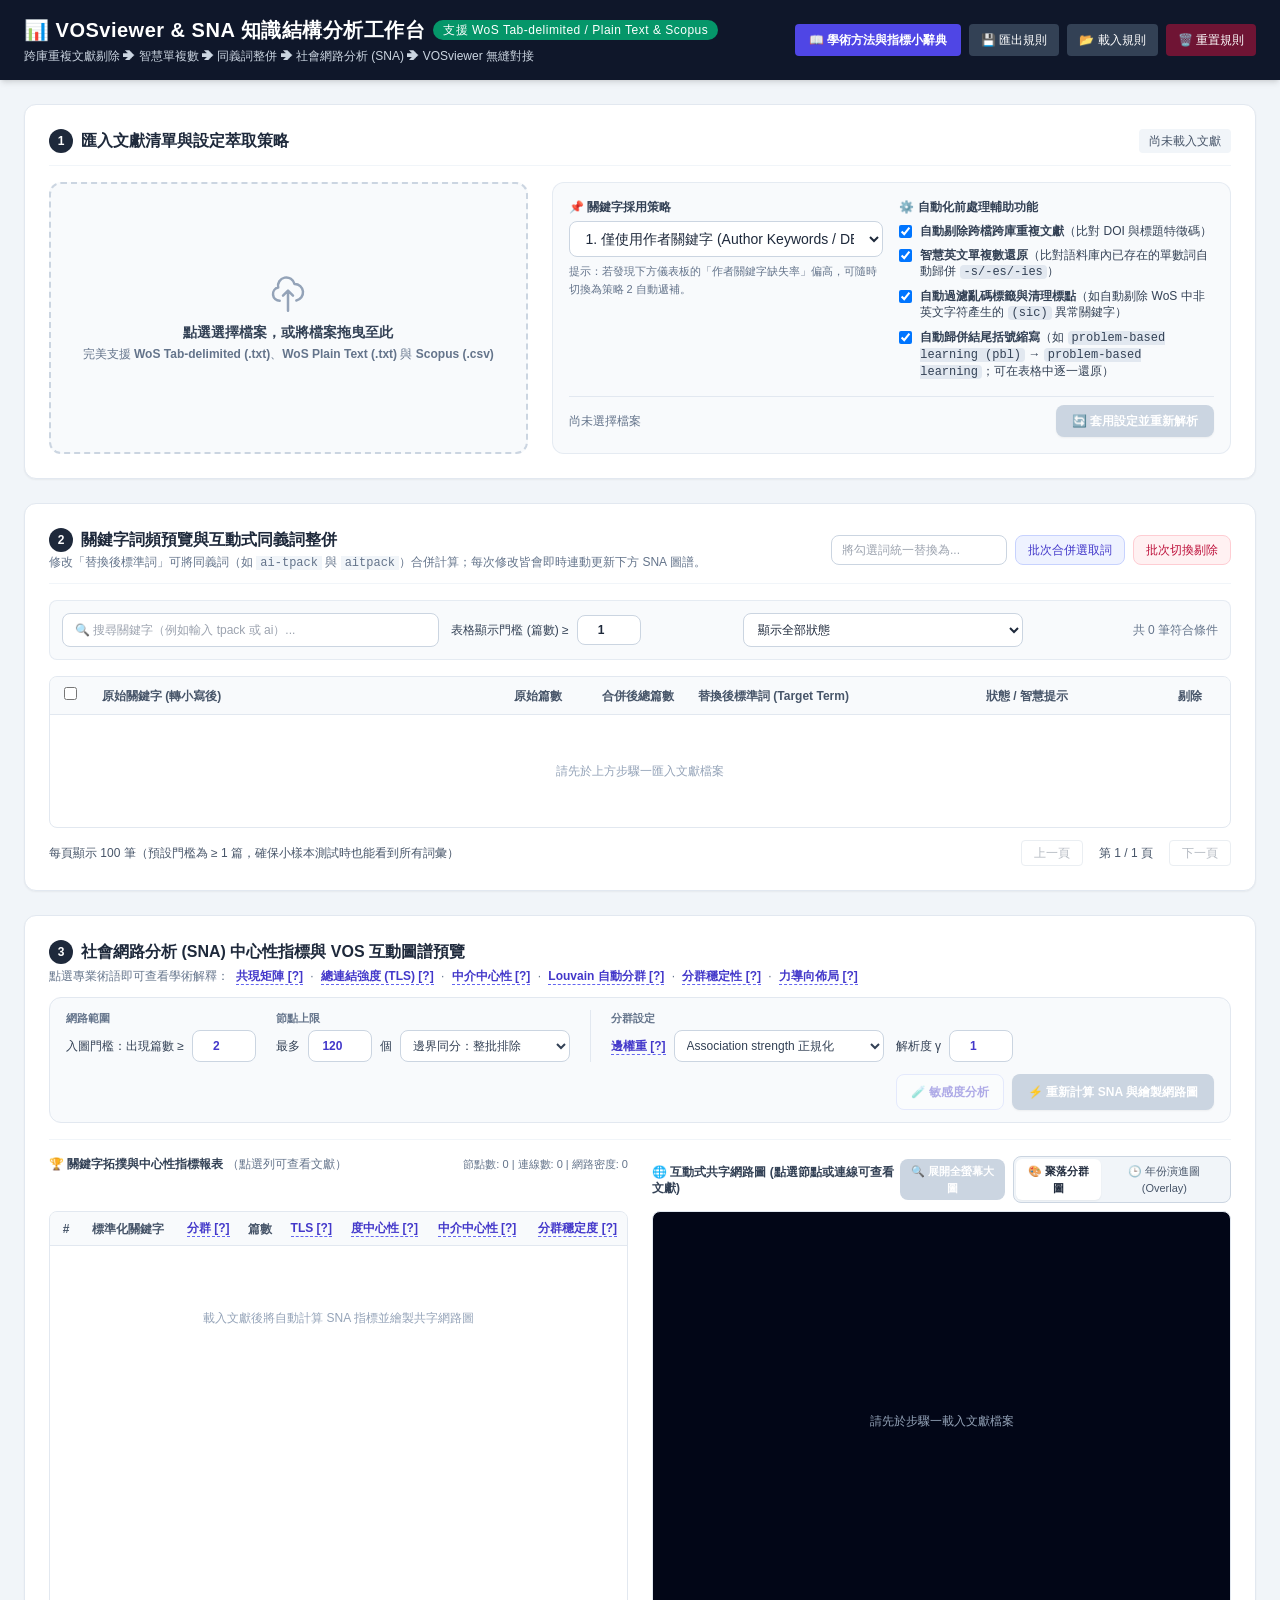
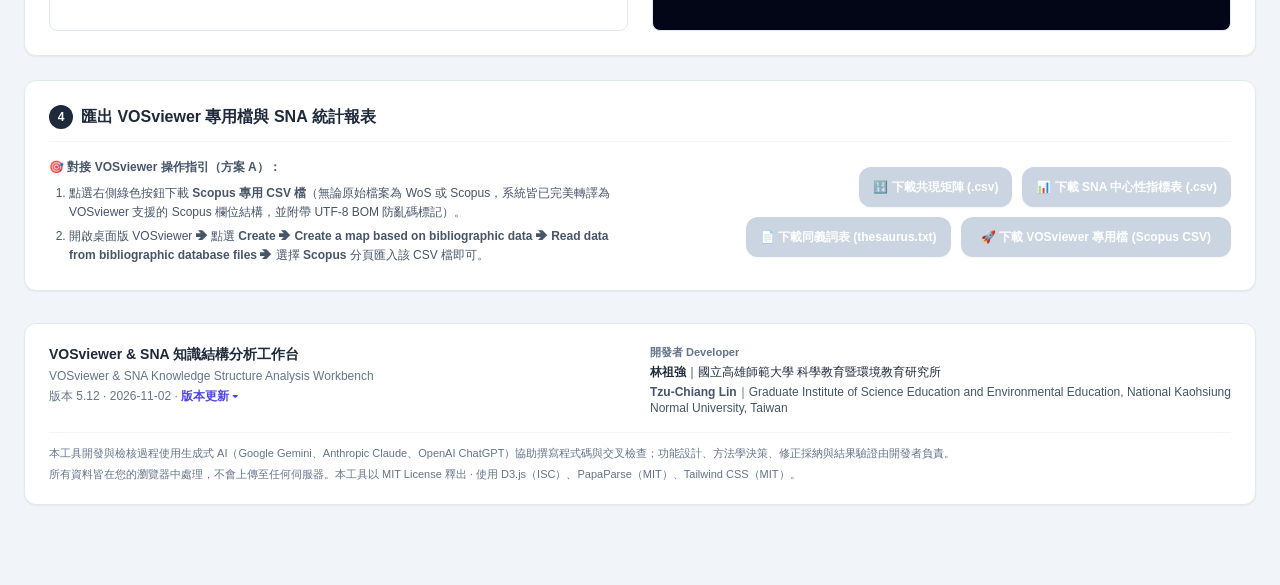
<file: index.html>
<!DOCTYPE html>
<html lang="zh-TW">
<head>
  <meta charset="UTF-8">
  <meta name="viewport" content="width=device-width, initial-scale=1.0">
  <title>VOSviewer 共字分析與 SNA 整合工作台 (WoS & Scopus)</title>
  <!-- Tailwind CSS v3.4.19（預先編譯，僅含本程式用到的樣式） -->
  <link rel="stylesheet" href="css/tailwind.min.css">
  <!-- PapaParse for fast CSV/TSV parsing -->
  <script src="lib/papaparse.min.js"></script>
  <!-- D3.js for Network Visualization & Force Simulation -->
  <script src="lib/d3.min.js"></script>
  <style>
    body { font-family: -apple-system, BlinkMacSystemFont, "Segoe UI", Roboto, "Helvetica Neue", Arial, "Noto Sans TC", sans-serif; }
    .table-container { max-height: 480px; overflow-y: auto; }
    thead th { position: sticky; top: 0; z-index: 10; background-color: #f8fafc; box-shadow: 0 1px 2px rgba(0,0,0,0.05); }
    tr.excluded-row { opacity: 0.45; background-color: #fef2f2; }
    tr.modified-row { background-color: #f0fdf4; }
    .term-help { cursor: pointer; display: inline-flex; align-items: center; gap: 2px; border-bottom: 1px dashed #6366f1; color: #4338ca; font-weight: 600; }
    .term-help:hover { color: #312e81; background-color: #eef2ff; }
  </style>
</head>
<body class="bg-slate-100 text-slate-800 min-h-screen pb-20">

  <!-- Top Navbar -->
  <header class="bg-slate-900 text-white shadow-md">
    <div class="max-w-7xl mx-auto px-6 py-4 flex flex-col md:flex-row md:items-center md:justify-between gap-3">
      <div>
        <h1 class="text-xl font-bold tracking-wide flex items-center gap-2">
          <span>📊 VOSviewer & SNA 知識結構分析工作台</span>
          <span class="text-xs font-normal bg-emerald-600 text-white px-2.5 py-0.5 rounded-full">支援 WoS Tab-delimited / Plain Text & Scopus</span>
        </h1>
        <p class="text-xs text-slate-300 mt-1">跨庫重複文獻剔除 ➔ 智慧單複數 ➔ 同義詞整併 ➔ 社會網路分析 (SNA) ➔ VOSviewer 無縫對接</p>
      </div>
      <div class="flex items-center gap-2 text-xs flex-wrap">
        <button onclick="openTermModal('all')" class="bg-indigo-600 hover:bg-indigo-500 px-3.5 py-2 rounded font-semibold transition flex items-center gap-1.5 shadow-sm">
          <span>📖 學術方法與指標小辭典</span>
        </button>
        <button id="btnExportDict" class="bg-slate-700 hover:bg-slate-600 px-3 py-2 rounded transition">💾 匯出規則</button>
        <label class="bg-slate-700 hover:bg-slate-600 px-3 py-2 rounded transition cursor-pointer">
          📂 載入規則
          <input type="file" id="inputImportDict" accept=".json" class="hidden">
        </label>
        <button id="btnClearStorage" class="bg-rose-900/80 hover:bg-rose-800 px-3 py-2 rounded transition">🗑️ 重置規則</button>
      </div>
    </div>
  </header>

  <!-- 學術名詞單點/全覽跳窗 (Glossary Modal) -->
  <div id="glossaryModal" class="fixed inset-0 bg-slate-900/60 backdrop-blur-sm z-50 flex items-center justify-center p-4 hidden">
    <div class="bg-white rounded-2xl max-w-3xl w-full max-h-[85vh] overflow-y-auto shadow-2xl border border-slate-200 p-6 space-y-5">
      <div class="flex items-center justify-between border-b border-slate-100 pb-3">
        <div>
          <h3 id="glossaryModalTitle" class="text-lg font-bold text-slate-900">📖 書目計量與社會網路分析 (SNA) 核心術語小辭典</h3>
          <p class="text-xs text-slate-500 mt-0.5">點選網頁中任何帶有虛線的專業術語，皆可隨時調閱此學術定義與論文詮釋指南</p>
        </div>
        <button onclick="closeTermModal()" class="text-slate-400 hover:text-slate-700 text-xl font-bold p-2">✕</button>
      </div>

      <div id="glossaryContentContainer" class="space-y-4 text-xs text-slate-700 leading-relaxed">
        <!-- 動態渲染術語卡片 -->
      </div>

      <div class="pt-3 border-t border-slate-100 flex justify-between items-center">
        <button onclick="openTermModal('all')" id="btnShowAllTerms" class="text-xs text-indigo-600 hover:underline font-semibold hidden">顯示全部核心學術名詞</button>
        <button onclick="closeTermModal()" class="bg-slate-800 hover:bg-slate-900 text-white text-xs px-5 py-2 rounded-lg font-semibold transition ml-auto">了解，關閉視窗</button>
      </div>
    </div>
  </div>

  <!-- 全螢幕大圖模式 (Full-screen Network Studio) -->
  <div id="fsModal" class="fixed inset-0 z-[60] hidden flex bg-slate-900" role="dialog" aria-modal="true" aria-label="全螢幕共字網路圖">
    <div id="fsCanvasWrap" class="relative flex-1 min-w-0">
      <svg id="fsSvg" class="w-full h-full block cursor-grab"></svg>
      <div class="absolute top-3 left-3 flex gap-2 text-[11px]">
        <button id="fsBtnFit" class="bg-white/90 hover:bg-white text-slate-800 px-2.5 py-1.5 rounded-lg shadow font-semibold">⤢ 置中縮放</button>
        <button id="fsBtnRelayout" class="bg-white/90 hover:bg-white text-slate-800 px-2.5 py-1.5 rounded-lg shadow font-semibold">↻ 重新佈局（保留固定節點）</button>
        <button id="fsBtnUnpinAll" class="bg-white/90 hover:bg-white text-slate-800 px-2.5 py-1.5 rounded-lg shadow font-semibold">📌 解除全部固定</button>
      </div>
      <div class="absolute top-3 right-3 text-[11px] bg-white/90 text-slate-700 px-3 py-1.5 rounded-lg shadow pointer-events-none">
        滾輪縮放 · 拖曳畫布平移 · 拖曳節點固定位置（紅點標記）· 雙擊節點解除固定
      </div>
    </div>

    <aside class="w-80 shrink-0 bg-white border-l border-slate-200 overflow-y-auto text-xs text-slate-700 flex flex-col">
      <div class="flex items-center justify-between px-4 py-3 border-b border-slate-200 sticky top-0 bg-white z-10">
        <h3 class="font-bold text-sm text-slate-900">🖼️ 大圖版面與匯出</h3>
        <button id="fsBtnClose" class="text-slate-400 hover:text-slate-800 text-lg font-bold px-2" title="關閉 (Esc)">✕</button>
      </div>

      <div class="p-4 space-y-5">
        <fieldset class="space-y-2">
          <legend class="font-bold text-slate-900 mb-1">外觀</legend>
          <label class="flex items-center justify-between gap-2">配色主題
            <select id="fsTheme" class="fs-ctl border border-slate-300 rounded px-2 py-1 w-40">
              <option value="light" selected>學術白底（印刷用）</option>
              <option value="dark">深色（簡報展示）</option>
            </select>
          </label>
          <label class="flex items-center justify-between gap-2">節點著色
            <select id="fsColorMode" class="fs-ctl border border-slate-300 rounded px-2 py-1 w-40">
              <option value="cluster">Louvain 聚落</option>
              <option value="overlay">平均發表年份</option>
            </select>
          </label>
          <label class="flex items-center justify-between gap-2">年份色階
            <select id="fsYearPalette" class="fs-ctl border border-slate-300 rounded px-2 py-1 w-40">
              <option value="viridis" selected>Viridis（色盲友善）</option>
              <option value="turbo">Turbo（與預覽圖相同）</option>
            </select>
          </label>
          <label class="flex items-center justify-between gap-2">字型
            <select id="fsFont" class="fs-ctl border border-slate-300 rounded px-2 py-1 w-40">
              <option value="arial" selected>Arial / Helvetica</option>
              <option value="times">Times New Roman</option>
              <option value="noto">Noto Sans TC（含中文）</option>
            </select>
          </label>
        </fieldset>

        <fieldset class="space-y-2">
          <legend class="font-bold text-slate-900 mb-1">版面配置</legend>
          <label class="block">節點排斥力 <span id="fsChargeVal" class="float-right text-slate-500"></span>
            <input id="fsCharge" type="range" min="50" max="1500" step="10" value="260" class="fs-ctl fs-layout w-full">
          </label>
          <label class="block">連線長度 <span id="fsLinkDistVal" class="float-right text-slate-500"></span>
            <input id="fsLinkDist" type="range" min="20" max="300" step="5" value="90" class="fs-ctl fs-layout w-full">
          </label>
          <label class="block">節點大小倍率 <span id="fsNodeScaleVal" class="float-right text-slate-500"></span>
            <input id="fsNodeScale" type="range" min="0.5" max="2.5" step="0.1" value="1" class="fs-ctl fs-layout w-full">
          </label>
          <label class="flex items-start gap-2"><input id="fsLabelAvoid" type="checkbox" checked class="fs-ctl fs-layout mt-0.5">
            <span>標籤避讓（依文字寬度加大節點間距，減少文字重疊）</span></label>
          <label class="flex items-start gap-2"><input id="fsPinOnDrag" type="checkbox" checked class="fs-ctl mt-0.5">
            <span>拖曳後固定節點位置</span></label>
        </fieldset>

        <fieldset class="space-y-2">
          <legend class="font-bold text-slate-900 mb-1">關鍵字標籤</legend>
          <label class="block">基準字級 <span id="fsFontSizeVal" class="float-right text-slate-500"></span>
            <input id="fsFontSize" type="range" min="6" max="28" step="1" value="11" class="fs-ctl fs-layout w-full">
          </label>
          <label class="flex items-center justify-between gap-2">僅顯示出現篇數 ≥
            <input id="fsLabelMin" type="number" min="1" value="1" class="fs-ctl fs-layout w-16 border border-slate-300 rounded px-2 py-1 text-center font-semibold">
          </label>
          <div id="fsLabelCount" class="text-[11px] text-slate-500"></div>
          <label class="flex items-start gap-2"><input id="fsFontScale" type="checkbox" checked class="fs-ctl fs-layout mt-0.5">
            <span>字級隨出現篇數放大</span></label>
          <label class="flex items-start gap-2"><input id="fsHalo" type="checkbox" checked class="fs-ctl mt-0.5">
            <span>文字加底色描邊（提升與連線交疊處的可讀性）</span></label>
        </fieldset>

        <fieldset class="space-y-2">
          <legend class="font-bold text-slate-900 mb-1">連線</legend>
          <label class="flex items-start gap-2"><input id="fsCurved" type="checkbox" checked class="fs-ctl mt-0.5">
            <span>弧形連線（VOSviewer 風格）</span></label>
          <label class="flex items-start gap-2"><input id="fsLinkCluster" type="checkbox" checked class="fs-ctl mt-0.5">
            <span>聚落內連線依聚落著色</span></label>
          <label class="block">連線不透明度 <span id="fsLinkOpacityVal" class="float-right text-slate-500"></span>
            <input id="fsLinkOpacity" type="range" min="0.05" max="1" step="0.05" value="0.35" class="fs-ctl w-full">
          </label>
          <label class="flex items-center justify-between gap-2">僅顯示共現次數 ≥
            <input id="fsLinkMinW" type="number" min="1" value="1" class="fs-ctl w-16 border border-slate-300 rounded px-2 py-1 text-center font-semibold">
          </label>
          <div id="fsLinkCount" class="text-[11px] text-slate-500"></div>
        </fieldset>

        <fieldset class="space-y-2">
          <legend class="font-bold text-slate-900 mb-1">結構橋樑標示</legend>
          <label class="block">中介中心性前 N 名加外環 <span id="fsBrokersVal" class="float-right text-slate-500"></span>
            <input id="fsBrokers" type="range" min="0" max="15" step="1" value="5" class="fs-ctl w-full">
          </label>
          <div id="fsBrokerList" class="text-[11px] text-slate-500 leading-relaxed"></div>
        </fieldset>

        <fieldset class="space-y-2">
          <legend class="font-bold text-slate-900 mb-1">圖例與標題</legend>
          <label class="flex items-start gap-2"><input id="fsShowLegend" type="checkbox" checked class="fs-ctl mt-0.5"><span>嵌入圖例</span></label>
          <label class="flex items-start gap-2"><input id="fsShowStats" type="checkbox" checked class="fs-ctl mt-0.5"><span>嵌入網路指標（節點、連線、密度、聚落數、Q 值）</span></label>
          <label class="flex items-center justify-between gap-2">圖例語言
            <select id="fsLegendLang" class="fs-ctl border border-slate-300 rounded px-2 py-1 w-40">
              <option value="en" selected>English（投稿用）</option>
              <option value="zh">繁體中文</option>
            </select>
          </label>
          <input id="fsTitle" type="text" placeholder="圖片標題（選填，期刊投稿通常留白）" class="fs-ctl w-full border border-slate-300 rounded px-2 py-1.5">
        </fieldset>

        <fieldset class="space-y-2 bg-slate-50 border border-slate-200 rounded-lg p-3">
          <legend class="font-bold text-slate-900 px-1">匯出圖片</legend>
          <label class="flex items-center justify-between gap-2">PNG 放大倍率
            <select id="fsPngScale" class="fs-ctl border border-slate-300 rounded px-2 py-1 w-24">
              <option value="2">2×</option>
              <option value="3">3×</option>
              <option value="4" selected>4×</option>
              <option value="6">6×</option>
            </select>
          </label>
          <label class="flex items-start gap-2"><input id="fsTransparent" type="checkbox" class="fs-ctl mt-0.5"><span>透明背景</span></label>
          <div id="fsExportInfo" class="text-[11px] text-slate-500 leading-relaxed"></div>
          <div class="grid grid-cols-2 gap-2 pt-1">
            <button id="fsBtnSvg" class="bg-slate-700 hover:bg-slate-800 text-white font-semibold py-2 rounded-lg">⬇ SVG 向量圖</button>
            <button id="fsBtnPng" class="bg-emerald-600 hover:bg-emerald-700 text-white font-semibold py-2 rounded-lg">⬇ PNG（300 DPI）</button>
          </div>
          <p class="text-[11px] text-slate-500 leading-relaxed">匯出範圍為整張網路圖（不受目前縮放影響）。PNG 已寫入 300 DPI 解析度標記，插入 Word 時會依此換算實際尺寸。</p>
        </fieldset>
      </div>
    </aside>
  </div>

  <!-- 文獻明細面板：點選節點、連線或指標報表列時開啟 -->
  <aside id="docPanel" class="fixed top-0 bottom-0 right-0 z-[70] w-[460px] max-w-full bg-white border-l border-slate-200 shadow-2xl flex flex-col hidden" aria-label="文獻明細">
    <div class="px-4 pt-3 pb-3 border-b border-slate-200 space-y-2">
      <div class="flex items-start justify-between gap-2">
        <div class="min-w-0">
          <div id="docPanelKind" class="text-[11px] font-semibold text-indigo-600"></div>
          <h3 id="docPanelTitle" class="text-sm font-bold text-slate-900 break-words"></h3>
        </div>
        <button id="docPanelClose" class="text-slate-400 hover:text-slate-800 text-lg font-bold px-2 shrink-0" title="關閉 (Esc)">✕</button>
      </div>
      <div id="docPanelMeta" class="flex flex-wrap items-center gap-1.5 text-[11px]"></div>
      <div class="flex items-center justify-between gap-2 pt-1">
        <label class="text-[11px] text-slate-600 flex items-center gap-1.5">排序
          <select id="docPanelSort" class="border border-slate-300 rounded px-2 py-1 text-[11px]">
            <option value="year_desc" selected>年份（新 → 舊）</option>
            <option value="year_asc">年份（舊 → 新）</option>
            <option value="cited_desc">被引次數（多 → 少）</option>
            <option value="author">第一作者（A → Z）</option>
          </select>
        </label>
        <button id="docPanelCsv" class="bg-slate-700 hover:bg-slate-800 text-white text-[11px] font-semibold px-3 py-1.5 rounded-lg">⬇ 下載此清單 (.csv)</button>
      </div>
    </div>
    <ol id="docPanelList" class="flex-1 overflow-y-auto divide-y divide-slate-100 text-xs"></ol>
    <div class="px-4 py-2 border-t border-slate-200 text-[11px] text-slate-500 leading-relaxed">
      黃色標籤表示該文獻是透過同義詞替換或單複數歸併而歸入此節點。被引次數為匯出當時的資料庫數值。
    </div>
  </aside>

  <!-- 分群敏感度分析視窗 -->
  <div id="sensModal" class="fixed inset-0 z-[65] bg-slate-900/60 backdrop-blur-sm hidden flex items-start justify-center p-4 overflow-y-auto" role="dialog" aria-modal="true" aria-label="分群敏感度分析">
    <div class="bg-white rounded-2xl w-full max-w-5xl shadow-2xl border border-slate-200 my-6">
      <div class="flex items-start justify-between px-6 py-4 border-b border-slate-100">
        <div>
          <h3 class="text-lg font-bold text-slate-900">🧪 分群敏感度分析</h3>
          <p class="text-xs text-slate-500 mt-0.5">改變分群設定後重新分群，檢查主要聚落是否依然存在。每組設定都會各自執行 100 次穩定性檢驗。
            <span class="term-help" onclick="openTermModal('sensitivity')">說明 [?]</span></p>
        </div>
        <button id="sensClose" class="text-slate-400 hover:text-slate-700 text-xl font-bold p-2" title="關閉 (Esc)">✕</button>
      </div>

      <div class="px-6 py-4 grid grid-cols-1 md:grid-cols-12 gap-4 text-xs border-b border-slate-100 bg-slate-50/60">
        <div class="md:col-span-4 space-y-1">
          <label class="font-bold text-slate-700 block" for="sensGammas">解析度 γ（以逗號分隔）</label>
          <input id="sensGammas" type="text" value="0.6, 0.8, 1.0, 1.2, 1.4, 1.6" class="w-full border border-slate-300 rounded-lg px-2.5 py-1.5 bg-white">
        </div>
        <div class="md:col-span-3 space-y-1">
          <span class="font-bold text-slate-700 block">分群邊權重</span>
          <label class="flex items-center gap-1.5"><input id="sensWAssoc" type="checkbox" checked> Association strength</label>
          <label class="flex items-center gap-1.5"><input id="sensWRaw" type="checkbox"> 原始共現次數</label>
        </div>
        <div class="md:col-span-3 space-y-1">
          <label class="font-bold text-slate-700 block" for="sensMinOccs">入圖門檻（篇數，以逗號分隔）</label>
          <input id="sensMinOccs" type="text" value="2" class="w-full border border-slate-300 rounded-lg px-2.5 py-1.5 bg-white">
          <p class="text-[11px] text-slate-500">改變門檻時，只比較兩種設定共同包含的關鍵字</p>
        </div>
        <div class="md:col-span-2 flex flex-col justify-end gap-1.5">
          <button id="sensRun" class="bg-indigo-600 hover:bg-indigo-700 disabled:bg-slate-300 text-white font-semibold px-4 py-2 rounded-lg">▶ 執行分析</button>
          <div id="sensProgress" class="text-[11px] text-slate-500 h-4"></div>
        </div>
        <div id="sensRefInfo" class="md:col-span-12 text-[11px] text-slate-600"></div>
      </div>

      <div id="sensResults" class="px-6 py-5 space-y-5 text-xs hidden">
        <div id="sensSummary" class="bg-indigo-50 border border-indigo-100 rounded-xl px-4 py-3 text-indigo-950 leading-relaxed"></div>

        <div>
          <div class="flex items-center justify-between mb-2">
            <h4 class="font-bold text-slate-800 text-sm">設定比較表</h4>
            <button id="sensCsvConfigs" class="bg-slate-700 hover:bg-slate-800 text-white text-[11px] font-semibold px-3 py-1.5 rounded-lg">⬇ 下載比較表 (.csv)</button>
          </div>
          <div class="border border-slate-200 rounded-lg overflow-x-auto">
            <table class="w-full text-left border-collapse">
              <thead class="bg-slate-50 text-slate-600">
                <tr>
                  <th class="py-2 px-2.5">邊權重</th><th class="py-2 px-2 text-right">γ</th><th class="py-2 px-2 text-right" title="要求的入圖門檻，敏感度分析中嚴格執行、不自動放寬">門檻</th><th class="py-2 px-2 text-right" title="達門檻的候選關鍵字數 → 經節點上限處理後實際入圖的數量">候選 → 入圖</th>
                  <th class="py-2 px-2 text-right">節點數</th><th class="py-2 px-2 text-right" title="入圖關鍵字的出現篇數總和，佔全部關鍵字（整併與剔除後）出現篇數總和的比例">涵蓋率</th><th class="py-2 px-2 text-right">聚落數</th><th class="py-2 px-2 text-right" title="該列 γ 下的廣義模組度，為選擇分群的依據；不同 γ、門檻或邊權重之間不可直接比較">Qγ</th><th class="py-2 px-2 text-right" title="標準模組度（γ = 1），僅供描述">Q1</th>
                  <th class="py-2 px-2 text-right" title="同一設定下 100 次隨機順序重複的平均 ARI">穩定性 ARI</th>
                  <th class="py-2 px-2 text-right" title="與目前分群的調整蘭德指數，以兩者共同的關鍵字計算">與目前分群的 ARI</th>
                  <th class="py-2 px-2.5 text-right">共同節點</th>
                </tr>
              </thead>
              <tbody id="sensConfigBody" class="divide-y divide-slate-100"></tbody>
            </table>
          </div>
        </div>

        <div>
          <div class="flex items-center justify-between mb-2">
            <h4 class="font-bold text-slate-800 text-sm">各聚落的核心與邊界關鍵字 <span class="font-normal text-slate-500">（依目前分群，跨設定一致度 ≥ 0.70 為核心）</span></h4>
            <button id="sensCsvKeywords" class="bg-slate-700 hover:bg-slate-800 text-white text-[11px] font-semibold px-3 py-1.5 rounded-lg">⬇ 下載關鍵字一致度 (.csv)</button>
          </div>
          <div id="sensClusterList" class="space-y-2"></div>
        </div>
      </div>
    </div>
  </div>

  <main class="max-w-7xl mx-auto px-6 mt-6 space-y-6">

    <!-- Step 1: Upload & Strategy -->
    <section class="bg-white rounded-xl shadow-sm border border-slate-200 p-6">
      <div class="flex items-center justify-between border-b border-slate-100 pb-3 mb-4">
        <h2 class="text-base font-bold text-slate-800 flex items-center gap-2">
          <span class="bg-slate-800 text-white w-6 h-6 rounded-full inline-flex items-center justify-center text-xs">1</span>
          匯入文獻清單與設定萃取策略
        </h2>
        <span id="statusBadge" class="text-xs px-2.5 py-1 rounded bg-slate-100 text-slate-600 font-medium">尚未載入文獻</span>
      </div>

      <div class="grid grid-cols-1 lg:grid-cols-12 gap-6">
        <div class="lg:col-span-5">
          <label for="fileInput" id="dropZone" class="border-2 border-dashed border-slate-300 hover:border-indigo-500 bg-slate-50 hover:bg-indigo-50/40 rounded-xl p-6 flex flex-col items-center justify-center text-center cursor-pointer transition h-full min-h-[160px]">
            <svg class="w-10 h-10 text-slate-400 mb-2" fill="none" stroke="currentColor" viewBox="0 0 24 24">
              <path stroke-linecap="round" stroke-linejoin="round" stroke-width="1.5" d="M7 16a4 4 0 01-.88-7.903A5 5 0 1115.9 6L16 6a5 5 0 011 9.9M15 13l-3-3m0 0l-3 3m3-3v12"></path>
            </svg>
            <p class="text-sm font-semibold text-slate-700">點選選擇檔案，或將檔案拖曳至此</p>
            <p class="text-xs text-slate-500 mt-1">完美支援 <b>WoS Tab-delimited (.txt)</b>、<b>WoS Plain Text (.txt)</b> 與 <b>Scopus (.csv)</b></p>
            <input type="file" id="fileInput" multiple accept=".csv,.txt,.tsv" class="hidden">
          </label>
        </div>

        <div class="lg:col-span-7 flex flex-col justify-between space-y-4 bg-slate-50 p-4 rounded-xl border border-slate-200/80">
          <div class="grid grid-cols-1 md:grid-cols-2 gap-4">
            <div>
              <label class="block text-xs font-bold text-slate-700 mb-1.5">📌 關鍵字採用策略</label>
              <select id="selectKwMode" class="w-full text-sm border border-slate-300 rounded-lg px-3 py-2 bg-white focus:outline-none focus:ring-2 focus:ring-indigo-500">
                <option value="author_only" selected>1. 僅使用作者關鍵字 (Author Keywords / DE)</option>
                <option value="author_fallback">2. 作者關鍵字為主，缺失時以索引字遞補 (推薦)</option>
                <option value="index_only">3. 僅使用資料庫索引字 (Index / Keywords Plus / ID)</option>
                <option value="both_merged">4. 同時合併作者關鍵字與資料庫索引字</option>
              </select>
              <p class="text-[11px] text-slate-500 mt-1.5 leading-relaxed">
                提示：若發現下方儀表板的「作者關鍵字缺失率」偏高，可隨時切換為策略 2 自動遞補。
              </p>
            </div>

            <div class="space-y-2">
              <label class="block text-xs font-bold text-slate-700 mb-1.5">⚙️ 自動化前處理輔助功能</label>
              <label class="flex items-start gap-2 text-xs text-slate-700 cursor-pointer">
                <input type="checkbox" id="chkDeduplicate" checked class="mt-0.5 rounded text-indigo-600">
                <span><b>自動剔除跨檔跨庫重複文獻</b>（比對 DOI 與標題特徵碼）</span>
              </label>
              <label class="flex items-start gap-2 text-xs text-slate-700 cursor-pointer">
                <input type="checkbox" id="chkAutoLemma" checked class="mt-0.5 rounded text-indigo-600">
                <span><b>智慧英文單複數還原</b>（比對語料庫內已存在的單數詞自動歸併 <code class="bg-slate-200 px-1 rounded">-s/-es/-ies</code>）</span>
              </label>
              <label class="flex items-start gap-2 text-xs text-slate-700 cursor-pointer">
                <input type="checkbox" id="chkCleanSic" checked class="mt-0.5 rounded text-indigo-600">
                <span><b>自動過濾亂碼標籤與清理標點</b>（如自動剔除 WoS 中非英文字符產生的 <code class="bg-slate-200 px-1 rounded">(sic)</code> 異常關鍵字）</span>
              </label>
              <label class="flex items-start gap-2 text-xs text-slate-700 cursor-pointer">
                <input type="checkbox" id="chkAutoAbbr" checked class="mt-0.5 rounded text-indigo-600">
                <span><b>自動歸併結尾括號縮寫</b>（如 <code class="bg-slate-200 px-1 rounded">problem-based learning (pbl)</code> → <code class="bg-slate-200 px-1 rounded">problem-based learning</code>；可在表格中逐一還原）</span>
              </label>
            </div>
          </div>

          <div class="flex items-center justify-between pt-2 border-t border-slate-200">
            <div id="fileListSummary" class="text-xs text-slate-500 truncate max-w-md">尚未選擇檔案</div>
            <button id="btnReprocess" class="bg-indigo-600 hover:bg-indigo-700 disabled:bg-slate-300 text-white text-xs font-semibold px-4 py-2 rounded-lg transition shadow-sm" disabled>
              🔄 套用設定並重新解析
            </button>
          </div>
        </div>
      </div>

      <!-- Metrics Panel -->
      <div id="metricsPanel" class="grid grid-cols-2 md:grid-cols-5 gap-3 mt-5 pt-4 border-t border-slate-100 hidden">
        <div class="bg-slate-50 p-3 rounded-lg border border-slate-200">
          <div class="text-[11px] text-slate-500">原始載入總篇數</div>
          <div id="statRawDocs" class="text-lg font-bold text-slate-800 mt-0.5">0</div>
          <div id="statSourceBreakdown" class="text-[11px] text-slate-400">WoS: 0 / Scopus: 0</div>
        </div>
        <div class="bg-slate-50 p-3 rounded-lg border border-slate-200">
          <div class="text-[11px] text-slate-500">剔除重複後有效文獻</div>
          <div id="statValidDocs" class="text-lg font-bold text-indigo-700 mt-0.5">0</div>
          <div id="statRemovedCount" class="text-[11px] text-slate-400">已剔除重複: 0 篇</div>
        </div>
        <div class="bg-slate-50 p-3 rounded-lg border border-slate-200">
          <div class="text-[11px] text-slate-500">作者關鍵字缺失率</div>
          <div id="statMissingAuthorKw" class="text-lg font-bold text-amber-600 mt-0.5">0%</div>
          <div id="statMissingDetail" class="text-[11px] text-slate-400">0 篇無作者關鍵字</div>
        </div>
        <div class="bg-slate-50 p-3 rounded-lg border border-slate-200">
          <div class="text-[11px] text-slate-500">原始不重複關鍵字</div>
          <div id="statUniqueRawKw" class="text-lg font-bold text-slate-800 mt-0.5">0</div>
          <div id="statAutoLemmaCount" class="text-[11px] text-emerald-600">自動單複數歸併: 0 組</div>
        </div>
        <div class="bg-slate-50 p-3 rounded-lg border border-slate-200">
          <div class="text-[11px] text-slate-500">整併後最終關鍵字數</div>
          <div id="statFinalUniqueKw" class="text-lg font-bold text-emerald-700 mt-0.5">0</div>
          <div id="statExcludedKwCount" class="text-[11px] text-rose-500">已勾選剔除: 0 個</div>
        </div>
      </div>
    </section>

    <!-- Step 2: Interactive Keyword Cleaning Workbench -->
    <section class="bg-white rounded-xl shadow-sm border border-slate-200 p-6">
      <div class="flex flex-col md:flex-row md:items-center md:justify-between border-b border-slate-100 pb-3 mb-4 gap-3">
        <div>
          <h2 class="text-base font-bold text-slate-800 flex items-center gap-2">
            <span class="bg-slate-800 text-white w-6 h-6 rounded-full inline-flex items-center justify-center text-xs">2</span>
            關鍵字詞頻預覽與互動式同義詞整併
          </h2>
          <p class="text-xs text-slate-500 mt-0.5">
            修改「替換後標準詞」可將同義詞（如 <code class="bg-slate-100 px-1">ai-tpack</code> 與 <code class="bg-slate-100 px-1">aitpack</code>）合併計算；每次修改皆會即時連動更新下方 SNA 圖譜。
          </p>
        </div>

        <div class="flex flex-wrap items-center gap-2">
          <input type="text" id="batchTargetInput" placeholder="將勾選詞統一替換為..." class="text-xs border border-slate-300 rounded-lg px-2.5 py-1.5 w-44 focus:outline-none focus:ring-2 focus:ring-indigo-500">
          <button id="btnBatchMerge" class="bg-indigo-50 hover:bg-indigo-100 text-indigo-700 border border-indigo-200 text-xs font-medium px-3 py-1.5 rounded-lg transition">
            批次合併選取詞
          </button>
          <button id="btnBatchExclude" class="bg-rose-50 hover:bg-rose-100 text-rose-700 border border-rose-200 text-xs font-medium px-3 py-1.5 rounded-lg transition">
            批次切換剔除
          </button>
        </div>
      </div>

      <!-- Filter Bar -->
      <div class="grid grid-cols-1 md:grid-cols-12 gap-3 mb-4 bg-slate-50 p-3 rounded-lg border border-slate-200/80 items-center">
        <div class="md:col-span-4">
          <input type="text" id="searchKwInput" placeholder="🔍 搜尋關鍵字（例如輸入 tpack 或 ai）..." class="w-full text-xs border border-slate-300 rounded-lg px-3 py-2 bg-white focus:outline-none focus:ring-2 focus:ring-indigo-500">
        </div>
        <div class="md:col-span-3 flex items-center gap-2">
          <label class="text-xs font-medium text-slate-700 whitespace-nowrap">表格顯示門檻 (篇數) ≥</label>
          <input type="number" id="minFreqInput" value="1" min="1" max="500" class="w-16 text-xs border border-slate-300 rounded-lg px-2 py-1.5 bg-white text-center font-semibold">
        </div>
        <div class="md:col-span-3">
          <select id="filterStatusSelect" class="w-full text-xs border border-slate-300 rounded-lg px-2.5 py-2 bg-white">
            <option value="all">顯示全部狀態</option>
            <option value="modified">僅顯示「已替換 / 自動單複數」</option>
            <option value="suspect">僅顯示「疑似連字號/縮寫變體」</option>
            <option value="excluded">僅顯示「已勾選剔除 (Stopwords)」</option>
          </select>
        </div>
        <div class="md:col-span-2 text-right text-xs text-slate-500" id="tableCountInfo">
          共 0 筆符合條件
        </div>
      </div>

      <!-- Table -->
      <div class="table-container border border-slate-200 rounded-lg">
        <table class="w-full text-left border-collapse text-xs">
          <thead>
            <tr class="border-b border-slate-200 text-slate-600">
              <th class="py-2.5 px-3 w-10 text-center"><input type="checkbox" id="chkSelectAllPage"></th>
              <th class="py-2.5 px-3">原始關鍵字 (轉小寫後)</th>
              <th class="py-2.5 px-3 w-24 text-right">原始篇數</th>
              <th class="py-2.5 px-3 w-28 text-right">合併後總篇數</th>
              <th class="py-2.5 px-3 w-72">替換後標準詞 (Target Term)</th>
              <th class="py-2.5 px-3 w-44">狀態 / 智慧提示</th>
              <th class="py-2.5 px-3 w-20 text-center">剔除</th>
            </tr>
          </thead>
          <tbody id="kwTableBody" class="divide-y divide-slate-100">
            <tr>
              <td colspan="7" class="py-12 text-center text-slate-400">請先於上方步驟一匯入文獻檔案</td>
            </tr>
          </tbody>
        </table>
      </div>

      <!-- Pagination -->
      <div class="flex items-center justify-between mt-3 text-xs text-slate-600">
        <div>每頁顯示 100 筆（預設門檻為 ≥ 1 篇，確保小樣本測試時也能看到所有詞彙）</div>
        <div class="flex items-center gap-2">
          <button id="btnPrevPage" class="px-3 py-1 border border-slate-300 rounded hover:bg-slate-100 disabled:opacity-40" disabled>上一頁</button>
          <span id="pageIndicator" class="font-medium px-2">第 1 / 1 頁</span>
          <button id="btnNextPage" class="px-3 py-1 border border-slate-300 rounded hover:bg-slate-100 disabled:opacity-40" disabled>下一頁</button>
        </div>
      </div>
    </section>

    <!-- Step 3: SNA Metrics & Network Preview -->
    <section class="bg-white rounded-xl shadow-sm border border-slate-200 p-6">
      <div class="border-b border-slate-100 pb-4 mb-4 space-y-3">
        <div>
          <h2 class="text-base font-bold text-slate-800 flex items-center gap-2">
            <span class="bg-slate-800 text-white w-6 h-6 rounded-full inline-flex items-center justify-center text-xs">3</span>
            社會網路分析 (SNA) 中心性指標與 VOS 互動圖譜預覽
          </h2>
          <p class="text-xs text-slate-500 mt-1">
            點選專業術語即可查看學術解釋：
            <span class="term-help mx-1" onclick="openTermModal('cooccurrence')">共現矩陣 [?]</span> ·
            <span class="term-help mx-1" onclick="openTermModal('tls')">總連結強度 (TLS) [?]</span> ·
            <span class="term-help mx-1" onclick="openTermModal('betweenness')">中介中心性 [?]</span> ·
            <span class="term-help mx-1" onclick="openTermModal('louvain')">Louvain 自動分群 [?]</span> ·
            <span class="term-help mx-1" onclick="openTermModal('stability')">分群穩定性 [?]</span> ·
            <span class="term-help mx-1" onclick="openTermModal('force')">力導向佈局 [?]</span>
          </p>
        </div>

        <!-- 分析設定工具列 -->
        <div class="flex flex-wrap items-end gap-x-5 gap-y-3 bg-slate-50 border border-slate-200 rounded-xl px-4 py-3 text-xs">
          <div class="space-y-1">
            <div class="text-[11px] font-semibold text-slate-500">網路範圍</div>
            <label class="flex items-center gap-2 h-8 text-slate-700" for="snaMinOccInput">
              入圖門檻：出現篇數 ≥
              <input type="number" id="snaMinOccInput" value="2" min="1" max="100" class="w-16 h-8 border border-slate-300 rounded-lg px-2 bg-white text-center font-bold text-indigo-700 focus:outline-none focus:ring-2 focus:ring-indigo-500">
            </label>
          </div>

          <div class="space-y-1">
            <div class="text-[11px] font-semibold text-slate-500">節點上限</div>
            <div class="flex items-center gap-2 h-8 text-slate-700">
              <label class="flex items-center gap-2" for="snaMaxNodesInput">最多
                <input type="number" id="snaMaxNodesInput" value="120" min="10" max="500" step="10" class="w-16 h-8 border border-slate-300 rounded-lg px-2 bg-white text-center font-bold text-indigo-700 focus:outline-none focus:ring-2 focus:ring-indigo-500">
                個</label>
              <select id="snaTieModeSelect" title="上限落在同篇數的關鍵字之間時的處理方式" class="h-8 border border-slate-300 rounded-lg pl-2 pr-8 bg-white focus:outline-none focus:ring-2 focus:ring-indigo-500">
                <option value="exclude" selected>邊界同分：整批排除</option>
                <option value="include">邊界同分：整批納入</option>
              </select>
            </div>
          </div>

          <div class="hidden md:block w-px self-stretch bg-slate-200"></div>

          <div class="space-y-1">
            <div class="text-[11px] font-semibold text-slate-500">分群設定</div>
            <div class="flex flex-wrap items-center gap-3 text-slate-700">
              <label class="flex items-center gap-2 h-8" for="clusterWeightSelect">
                <span class="term-help" onclick="event.preventDefault(); openTermModal('assoc')">邊權重 [?]</span>
                <select id="clusterWeightSelect" class="h-8 border border-slate-300 rounded-lg pl-2 pr-8 bg-white focus:outline-none focus:ring-2 focus:ring-indigo-500">
                  <option value="assoc" selected>Association strength 正規化</option>
                  <option value="raw">原始共現次數</option>
                </select>
              </label>
              <label class="flex items-center gap-2 h-8" for="clusterResolutionInput">
                解析度 γ
                <input type="number" id="clusterResolutionInput" value="1" min="0.1" max="5" step="0.1" class="w-16 h-8 border border-slate-300 rounded-lg px-2 bg-white text-center font-bold text-indigo-700 focus:outline-none focus:ring-2 focus:ring-indigo-500">
              </label>
            </div>
          </div>

          <div class="flex items-center gap-2 ml-auto">
            <button id="btnOpenSens" class="h-9 px-3.5 rounded-lg bg-white hover:bg-indigo-50 disabled:opacity-40 disabled:hover:bg-white text-indigo-700 border border-indigo-200 font-semibold transition" disabled>
              🧪 敏感度分析
            </button>
            <button id="btnRunSna" class="h-9 px-4 rounded-lg bg-indigo-600 hover:bg-indigo-700 disabled:bg-slate-300 text-white font-semibold transition shadow-sm" disabled>
              ⚡ 重新計算 SNA 與繪製網路圖
            </button>
          </div>
        </div>
        <div id="snaCapNote" class="hidden text-[11px] text-amber-900 bg-amber-50 border border-amber-200 rounded-lg px-3 py-2 leading-relaxed"></div>
      </div>

      <div class="grid grid-cols-1 lg:grid-cols-12 gap-6">
        <!-- Left: SNA Metrics Top Table -->
        <div class="lg:col-span-6 flex flex-col justify-between space-y-2">
          <div class="text-xs font-bold text-slate-700 flex items-center justify-between">
            <span>🏆 關鍵字拓撲與中心性指標報表 <span class="font-normal text-slate-500">（點選列可查看文獻）</span></span>
            <span id="snaMacroStats" class="text-[11px] font-normal text-slate-500">節點數: 0 | 連線數: 0 | 網路密度: 0</span>
          </div>
          <div class="table-container border border-slate-200 rounded-lg h-[420px]">
            <table class="w-full text-left border-collapse text-xs">
              <thead>
                <tr class="border-b border-slate-200 text-slate-600">
                  <th class="py-2 px-2.5 w-8 text-center">#</th>
                  <th class="py-2 px-2.5">標準化關鍵字</th>
                  <th class="py-2 px-2 text-center"><span class="term-help" onclick="openTermModal('louvain')">分群 [?]</span></th>
                  <th class="py-2 px-2 text-right">篇數</th>
                  <th class="py-2 px-2 text-right"><span class="term-help" onclick="openTermModal('tls')">TLS [?]</span></th>
                  <th class="py-2 px-2 text-right"><span class="term-help" onclick="openTermModal('degree')">度中心性 [?]</span></th>
                  <th class="py-2 px-2 text-right"><span class="term-help" onclick="openTermModal('betweenness')">中介中心性 [?]</span></th>
                  <th class="py-2 px-2.5 text-right"><span class="term-help" onclick="openTermModal('stability')">分群穩定度 [?]</span></th>
                </tr>
              </thead>
              <tbody id="snaMetricsTableBody" class="divide-y divide-slate-100">
                <tr><td colspan="8" class="py-16 text-center text-slate-400">載入文獻後將自動計算 SNA 指標並繪製共字網路圖</td></tr>
              </tbody>
            </table>
          </div>
          <div id="snaStabilityNote" class="text-[11px] text-slate-600 bg-slate-50 border border-slate-200 rounded-lg px-3 py-2 leading-relaxed hidden"></div>
        </div>

        <!-- Right: Canvas Network Preview -->
        <div class="lg:col-span-6 flex flex-col space-y-2">
          <div class="flex items-center justify-between">
            <span class="text-xs font-bold text-slate-700">🌐 互動式共字網路圖 (點選節點或連線可查看文獻)</span>
            <div class="flex items-center gap-2">
            <button id="btnOpenFullscreen" class="px-2.5 py-1 rounded-lg bg-slate-800 hover:bg-slate-900 disabled:bg-slate-300 text-white text-[11px] font-semibold transition" disabled>🔍 展開全螢幕大圖</button>
            <div class="inline-flex rounded-lg border border-slate-300 bg-slate-100 p-0.5 text-[11px]">
              <button id="btnViewCluster" class="px-2.5 py-1 rounded-md bg-white text-slate-800 shadow-sm font-semibold transition">🎨 聚落分群圖</button>
              <button id="btnViewOverlay" class="px-2.5 py-1 rounded-md text-slate-600 hover:text-slate-900 transition">🕒 年份演進圖 (Overlay)</button>
            </div>
            </div>
          </div>
          <div class="border border-slate-200 rounded-lg bg-slate-950 relative h-[420px] overflow-hidden flex items-center justify-center" id="canvasContainer">
            <svg id="networkSvg" class="w-full h-full cursor-grab"></svg>
            <div id="canvasLegend" class="absolute bottom-2.5 left-3 bg-slate-900/85 border border-slate-700 text-[11px] text-slate-200 px-3 py-1.5 rounded-lg pointer-events-none hidden"></div>
            <div id="canvasPlaceholder" class="absolute text-xs text-slate-400 pointer-events-none">
              請先於步驟一載入文獻檔案
            </div>
          </div>
        </div>
      </div>
    </section>

    <!-- Step 4: Export Options -->
    <section class="bg-white rounded-xl shadow-sm border border-slate-200 p-6">
      <h2 class="text-base font-bold text-slate-800 flex items-center gap-2 border-b border-slate-100 pb-3 mb-4">
        <span class="bg-slate-800 text-white w-6 h-6 rounded-full inline-flex items-center justify-center text-xs">4</span>
        匯出 VOSviewer 專用檔與 SNA 統計報表
      </h2>

      <div class="grid grid-cols-1 md:grid-cols-12 gap-6 items-center">
        <div class="md:col-span-6 text-xs text-slate-600 space-y-1.5 leading-relaxed">
          <p>🎯 <b>對接 VOSviewer 操作指引（方案 A）：</b></p>
          <ol class="list-decimal pl-5 space-y-1">
            <li>點選右側綠色按鈕下載 <b>Scopus 專用 CSV 檔</b>（無論原始檔案為 WoS 或 Scopus，系統皆已完美轉譯為 VOSviewer 支援的 Scopus 欄位結構，並附帶 UTF-8 BOM 防亂碼標記）。</li>
            <li>開啟桌面版 VOSviewer ➔ 點選 <b>Create</b> ➔ <b>Create a map based on bibliographic data</b> ➔ <b>Read data from bibliographic database files</b> ➔ 選擇 <b>Scopus</b> 分頁匯入該 CSV 檔即可。</li>
          </ol>
        </div>

        <div class="md:col-span-6 flex flex-wrap gap-2.5 justify-end">
          <button id="btnExportMatrixCsv" class="bg-slate-700 hover:bg-slate-800 disabled:bg-slate-300 text-white text-xs font-semibold px-3.5 py-3 rounded-xl transition shadow-sm" disabled>
            🔢 下載共現矩陣 (.csv)
          </button>
          <button id="btnExportSnaCsv" class="bg-slate-700 hover:bg-slate-800 disabled:bg-slate-300 text-white text-xs font-semibold px-3.5 py-3 rounded-xl transition shadow-sm" disabled>
            📊 下載 SNA 中心性指標表 (.csv)
          </button>
          <button id="btnExportThesaurus" class="bg-slate-700 hover:bg-slate-800 disabled:bg-slate-300 text-white text-xs font-semibold px-3.5 py-3 rounded-xl transition shadow-sm" disabled>
            📄 下載同義詞表 (thesaurus.txt)
          </button>
          <button id="btnExportScopusCsv" class="bg-emerald-600 hover:bg-emerald-700 disabled:bg-slate-300 text-white text-xs font-bold px-5 py-3 rounded-xl transition shadow-sm" disabled>
            🚀 下載 VOSviewer 專用檔 (Scopus CSV)
          </button>
        </div>
      </div>
    </section>

  </main>

  <!-- 頁尾：工具資訊、開發者、AI 輔助聲明與授權 -->
  <footer class="max-w-7xl mx-auto px-6 mt-8">
    <div class="bg-white rounded-xl shadow-sm border border-slate-200 px-6 py-5 text-xs text-slate-600">
      <div class="grid grid-cols-1 md:grid-cols-2 gap-5">
        <div class="space-y-1">
          <div class="text-sm font-bold text-slate-800">VOSviewer &amp; SNA 知識結構分析工作台</div>
          <div class="text-slate-500">VOSviewer &amp; SNA Knowledge Structure Analysis Workbench</div>
          <div class="text-slate-500">版本 <span id="appVersion"></span> · <span id="appUpdated"></span> · <button id="btnImpactNotes" type="button" class="text-indigo-600 hover:underline font-semibold" aria-expanded="false" aria-controls="impactNotesPanel">版本更新 ▾</button></div>
        </div>
        <div class="space-y-1">
          <div class="text-[11px] font-semibold text-slate-500">開發者 Developer</div>
          <div class="text-slate-800"><b>林祖強</b>｜國立高雄師範大學 科學教育暨環境教育研究所</div>
          <div class="text-slate-600"><b>Tzu-Chiang Lin</b>｜Graduate Institute of Science Education and Environmental Education, National Kaohsiung Normal University, Taiwan</div>
        </div>
      </div>
      <div id="impactNotesPanel" class="hidden mt-4 pt-4 border-t border-slate-100 text-xs text-slate-700">
        <div class="font-bold text-slate-900 mb-1">版本更新</div>
        <p class="text-[11px] text-slate-500 mb-2">若您曾以下列版本分析且符合所述情況，請以目前版本重新計算。</p>
        <ul id="impactNotesList" class="space-y-1.5 text-[11px] leading-relaxed list-disc pl-5"></ul>
      </div>
      <div class="mt-4 pt-3 border-t border-slate-100 space-y-1 text-[11px] text-slate-500 leading-relaxed">
        <p>本工具開發與檢核過程使用生成式 AI（Google Gemini、Anthropic Claude、OpenAI ChatGPT）協助撰寫程式碼與交叉檢查；功能設計、方法學決策、修正採納與結果驗證由開發者負責。</p>
        <p>所有資料皆在您的瀏覽器中處理，不會上傳至任何伺服器。本工具以 MIT License 釋出 · 使用 D3.js（ISC）、PapaParse（MIT）、Tailwind CSS（MIT）。</p>
      </div>
    </div>
  </footer>

  <script>
    /********************************************************************
     * 版本資訊：每次發布新版本時，只需修改這兩個常數（頁尾會自動更新）
     ********************************************************************/
    const APP_VERSION = '5.12';
    const APP_UPDATED = '2026-11-02';
    document.getElementById('appVersion').textContent = APP_VERSION;
    document.getElementById('appUpdated').textContent = APP_UPDATED;

    // 頁尾「版本更新」：只收錄會改變分析結果或其解讀的修正，每筆一句話。
    // 發布新的此類修正時，在陣列最前面新增一筆，並同步更新 README「已知問題與修正紀錄」。
    const IMPACT_NOTES = [
      { fixedIn: '5.9', text: '5.8 的敏感度比較表在節點上限被觸發且同分整批納入時，「等效門檻」數值偏低，請重新匯出。' },
      { fixedIn: '5.8', text: '5.7 以前的敏感度分析中，若某門檻下節點少於 3 個，門檻會被自動放寬而未標示，請重新確認比較結果。' },
      { fixedIn: '5.8', text: '5.7 以前使用解析度 γ ≠ 1 時，最終分群的挑選方式有誤，請重新計算（γ = 1 不受影響）。' }
    ];
    document.getElementById('impactNotesList').innerHTML = IMPACT_NOTES
      .map(n => `<li>${n.text}<span class="text-slate-400">（${n.fixedIn} 修正）</span></li>`).join('');
    document.getElementById('btnImpactNotes').addEventListener('click', e => {
      const panel = document.getElementById('impactNotesPanel');
      const open = panel.classList.toggle('hidden') === false;
      e.currentTarget.setAttribute('aria-expanded', String(open));
      e.currentTarget.textContent = `版本更新 ${open ? '▴' : '▾'}`;
    });

    /********************************************************************
     * 學術方法與計量指標小辭典資料庫 (Glossary Data)
     ********************************************************************/
    const GLOSSARY_TERMS = {
      cooccurrence: {
        title: '1. 共現矩陣 (Co-occurrence Matrix)',
        formula: 'C_{ij} = \\sum_{d \\in D} I(k_i \\in d \\land k_j \\in d)',
        desc: '在共字分析（Co-word Analysis）中，若關鍵字 A 與關鍵字 B 同時出現在同一篇文獻中，兩者即形成一次「共現（Co-occurrence）」。將所有高頻關鍵字兩兩共現的篇數排列成 N × N 的對稱矩陣，即為共現矩陣。',
        interpretation: '【論文詮釋建議】：共現頻次越高，代表兩個研究概念在知識結構中的語意關聯或方法論耦合越緊密。本工具提供一鍵匯出 N × N 共現矩陣 CSV，可直接放入附錄或匯入 UCINET、R 進行多維尺度分析（MDS）。'
      },
      tls: {
        title: '2. 總連結強度 (Total Link Strength, TLS)',
        formula: 'TLS_i = \\sum_{j \\neq i} w_{ij}',
        desc: 'VOSviewer 最核心的節點權重指標。代表某一個關鍵字與網路中「所有其他核心關鍵字」共同出現的次數總和（即加權度中心性 Weighted Degree）。',
        interpretation: '【論文詮釋建議】：單看「出現篇數（Occurrences）」只能知道某詞熱不熱門；但高「TLS」代表該詞彙經常與其他多個概念共同被探討，是該研究領域的核心基盤（Core Backbone）。'
      },
      degree: {
        title: '3. 度中心性 (Degree Centrality - Normalized)',
        formula: 'C_D(i) = \\frac{k_i}{N - 1}',
        desc: '衡量一個關鍵字在網路中「直接相連的鄰居節點數量」佔整體網路最大可能連線數的比例（介於 0 到 1 之間）。',
        interpretation: '【論文詮釋建議】：正規化度中心性越高，代表該概念的「議題廣度」越高，能與眾多不同的子議題產生直接對話。'
      },
      betweenness: {
        title: '4. 中介中心性 (Betweenness Centrality)',
        formula: 'C_B(v) = \\sum_{s \\neq v \\neq t} \\frac{\\sigma_{st}(v)}{\\sigma_{st}}',
        desc: '由 Brandes 最短路徑演算法計算。衡量一個關鍵字位於網路中任意兩個其他關鍵字「最短路徑（Shortest Path）」上的頻率。',
        interpretation: '【論文詮釋建議】：這是彌補 VOSviewer 視覺圖譜最重要的結構指標！如果某個關鍵字出現篇數不是第一名，但「中介中心性」極高，代表它扮演了跨領域或跨主題聚落的「知識橋樑（Structural Broker / Bridge）」（例如將「AI 技術」與「教師心理素質」兩個聚落串聯起來的關鍵中介概念）。'
      },
      louvain: {
        title: '5. Louvain / 模組度自動分群 (Modularity Clustering)',
        formula: 'Q = \\frac{1}{2m} \\sum_{i,j} \\left[ A_{ij} - \\gamma \\frac{k_i k_j}{2m} \\right] \\delta(c_i, c_j)',
        desc: '透過最大化網路的「模組度（Modularity Q 值）」，在無需事先指定分類標準的情況下，自動識別內部連線緊密、外部連線稀疏的知識聚落（Clusters）。本工具實作完整的兩階段 Louvain 演算法（Blondel et al., 2008），反覆進行「節點局部移動」與「社群聚合」直到模組度不再提升。<br><br>【可調參數】：(1) 分群邊權重：預設先以 association strength 正規化共現次數，扣除高頻詞的規模效應（見「Association strength」條目）；(2) 解析度 γ：預設為 1，調高會分出較多、較小的聚落，調低則聚落較少、較大。模組度存在「解析度限制」，規模過小的主題可能被併入大聚落而無法辨識（Fortunato & Barthélemy, 2007），γ 可用來檢視不同尺度下的主題結構。分群搜尋與最終選解都以指定 γ 的廣義模組度 Qγ 為目標函數；γ ≠ 1 時，報表另列 γ = 1 的標準模組度 Q1 作為描述性指標，但不用來選擇分群。不同 γ、門檻或邊權重下的 Qγ 建立在不同的目標函數或網路上，不可直接比較大小來決定「最佳設定」。網路沒有任何連線時，模組度的分母為 0，報表標示為「不適用」。<br><br>【方法學提醒】：VOSviewer 使用其自身的分群技術（Waltman, van Eck, & Noyons, 2010），即使正規化方式相同，分群結果仍不必然一致。若論文中的網路圖來自 VOSviewer，聚落命名與詮釋應以 VOSviewer 的分群為準；引用本工具的分群時，請在方法段落寫明演算法、邊權重、γ 值、Q 值與穩定性檢驗結果。',
        interpretation: '【論文詮釋建議】：每一個分群顏色代表一個主題聚落（Thematic Cluster）。研究者可依各群內 TLS 最高的前 3~5 個關鍵字為聚落命名，並同時檢查「分群穩定度」：穩定度偏低的關鍵字位於聚落邊界，詮釋時不宜作為該聚落的代表詞。'
      },
      assoc: {
        title: '7. Association strength 正規化 (Association Strength Normalization)',
        formula: 's_{ij} = \\frac{2m \\, c_{ij}}{c_i \\, c_j}',
        desc: '原始共現次數 c<sub>ij</sub> 會受到詞彙本身出現頻率的影響：高頻詞（例如檢索詞本身）幾乎與所有詞都有共現，若直接以原始次數分群，高頻詞會把大量詞彙拉進同一個聚落。Association strength 以兩詞各自的總共現次數 c<sub>i</sub>、c<sub>j</sub> 調整，衡量「實際共現次數相對於依兩詞頻率預期的共現次數」的比值（van Eck & Waltman, 2009）；m 為網路的總共現次數。VOSviewer 預設即採用此正規化方式。',
        interpretation: '【使用建議】：一般共字分析建議維持預設的 association strength。切換為「原始共現次數」可作為敏感度分析：若兩種權重得到相近的聚落，表示主題結構不依賴特定的權重設定。此選項只影響分群；TLS、度中心性、中介中心性與網路圖的連線粗細仍以原始共現次數計算。'
      },
      stability: {
        title: '8. 分群穩定性檢驗 (Clustering Stability)',
        formula: 'S_i = \\frac{1}{R} \\sum_{r=1}^{R} \\frac{|C_i \\cap C_i^{(r)}|}{|C_i \\cup C_i^{(r)}|}',
        desc: 'Louvain 的結果會受到節點處理順序影響，模組度也常存在多個 Q 值相近、但分群不同的解（Good, de Montjoye, & Clauset, 2010）。本工具以固定亂數種子將節點順序隨機打亂、重複執行 100 次，並以「固定順序 + 100 次重複」中模組度最高的分群作為報告結果。<br><br>【節點穩定度 S<sub>i</sub>】：節點 i 在報告分群中的所屬聚落 C<sub>i</sub>，與第 r 次重複中所屬聚落 C<sub>i</sub><sup>(r)</sup> 的 Jaccard 相似度平均值，介於 0 到 1；1 表示每次重複中，該節點都與完全相同的一組關鍵字分在一起。<br>【整體指標】：與報告分群完全相同的重複比例、調整蘭德指數（Adjusted Rand Index, ARI；Hubert & Arabie, 1985）平均值，以及重複結果的 Qγ 範圍。ARI 為 1 表示分群完全一致，接近 0 表示一致程度與隨機分群相當。',
        interpretation: '【論文詮釋建議】：可在方法或結果段落報告「100 次隨機順序重複中，x% 與報告分群相同，平均 ARI = y」。表格中以橘色（S < 0.70）與紅色（S < 0.50）標示邊界不穩定的關鍵字；0.70 是本工具的提示門檻，屬於經驗值而非統計檢定標準。由於使用固定亂數種子，同一份資料與設定每次都會得到相同的結果，確保可重現性。'
      },
      sensitivity: {
        title: '9. 分群敏感度分析 (Sensitivity Analysis)',
        formula: '\\bar{J}_i = \\frac{1}{K} \\sum_{k=1}^{K} \\frac{|C_i \\cap C_i^{(k)}|}{|C_i \\cup C_i^{(k)}|}',
        desc: '穩定性檢驗回答「同一組設定下，結果是否可重現」；敏感度分析回答「改變分析設定時，主要聚落是否依然存在」。本工具以目前畫面上的分群為比較基準，依使用者指定的解析度 γ、入圖門檻與邊權重組合逐一重新分群（每組皆含 100 次穩定性檢驗），並報告：(1) 每組設定的節點數、涵蓋率（入圖關鍵字出現篇數總和佔全部關鍵字出現篇數總和的比例）、聚落數、Qγ 與 Q1、穩定性；入圖門檻一律嚴格執行、不自動放寬，節點少於 3 個或沒有連線的設定不進行分群；(2) 與目前分群的調整蘭德指數（ARI），以兩組設定共同包含的關鍵字計算；(3) 每個關鍵字的跨設定一致度 J<sub>i</sub>：關鍵字在目前分群中的所屬聚落 C<sub>i</sub>，與第 k 組設定中所屬聚落 C<sub>i</sub><sup>(k)</sup>（限共同關鍵字）的 Jaccard 相似度，在 K 組設定（不含目前設定本身）間取平均。',
        interpretation: '【論文詮釋建議】：可報告「在 γ = 0.6–1.6 的範圍內，各設定與報告分群的 ARI 中位數為 x，y% 的關鍵字跨設定一致度 ≥ 0.70」。聚落命名宜以核心詞（一致度 ≥ 0.70）為主；邊界詞歸屬會隨設定改變，詮釋時應說明其位於主題之間。γ 範圍越寬，ARI 自然越低：聚落數改變時，即使主題結構相同，ARI 也會下降，因此請同時參考聚落數與核心詞的變化。0.70 為本工具的提示門檻，屬於經驗值。'
      },
      force: {
        title: '10. 力導向佈局與年份疊加圖 (Force-directed Layout & Overlay)',
        formula: 'F_{net} = F_{repulsion}(u, v) + F_{spring}(e)',
        desc: '將知識網路模擬為物理系統：所有節點如同帶同性電荷般互相排斥（避免重疊），而具有共現關係的節點則被連線彈簧拉近。當系統收斂至能量最低狀態時，主題相近的詞彙便會在空間中自然聚集。切換至「年份演進圖（Overlay）」時，節點色彩則反映該關鍵字出現文獻的平均發表年份（Avg. Publication Year）。',
        interpretation: '【論文詮釋建議】：空間距離越近代表主題同質性越高；而年份疊加圖中偏暖色（黃/橘紅）的節點，則代表近一兩年剛崛起的「研究前沿（Research Fronts / Emerging Trends）」。'
      }
    };

    function openTermModal(termKey) {
      const modal = document.getElementById('glossaryModal');
      const container = document.getElementById('glossaryContentContainer');
      const btnShowAll = document.getElementById('btnShowAllTerms');
      container.innerHTML = '';

      const keysToRender = termKey === 'all' ? Object.keys(GLOSSARY_TERMS) : [termKey];
      btnShowAll.classList.toggle('hidden', termKey === 'all');

      keysToRender.forEach(k => {
        const item = GLOSSARY_TERMS[k];
        if (!item) return;
        const card = document.createElement('div');
        card.className = 'bg-slate-50 p-4 rounded-xl border border-slate-200 space-y-2';
        card.innerHTML = `
          <div class="flex items-center justify-between">
            <h4 class="font-bold text-slate-900 text-sm flex items-center gap-2">
              <span class="w-2.5 h-2.5 rounded-full bg-indigo-600"></span>
              ${item.title}
            </h4>
            <code class="text-[11px] bg-white px-2 py-0.5 rounded border border-slate-200 text-slate-600">${item.formula}</code>
          </div>
          <p class="text-slate-700">${item.desc}</p>
          <p class="text-indigo-900 bg-indigo-50/80 px-3 py-2 rounded-lg border border-indigo-100 font-medium">${item.interpretation}</p>
        `;
        container.appendChild(card);
      });

      modal.classList.remove('hidden');
    }

    function closeTermModal() {
      document.getElementById('glossaryModal').classList.add('hidden');
    }

    document.getElementById('glossaryModal').addEventListener('click', (e) => {
      if (e.target.id === 'glossaryModal') closeTermModal();
    });

    /********************************************************************
     * 全局狀態管理
     ********************************************************************/
    const STORAGE_KEY = 'vos_coword_user_rules_v3';

    let allParsedDocs = [];
    let activeDocs = [];
    let rawKeywordFreq = new Map();
    let autoLemmaMap = new Map();
    let autoAbbrSet = new Set();
    let suspectHintMap = new Map();

    // 同義詞替換規則：使用不繼承任何內建屬性的物件 (Object.create(null))，
    // 避免關鍵字剛好是 constructor、toString、valueOf 等 JavaScript 內建名稱時被誤判
    let userReplaceMap = Object.create(null);
    function toReplaceMap(obj) {
      const m = Object.create(null);
      if (obj && typeof obj === 'object') {
        for (const k of Object.keys(obj)) if (typeof obj[k] === 'string') m[k] = obj[k];
      }
      return m;
    }
    function getUserReplacement(rawTerm) {
      if (!Object.prototype.hasOwnProperty.call(userReplaceMap, rawTerm)) return undefined;
      const v = userReplaceMap[rawTerm];
      return typeof v === 'string' ? v : undefined;
    }
    let userExcludeSet = new Set();

    let filteredKeys = [];
    let currentPage = 1;
    const PAGE_SIZE = 100;

    let computedSnaResults = null;
    let currentGraphMode = 'cluster'; // 'cluster' | 'overlay'

    const CLUSTER_COLORS = [
      '#6366f1', '#10b981', '#f59e0b', '#ec4899', '#06b6d4',
      '#8b5cf6', '#ef4444', '#84cc16', '#f97316', '#14b8a6'
    ];

    const SINGULAR_S_WHITELIST = new Set([
      'ethics', 'analytics', 'mathematics', 'physics', 'statistics', 'economics',
      'politics', 'linguistics', 'pedagogics', 'dynamics', 'mechanics', 'kinetics',
      'genetics', 'robotics', 'logistics', 'acoustics', 'optics', 'thermodynamics',
      'informatics', 'ergonomics', 'humanities', 'series', 'species', 'analysis',
      'synthesis', 'hypothesis', 'thesis', 'crisis', 'basis', 'diagnosis', 'emphasis',
      'praxis', 'synopsis', 'parenthesis', 'prognosis', 'metamorphosis', 'osmosis',
      'corpus', 'status', 'campus', 'consensus', 'focus', 'virus', 'apparatus',
      'stimulus', 'syllabus', 'calculus', 'bias', 'atlas', 'canvas', 'chaos',
      'diabetes', 'news', 'means', 'progress', 'process', 'success', 'access',
      'stress', 'awareness', 'effectiveness', 'readiness', 'mindfulness', 'wellness',
      'fitness', 'illness', 'business', 'witness', 'class', 'glass', 'mass', 'pass',
      'loss', 'cross', 'wireless', 'lens'
    ]);

    function loadRulesFromStorage() {
      try {
        const saved = localStorage.getItem(STORAGE_KEY);
        if (saved) {
          const parsed = JSON.parse(saved);
          userReplaceMap = toReplaceMap(parsed.replaceMap);
          userExcludeSet = new Set(parsed.excludeList || []);
        }
      } catch (e) {}
    }

    function saveRulesToStorage() {
      try {
        localStorage.setItem(STORAGE_KEY, JSON.stringify({
          replaceMap: userReplaceMap,
          excludeList: Array.from(userExcludeSet)
        }));
      } catch (e) {}
    }
    loadRulesFromStorage();

    /********************************************************************
     * 檔案解析引擎 (支援 WoS Tab-delimited, WoS Plain Text 與 Scopus CSV)
     ********************************************************************/
    function cleanKeywordEdges(input) {
      const count = (str, ch) => str.split(ch).length - 1;
      let s = input;
      let changed = true;
      while (changed && s) {
        changed = false;
        const before = s;
        s = s.replace(/^["'“”‘’\s]+|["'“”‘’\s.,;:]+$/g, '');
        for (const [o, c] of [['(', ')'], ['[', ']']]) {
          if (s.startsWith(o) && s.endsWith(c) && count(s, o) === 1 && count(s, c) === 1) s = s.slice(1, -1); // 整個關鍵字被括號包住
          if (s.startsWith(o) && count(s, o) > count(s, c)) s = s.slice(1);
          if (s.endsWith(c) && count(s, c) > count(s, o)) s = s.slice(0, -1);
        }
        if (s !== before) changed = true;
      }
      return s.replace(/\s+/g, ' ').trim();
    }

    function normalizeKeywordToken(str) {
      let s = (str || '').trim().toLowerCase();
      // 移除首尾引號、空白與結尾句點 (例如 "systematic review." -> "systematic review")；
      // 括號只移除不成對的那一側，成對的括號保留 (例如 "problem-based learning (pbl)" 維持完整)
      s = cleanKeywordEdges(s);
      if (document.getElementById('chkCleanSic').checked) {
        // 過濾 WoS 因中文字轉換產生的 "(sic)(sic)" 異常關鍵字
        if (s.includes('(sic)')) return '';
      }
      return s;
    }

    function splitKeywordsField(rawStr) {
      if (!rawStr || typeof rawStr !== 'string') return [];
      return rawStr.split(';').map(normalizeKeywordToken).filter(Boolean);
    }

    // 新增：專門解析 WoS Tab-delimited (.txt) 表格格式 (即第一行為 PT \t AU \t BA ...)
    function parseWoSTabDelimited(content, fileName) {
      const cleanContent = content.replace(/^\uFEFF/, '');
      const parsed = Papa.parse(cleanContent, {
        header: true,
        delimiter: '\t',
        skipEmptyLines: true,
        quoteChar: '\0' // WoS Tab-delimited 內部雙引號不作為欄位包裹符，關閉 quoteChar 可避免解析錯位
      });

      if (!parsed.data || parsed.data.length === 0) return [];

      return parsed.data.map((row, idx) => {
        const authors = (row['AF'] || row['AU'] || '').trim();
        const title = (row['TI'] || '').trim();
        const year = (row['PY'] || '').trim();
        const sourceTitle = (row['SO'] || '').trim();
        const doi = (row['DI'] || '').trim();
        const abstractText = (row['AB'] || '').trim();
        const authorKw = (row['DE'] || '').trim();
        const indexKw = (row['ID'] || '').trim();
        const citedBy = (row['TC'] || '0').trim();

        return {
          _source: 'WoS',
          _fileName: fileName,
          'Authors': authors,
          'Title': title,
          'Year': year,
          'Source title': sourceTitle,
          'Volume': (row['VL'] || '').trim(),
          'Issue': (row['IS'] || '').trim(),
          'Art. No.': (row['AR'] || '').trim(),
          'Page start': (row['BP'] || '').trim(),
          'Page end': (row['EP'] || '').trim(),
          'Cited by': citedBy,
          'DOI': doi,
          'Link': (row['DL'] || '').trim(),
          'Affiliations': (row['C1'] || '').trim(),
          'Abstract': abstractText,
          'Author Keywords': authorKw,
          'Index Keywords': indexKw,
          'Document Type': (row['DT'] || 'Article').trim(),
          'Source': 'Scopus',
          'EID': (row['UT'] || `wos_tab_${idx}`).trim()
        };
      }).filter(doc => doc['Title'] || doc['Author Keywords'] || doc['Index Keywords']);
    }

    // 解析傳統 WoS Plain Text (Tagged format: PT J \n AU ... \n ER)
    function parseWoSPlainText(content, fileName) {
      const lines = content.replace(/\r\n/g, '\n').replace(/\r/g, '\n').split('\n');
      const docs = [];
      let currentRec = null;
      let currentTag = '';

      for (let i = 0; i < lines.length; i++) {
        const line = lines[i];
        if (!line.trim()) continue;
        const tagMatch = line.match(/^([A-Z0-9]{2})\s(.*)$/);
        if (line.trim() === 'ER' || line.startsWith('ER ')) {
          if (currentRec) {
            docs.push(convertWoSRecordToUnified(currentRec, fileName));
            currentRec = null;
          }
          currentTag = '';
          continue;
        }
        if (tagMatch) {
          const tag = tagMatch[1];
          const val = tagMatch[2].trim();
          if (tag === 'PT') currentRec = {};
          if (currentRec) {
            currentTag = tag;
            if (!currentRec[tag]) currentRec[tag] = [val];
            else currentRec[tag].push(val);
          }
        } else if (line.startsWith('   ') && currentRec && currentTag) {
          currentRec[currentTag].push(line.trim());
        }
      }
      return docs;
    }

    function convertWoSRecordToUnified(rec, fileName) {
      const joinSpace = arr => arr ? arr.join(' ') : '';
      const joinSemi = arr => arr ? arr.join('; ') : '';
      return {
        _source: 'WoS',
        _fileName: fileName,
        'Authors': joinSemi(rec['AU']),
        'Title': joinSpace(rec['TI']),
        'Year': rec['PY'] ? rec['PY'][0] : '',
        'Source title': joinSpace(rec['SO']),
        'Volume': rec['VL'] ? rec['VL'][0] : '',
        'Issue': rec['IS'] ? rec['IS'][0] : '',
        'Art. No.': rec['AR'] ? rec['AR'][0] : '',
        'Page start': rec['BP'] ? rec['BP'][0] : '',
        'Page end': rec['EP'] ? rec['EP'][0] : '',
        'Cited by': rec['TC'] ? rec['TC'][0] : '0',
        'DOI': rec['DI'] ? rec['DI'][0] : '',
        'Link': '',
        'Affiliations': joinSemi(rec['C1']),
        'Abstract': joinSpace(rec['AB']),
        'Author Keywords': joinSemi(rec['DE']),
        'Index Keywords': joinSemi(rec['ID']),
        'Document Type': rec['DT'] ? rec['DT'][0] : 'Article',
        'Source': 'Scopus',
        'EID': rec['UT'] ? rec['UT'][0] : `wos_${Math.random().toString(36).substring(2, 10)}`
      };
    }

    // 解析 Scopus CSV 格式
    function parseScopusCsv(content, fileName) {
      const cleanContent = content.replace(/^\uFEFF/, '');
      const parsed = Papa.parse(cleanContent, { header: true, skipEmptyLines: true });
      if (!parsed.data) return [];
      return parsed.data.map((row, idx) => {
        const getCol = candidates => {
          for (const c of candidates) { if (row[c] !== undefined) return row[c]; }
          return '';
        };
        return {
          ...row,
          _source: 'Scopus',
          _fileName: fileName,
          'Authors': getCol(['Authors', 'Author(s)']),
          'Title': getCol(['Title', 'Document Title']),
          'Year': getCol(['Year', 'Publication Year']),
          'Source title': getCol(['Source title', 'Source Title', 'Journal']),
          'Cited by': getCol(['Cited by', 'Citations']) || '0',
          'DOI': getCol(['DOI', 'doi']),
          'Abstract': getCol(['Abstract']),
          'Author Keywords': getCol(['Author Keywords', 'Author keywords']),
          'Index Keywords': getCol(['Index Keywords', 'Indexed Keywords', 'Keywords Plus']),
          'Source': 'Scopus',
          'EID': getCol(['EID']) || `scopus_${idx}`
        };
      }).filter(doc => doc['Title'] || doc['Author Keywords'] || doc['Index Keywords']);
    }

    /********************************************************************
     * 重複文獻剔除與智慧單複數還原
     ********************************************************************/
    function deduplicateDocuments(docs) {
      if (!document.getElementById('chkDeduplicate').checked) return [...docs];
      const seenDOIs = new Set();
      const seenTitleFp = new Set();
      const uniqueDocs = [];
      for (const doc of docs) {
        const rawDoi = (doc['DOI'] || '').trim().toLowerCase().replace(/^https?:\/\/(dx\.)?doi\.org\//, '');
        const titleFp = (doc['Title'] || '').trim().toLowerCase().replace(/[^a-z0-9\u4e00-\u9fa5]/g, '');
        if (rawDoi && rawDoi.length > 5) {
          if (seenDOIs.has(rawDoi)) continue;
          seenDOIs.add(rawDoi);
        }
        if (titleFp && titleFp.length > 10) {
          if (seenTitleFp.has(titleFp)) continue;
          seenTitleFp.add(titleFp);
        }
        uniqueDocs.push(doc);
      }
      return uniqueDocs;
    }

    function extractRawKeywordsFromDoc(doc, mode) {
      const authorKws = splitKeywordsField(doc['Author Keywords']);
      const indexKws = splitKeywordsField(doc['Index Keywords']);
      if (mode === 'author_only') return authorKws;
      if (mode === 'author_fallback') return authorKws.length > 0 ? authorKws : indexKws;
      if (mode === 'index_only') return indexKws;
      return Array.from(new Set([...authorKws, ...indexKws]));
    }

    function computeCorpusAwareLemmas(freqMap) {
      const lemmaMap = new Map();
      const hintsMap = new Map();
      const abbrSet = new Set();
      const enableAutoLemma = document.getElementById('chkAutoLemma').checked;
      const enableAutoAbbr = document.getElementById('chkAutoAbbr').checked;
      const allTermsSet = new Set(freqMap.keys());

      // 建立連字號與空白變體偵測索引 (例如 ai-tpack vs aitpack vs ai tpack)
      const strippedIndex = new Map();
      for (const term of allTermsSet) {
        const stripped = term.replace(/[-\s]/g, '');
        if (!strippedIndex.has(stripped)) strippedIndex.set(stripped, []);
        strippedIndex.get(stripped).push(term);
      }

      for (const term of allTermsSet) {
        const stripped = term.replace(/[-\s]/g, '');
        const variants = strippedIndex.get(stripped) || [];
        if (variants.length > 1) {
          const others = variants.filter(v => v !== term);
          hintsMap.set(term, `變體提示: ${others.join(', ')}`);
        }

        // 結尾括號縮寫：「全名 (縮寫)」歸併為全名；括號內需為 1–20 字元且不含括號
        if (enableAutoAbbr) {
          const m = term.match(/^(.{3,}?)\s*\(([^()]{1,20})\)?$/); // 結尾右括號缺漏（原始資料截斷）時亦適用
          if (m) {
            lemmaMap.set(term, m[1].trim());
            abbrSet.add(term);
            continue;
          }
        }

        if (!enableAutoLemma) continue;

        const parts = term.split(' ');
        const lastWord = parts[parts.length - 1];
        if (lastWord.length <= 3 || SINGULAR_S_WHITELIST.has(lastWord)) continue;
        if (/(ss|us|is)$/.test(lastWord)) continue;

        let candidateLast = null;
        if (lastWord.endsWith('ies') && lastWord.length > 4) {
          candidateLast = lastWord.slice(0, -3) + 'y';
        } else if (lastWord.endsWith('s')) {
          candidateLast = lastWord.slice(0, -1);
        }

        if (candidateLast) {
          const prefix = parts.slice(0, -1).join(' ');
          const singularTerm = prefix ? `${prefix} ${candidateLast}` : candidateLast;
          if (allTermsSet.has(singularTerm)) {
            lemmaMap.set(term, singularTerm);
          }
        }
      }
      // 縮寫歸併後的全名若本身也有單複數歸併，接續對應到最終詞
      for (const term of abbrSet) {
        const base = lemmaMap.get(term);
        if (lemmaMap.has(base) && !abbrSet.has(base)) lemmaMap.set(term, lemmaMap.get(base));
      }
      return { lemmaMap, hintsMap, abbrSet };
    }

    function getEffectiveTargetTerm(rawTerm) {
      const rep = getUserReplacement(rawTerm);
      if (rep !== undefined && rep.trim() !== '') {
        return rep.trim().toLowerCase();
      }
      if (autoLemmaMap.has(rawTerm)) return autoLemmaMap.get(rawTerm);
      return rawTerm;
    }

    /********************************************************************
     * 主處理流水線
     ********************************************************************/
    function runPipeline() {
      if (allParsedDocs.length === 0) return;
      const mode = document.getElementById('selectKwMode').value;
      activeDocs = deduplicateDocuments(allParsedDocs);

      rawKeywordFreq.clear();
      let missingAuthorCount = 0;

      for (const doc of activeDocs) {
        const authorKws = splitKeywordsField(doc['Author Keywords']);
        if (authorKws.length === 0) missingAuthorCount++;
        const kws = extractRawKeywordsFromDoc(doc, mode);
        const uniqueInDoc = new Set(kws);
        for (const k of uniqueInDoc) {
          rawKeywordFreq.set(k, (rawKeywordFreq.get(k) || 0) + 1);
        }
      }

      const { lemmaMap, hintsMap, abbrSet } = computeCorpusAwareLemmas(rawKeywordFreq);
      autoLemmaMap = lemmaMap;
      autoAbbrSet = abbrSet;
      suspectHintMap = hintsMap;

      updateDashboardMetrics(missingAuthorCount);
      applyTableFiltersAndRender(true);

      // 若文獻篇數較少 (<50篇)，自動將 SNA 入圖門檻調整為 >=1 或 >=2，並立即自動執行 SNA 與畫圖
      if (activeDocs.length > 0) {
        document.getElementById('btnExportScopusCsv').disabled = false;
        document.getElementById('btnExportThesaurus').disabled = false;
        document.getElementById('btnExportSnaCsv').disabled = false;
        document.getElementById('btnExportMatrixCsv').disabled = false;
        document.getElementById('btnRunSna').disabled = false;
        document.getElementById('btnOpenFullscreen').disabled = false;
        document.getElementById('btnOpenSens').disabled = false;
        executeSnaAndRenderGraph();
      }
    }

    function updateDashboardMetrics(missingAuthorCount) {
      document.getElementById('metricsPanel').classList.remove('hidden');
      const wosCount = allParsedDocs.filter(d => d._source === 'WoS').length;
      const scopusCount = allParsedDocs.filter(d => d._source === 'Scopus').length;

      document.getElementById('statRawDocs').textContent = allParsedDocs.length.toLocaleString();
      document.getElementById('statSourceBreakdown').textContent = `WoS: ${wosCount} / Scopus: ${scopusCount}`;
      document.getElementById('statValidDocs').textContent = activeDocs.length.toLocaleString();
      document.getElementById('statRemovedCount').textContent = `已剔除重複: ${allParsedDocs.length - activeDocs.length} 篇`;

      const missingPct = activeDocs.length > 0 ? ((missingAuthorCount / activeDocs.length) * 100).toFixed(1) : 0;
      document.getElementById('statMissingAuthorKw').textContent = `${missingPct}%`;
      document.getElementById('statMissingDetail').textContent = `${missingAuthorCount} 篇無作者關鍵字`;

      document.getElementById('statUniqueRawKw').textContent = rawKeywordFreq.size.toLocaleString();
      document.getElementById('statAutoLemmaCount').textContent = `自動單複數 ${autoLemmaMap.size - autoAbbrSet.size} 組 · 縮寫 ${autoAbbrSet.size} 組`;

      const finalTargetSet = new Set();
      let excludedCount = 0;
      for (const rawTerm of rawKeywordFreq.keys()) {
        if (userExcludeSet.has(rawTerm)) { excludedCount++; continue; }
        finalTargetSet.add(getEffectiveTargetTerm(rawTerm));
      }
      document.getElementById('statFinalUniqueKw').textContent = finalTargetSet.size.toLocaleString();
      document.getElementById('statExcludedKwCount').textContent = `已勾選剔除: ${excludedCount} 個`;
    }

    function computeMergedFreqMap() {
      const mergedMap = new Map();
      const mode = document.getElementById('selectKwMode').value;
      // 以實際篇數計算合併後的 Document Frequency (同一篇內若同時出現兩個同義詞只算 1 篇)
      for (const doc of activeDocs) {
        const rawKws = extractRawKeywordsFromDoc(doc, mode);
        const targetsInDoc = new Set();
        for (const k of rawKws) {
          if (userExcludeSet.has(k)) continue;
          targetsInDoc.add(getEffectiveTargetTerm(k));
        }
        for (const t of targetsInDoc) {
          mergedMap.set(t, (mergedMap.get(t) || 0) + 1);
        }
      }
      return mergedMap;
    }

    function applyTableFiltersAndRender(resetPage = false) {
      if (resetPage) currentPage = 1;
      const searchStr = document.getElementById('searchKwInput').value.trim().toLowerCase();
      const minFreq = parseInt(document.getElementById('minFreqInput').value, 10) || 1;
      const statusFilter = document.getElementById('filterStatusSelect').value;

      const mergedFreqMap = computeMergedFreqMap();
      const allKeys = Array.from(rawKeywordFreq.keys());
      allKeys.sort((a, b) => (rawKeywordFreq.get(b) - rawKeywordFreq.get(a)) || a.localeCompare(b));

      filteredKeys = allKeys.filter(rawTerm => {
        const rawFreq = rawKeywordFreq.get(rawTerm) || 0;
        const target = getEffectiveTargetTerm(rawTerm);
        const mergedFreq = mergedFreqMap.get(target) || rawFreq;
        if (rawFreq < minFreq && mergedFreq < minFreq) return false;
        if (searchStr && !rawTerm.includes(searchStr) && !target.includes(searchStr)) return false;

        const isExcluded = userExcludeSet.has(rawTerm);
        const isModified = target !== rawTerm;
        const hasSuspect = suspectHintMap.has(rawTerm);

        if (statusFilter === 'modified' && !isModified) return false;
        if (statusFilter === 'suspect' && !hasSuspect && !isModified) return false;
        if (statusFilter === 'excluded' && !isExcluded) return false;
        return true;
      });

      document.getElementById('tableCountInfo').textContent = `共 ${filteredKeys.length.toLocaleString()} 筆符合條件`;
      renderCurrentPage(mergedFreqMap);
    }

    function renderCurrentPage(mergedFreqMap) {
      const tbody = document.getElementById('kwTableBody');
      tbody.innerHTML = '';
      if (filteredKeys.length === 0) {
        tbody.innerHTML = `<tr><td colspan="7" class="py-10 text-center text-slate-400">沒有符合條件的關鍵字</td></tr>`;
        document.getElementById('pageIndicator').textContent = '第 0 / 0 頁';
        return;
      }
      const totalPages = Math.ceil(filteredKeys.length / PAGE_SIZE);
      if (currentPage > totalPages) currentPage = totalPages;
      const pageItems = filteredKeys.slice((currentPage - 1) * PAGE_SIZE, currentPage * PAGE_SIZE);

      const fragment = document.createDocumentFragment();
      for (const rawTerm of pageItems) {
        const rawFreq = rawKeywordFreq.get(rawTerm) || 0;
        const targetTerm = getEffectiveTargetTerm(rawTerm);
        const isExcluded = userExcludeSet.has(rawTerm);
        const isUserModified = getUserReplacement(rawTerm) !== undefined && getUserReplacement(rawTerm) !== rawTerm;
        const isAutoLemma = !isUserModified && autoLemmaMap.has(rawTerm) && targetTerm !== rawTerm;
        const isAutoAbbr = isAutoLemma && autoAbbrSet.has(rawTerm);
        const mergedFreq = isExcluded ? 0 : (mergedFreqMap.get(targetTerm) || rawFreq);

        const tr = document.createElement('tr');
        if (isExcluded) tr.classList.add('excluded-row');
        else if (isUserModified || isAutoLemma) tr.classList.add('modified-row');

        let badgeHtml = `<span class="text-slate-400">原詞保留</span>`;
        if (isExcluded) badgeHtml = `<span class="px-2 py-0.5 rounded bg-rose-100 text-rose-700 font-medium">已剔除</span>`;
        else if (isUserModified) badgeHtml = `<span class="px-2 py-0.5 rounded bg-emerald-100 text-emerald-800 font-medium">手動替換</span>`;
        else if (isAutoAbbr) badgeHtml = `<span class="px-2 py-0.5 rounded bg-sky-100 text-sky-800 font-medium">自動縮寫歸併</span>`;
        else if (isAutoLemma) badgeHtml = `<span class="px-2 py-0.5 rounded bg-indigo-100 text-indigo-800 font-medium">自動單複數</span>`;
        else if (suspectHintMap.has(rawTerm)) {
          badgeHtml = `<span class="px-2 py-0.5 rounded bg-amber-100 text-amber-800" title="${escapeHtmlAttr(suspectHintMap.get(rawTerm))}">💡 ${escapeHtml(suspectHintMap.get(rawTerm))}</span>`;
        }

        tr.innerHTML = `
          <td class="py-2 px-3 text-center"><input type="checkbox" class="row-select-chk rounded text-indigo-600" data-term="${escapeHtmlAttr(rawTerm)}"></td>
          <td class="py-2 px-3 font-medium text-slate-800 select-all">${escapeHtml(rawTerm)}</td>
          <td class="py-2 px-3 text-right text-slate-600">${rawFreq}</td>
          <td class="py-2 px-3 text-right font-bold ${mergedFreq > rawFreq ? 'text-emerald-700' : 'text-indigo-700'}">${mergedFreq}</td>
          <td class="py-2 px-3">
            <div class="flex items-center gap-1">
              <input type="text" value="${escapeHtmlAttr(targetTerm)}" data-raw="${escapeHtmlAttr(rawTerm)}"
                class="target-input w-full text-xs border border-slate-300 rounded px-2 py-1 focus:outline-none focus:ring-1 focus:ring-indigo-500 ${targetTerm !== rawTerm ? 'font-bold text-emerald-800 bg-white' : 'text-slate-700 bg-slate-50'}">
              ${targetTerm !== rawTerm ? `<button class="btn-reset-term text-slate-400 hover:text-slate-700 px-1" data-raw="${escapeHtmlAttr(rawTerm)}" title="還原為原始詞">↺</button>` : ''}
            </div>
          </td>
          <td class="py-2 px-3 text-[11px]">${badgeHtml}</td>
          <td class="py-2 px-3 text-center"><input type="checkbox" class="exclude-chk rounded text-rose-600 w-4 h-4 cursor-pointer" data-raw="${escapeHtmlAttr(rawTerm)}" ${isExcluded ? 'checked' : ''}></td>
        `;
        fragment.appendChild(tr);
      }
      tbody.appendChild(fragment);
      document.getElementById('pageIndicator').textContent = `第 ${currentPage} / ${totalPages} 頁`;
      document.getElementById('btnPrevPage').disabled = currentPage <= 1;
      document.getElementById('btnNextPage').disabled = currentPage >= totalPages;
      document.getElementById('chkSelectAllPage').checked = false;
    }

    /********************************************************************
     * 真實社會網路分析 (SNA) 演算法引擎：
     * 1. 共現矩陣與平均發表年份計算
     * 2. Brandes Exact Betweenness Centrality (無權重最短路徑中介中心性)
     * 3. Greedy Modularity / Louvain 社群分群演算法
     ********************************************************************/
    /**
     * 入圖節點篩選（主分析與敏感度分析共用，確保兩者使用完全相同的節點集合）
     * 1. 出現篇數 ≥ 門檻；門檻過高致節點少於 3 個時自動放寬至 ≥ 1
     * 2. 依出現篇數排序，同篇數依字母排序（結果不受檔案中的關鍵字順序影響）
     * 3. 超過節點上限時，若上限落在「同篇數」的一群關鍵字中間，這群關鍵字整批排除或整批納入，
     *    不再依順序任意截取其中一部分
     */
    // 涵蓋率：入圖關鍵字的出現篇數總和 ÷ 全部關鍵字（整併與剔除後）的出現篇數總和
    function computeCoverage(mergedFreqMap, entries) {
      let total = 0;
      for (const v of mergedFreqMap.values()) total += v;
      const covered = entries.reduce((a, e) => a + e[1], 0);
      return total > 0 ? covered / total : 0;
    }

    function getNodeCap() {
      const v = parseInt(document.getElementById('snaMaxNodesInput').value, 10);
      return isFinite(v) ? Math.min(500, Math.max(10, v)) : 120;
    }
    function getTieMode() { return document.getElementById('snaTieModeSelect').value; }

    /**
     * 回傳的 info 欄位（各門檻概念分開記錄，避免混用）：
     *   requestedMin    使用者要求的入圖門檻
     *   appliedMin      實際用來篩選的門檻（自動放寬時為 1，否則等於 requestedMin）
     *   relaxed / relaxationReason  是否自動放寬及原因
     *   strictTooFew    嚴格模式下，要求門檻 > 1 且達門檻的候選少於 3 個、因而未依主分析規則放寬
     *                   （僅描述「是否本應放寬」；最終入圖數是否少於 3 個請看 selected）
     *   truncated / tieValue / tieCount / tieMode  節點上限截斷與邊界同分處理
     *   equivalentMin   不低於 appliedMin、且單獨以「出現篇數 ≥ equivalentMin」篩選（不再套用節點上限）
     *                   即可重現入圖節點集合的最小門檻；未截斷時等於 appliedMin
     *   minObserved     入圖關鍵字中最低的實際出現篇數（描述值，不等於篩選門檻）
     * allowRelaxation = false（嚴格模式）供敏感度分析使用：節點不足時不放寬，如實回報。
     */
    function selectSnaEntries(mergedFreqMap, minOcc, cap = getNodeCap(), tieMode = getTieMode(), allowRelaxation = true) {
      const sortFn = (a, b) => b[1] - a[1] || a[0].localeCompare(b[0]);
      let entries = Array.from(mergedFreqMap.entries()).filter(([_, count]) => count >= minOcc).sort(sortFn);
      const info = {
        requestedMin: minOcc, appliedMin: minOcc, relaxed: false, relaxationReason: '', strictTooFew: false,
        cap, tieMode, truncated: false, tieValue: null, tieCount: 0
      };
      if (entries.length < 3 && minOcc > 1) {
        if (allowRelaxation) {
          info.relaxationReason = `要求門檻 ≥ ${minOcc} 篇時只有 ${entries.length} 個關鍵字（少於 3 個）`;
          entries = Array.from(mergedFreqMap.entries()).filter(([_, count]) => count >= 1).sort(sortFn);
          info.relaxed = true;
          info.appliedMin = 1;
        } else {
          info.strictTooFew = true;
        }
      }
      info.eligible = entries.length;
      info.equivalentMin = info.appliedMin;
      if (entries.length > cap) {
        info.truncated = true;
        const boundary = entries[cap - 1][1];
        if (entries[cap][1] === boundary) {
          info.tieValue = boundary;
          info.tieCount = entries.filter(e => e[1] === boundary).length;
          entries = tieMode === 'include' ? entries.filter(e => e[1] >= boundary) : entries.filter(e => e[1] > boundary);
        } else {
          entries = entries.slice(0, cap);
        }
        // 被上限或同分規則排除的候選中，最高出現篇數 + 1；並不得低於實際採用門檻
        // （同分整批納入時可能沒有被排除的候選，此時等效門檻即為 appliedMin）
        const kept = new Set(entries.map(e => e[0]));
        let maxExcluded = 0;
        for (const [t, c] of mergedFreqMap) if (c >= info.appliedMin && !kept.has(t) && c > maxExcluded) maxExcluded = c;
        info.equivalentMin = Math.max(info.appliedMin, maxExcluded + 1);
      }
      info.selected = entries.length;
      info.minObserved = entries.length ? entries[entries.length - 1][1] : null;
      return { entries, info };
    }

    function renderNodeSelectionNote(info) {
      const el = document.getElementById('snaCapNote');
      let msg = '';
      if (info.relaxed) {
        msg = `${info.relaxationReason}，主分析已自動放寬為 ≥ 1 篇。敏感度分析不會自動放寬。`;
      }
      if (info.truncated) {
        msg += `出現篇數 ≥ ${info.appliedMin} 篇的關鍵字有 ${info.eligible} 個，超過節點上限 ${info.cap} 個。`;
        if (info.tieValue != null) {
          msg += info.tieMode === 'include'
            ? `上限落在出現 ${info.tieValue} 篇的 ${info.tieCount} 個同分關鍵字之間，已<b>整批納入</b>，實際入圖 <b>${info.selected}</b> 個（超過上限）。`
            : `上限落在出現 ${info.tieValue} 篇的 ${info.tieCount} 個同分關鍵字之間，已<b>整批排除</b>，實際入圖 <b>${info.selected}</b> 個，相當於門檻 ≥ ${info.equivalentMin} 篇。`;
        } else {
          msg += `已取出現篇數最高的 ${info.selected} 個，相當於門檻 ≥ ${info.equivalentMin} 篇。`;
        }
        msg += ' 論文中請報告實際的入圖條件。';
      }
      el.innerHTML = msg ? `⚠️ ${msg}` : '';
      el.classList.toggle('hidden', !msg);
    }

    function executeSnaAndRenderGraph() {
      if (typeof closeDocPanel === 'function' && DP.open) closeDocPanel(); // 重新計算後舊清單已失效
      const mergedFreqMap = computeMergedFreqMap();
      const mode = document.getElementById('selectKwMode').value;
      const minOcc = parseInt(document.getElementById('snaMinOccInput').value, 10) || 1;

      const { entries: sortedEntries, info: selectionInfo } = selectSnaEntries(mergedFreqMap, minOcc);
      renderNodeSelectionNote(selectionInfo);

      const N = sortedEntries.length;
      const nodeMap = new Map();
      const nodes = sortedEntries.map(([term, count], idx) => {
        nodeMap.set(term, idx);
        return {
          index: idx,
          id: term,
          occurrences: count,
          tls: 0,
          degree: 0,
          normDegree: 0,
          betweenness: 0,
          cluster: 1,
          avgYear: null, // 無年份資料時保持 null，避免在年份演進圖中被誤判為研究前沿
          yearSum: 0,
          yearCount: 0
        };
      });

      // 建立 N x N 共現矩陣
      const matrix = Array.from({ length: N }, () => new Array(N).fill(0));
      // 節點 → 文獻索引：與共現矩陣在同一迴圈建立，確保清單篇數與節點出現篇數完全一致
      // 每筆記錄該文獻是透過哪些原始關鍵字被歸入此節點 (同義詞 / 單複數整併後可能不只一個)
      const nodeDocs = Array.from({ length: N }, () => []);

      for (const doc of activeDocs) {
        const pubYear = parseInt(doc['Year'], 10);
        const rawKws = extractRawKeywordsFromDoc(doc, mode);
        const rawsByTarget = new Map();
        for (const k of rawKws) {
          if (userExcludeSet.has(k)) continue;
          const t = getEffectiveTargetTerm(k);
          if (!nodeMap.has(t)) continue;
          if (!rawsByTarget.has(t)) rawsByTarget.set(t, new Set());
          rawsByTarget.get(t).add(k);
        }
        const uniqueTargets = Array.from(rawsByTarget.keys());

        for (const t of uniqueTargets) {
          const u = nodeMap.get(t);
          nodeDocs[u].push({ doc, raws: Array.from(rawsByTarget.get(t)) });
          if (!isNaN(pubYear) && pubYear > 1950 && pubYear < 2035) {
            nodes[u].yearSum += pubYear;
            nodes[u].yearCount += 1;
          }
        }

        for (let i = 0; i < uniqueTargets.length; i++) {
          for (let j = i + 1; j < uniqueTargets.length; j++) {
            const u = nodeMap.get(uniqueTargets[i]);
            const v = nodeMap.get(uniqueTargets[j]);
            matrix[u][v] += 1;
            matrix[v][u] += 1;
          }
        }
      }

      const links = [];
      const adj = Array.from({ length: N }, () => []);

      for (let i = 0; i < N; i++) {
        if (nodes[i].yearCount > 0) {
          nodes[i].avgYear = +(nodes[i].yearSum / nodes[i].yearCount).toFixed(2);
        }
        for (let j = i + 1; j < N; j++) {
          const w = matrix[i][j];
          if (w > 0) {
            nodes[i].tls += w;
            nodes[j].tls += w;
            nodes[i].degree += 1;
            nodes[j].degree += 1;
            adj[i].push(j);
            adj[j].push(i);
            links.push({ source: i, target: j, weight: w });
          }
        }
        nodes[i].normDegree = N > 1 ? +(nodes[i].degree / (N - 1)).toFixed(3) : 0;
      }

      // Brandes Algorithm 計算精確中介中心性 (Betweenness Centrality)
      const cb = new Array(N).fill(0);
      for (let s = 0; s < N; s++) {
        const S = [];
        const P = Array.from({ length: N }, () => []);
        const sigma = new Array(N).fill(0);
        sigma[s] = 1;
        const d = new Array(N).fill(-1);
        d[s] = 0;
        const Q = [s];

        while (Q.length > 0) {
          const v = Q.shift();
          S.push(v);
          for (const w of adj[v]) {
            if (d[w] < 0) {
              Q.push(w);
              d[w] = d[v] + 1;
            }
            if (d[w] === d[v] + 1) {
              sigma[w] += sigma[v];
              P[w].push(v);
            }
          }
        }

        const delta = new Array(N).fill(0);
        while (S.length > 0) {
          const w = S.pop();
          for (const v of P[w]) {
            delta[v] += (sigma[v] / sigma[w]) * (1 + delta[w]);
          }
          if (w !== s) cb[w] += delta[w];
        }
      }

      const normFactor = (N > 2) ? ((N - 1) * (N - 2)) : 1;
      for (let i = 0; i < N; i++) {
        nodes[i].betweenness = +(cb[i] / normFactor).toFixed(4);
      }

      // 分群：邊權重正規化 + 兩階段 Louvain + 穩定性檢驗（見 assignLouvainClusters）
      const gammaInput = parseFloat(document.getElementById('clusterResolutionInput').value);
      const clusterInfo = assignLouvainClusters(nodes, matrix, N, {
        weightMode: document.getElementById('clusterWeightSelect').value,
        gamma: isFinite(gammaInput) && gammaInput > 0 ? gammaInput : 1
      });
      const coverage = computeCoverage(mergedFreqMap, sortedEntries);
      renderStabilityNote(clusterInfo, N, coverage, selectionInfo);

      const density = N > 1 ? ((2 * links.length) / (N * (N - 1))).toFixed(3) : 0;
      const clusterCount = clusterInfo.computable ? new Set(nodes.map(n => n.cluster)).size : null;
      document.getElementById('snaMacroStats').textContent =
        `入圖節點: ${N} | 共現連線: ${links.length} | 網路密度: ${density} | 聚落數: ${clusterCount ?? '不適用（未執行分群）'} | ${qSummaryText(clusterInfo, 'zh', ' | ')}`;

      // 複製一份依 TLS 排序供表格呈現
      const tableNodes = [...nodes].sort((a, b) => (b.tls - a.tls) || (b.occurrences - a.occurrences));
      computedSnaResults = { nodes, tableNodes, links, matrix, nodeDocs, nodeMap, macro: { N, L: links.length, density: +density, clusterCount, Qgamma: clusterInfo.Qgamma, Q1: clusterInfo.Q1, clusterInfo, minOcc, selectionInfo, coverage } };

      renderSnaMetricsTable(tableNodes);
      renderD3Network(nodes, links);
    }

    /********************************************************************
     * 分群引擎
     * 1. 邊權重：原始共現次數，或 association strength 正規化
     *    s_ij = 2m · c_ij / (c_i · c_j)，c_i = 節點 i 的總共現次數，m = 網路總共現次數
     *    (van Eck & Waltman, 2009; Waltman, van Eck, & Noyons, 2010)，與 VOSviewer 預設的正規化方式相同
     * 2. 兩階段 Louvain (Blondel et al., 2008)，可設定解析度 γ
     * 3. 穩定性檢驗：以固定亂數種子隨機打亂節點處理順序，重複執行 STABILITY_RUNS 次；
     *    報告的分群取「固定順序 + 所有重複」中模組度最高者，穩定度相對於此分群計算。
     *    固定種子確保同一份資料、同一組設定每次得到完全相同的結果。
     ********************************************************************/
    const STABILITY_RUNS = 100;
    const STABILITY_SEED = 20261024;
    const STABILITY_WARN = 0.7; // 提示門檻（經驗值，非統計檢定標準）

    function mulberry32(seed) {
      let a = seed >>> 0;
      return function () {
        a = (a + 0x6D2B79F5) >>> 0;
        let t = a;
        t = Math.imul(t ^ (t >>> 15), t | 1);
        t ^= t + Math.imul(t ^ (t >>> 7), t | 61);
        return ((t ^ (t >>> 14)) >>> 0) / 4294967296;
      };
    }

    function buildClusteringWeights(matrix, N, mode) {
      if (mode !== 'assoc') return matrix;
      const c = new Array(N).fill(0);
      let twoM = 0;
      for (let i = 0; i < N; i++) for (let j = 0; j < N; j++) { c[i] += matrix[i][j]; twoM += matrix[i][j]; }
      return matrix.map((row, i) => row.map((v, j) => (v > 0 ? (twoM * v) / (c[i] * c[j]) : 0)));
    }

    // 單次 Louvain；rng 為 null 時依固定順序 (0..n-1) 掃描節點，否則每一層隨機打亂順序
    function louvainPartition(W, N, gamma, rng) {
      let total2m = 0;
      for (let i = 0; i < N; i++) for (let j = 0; j < N; j++) total2m += W[i][j];
      if (total2m === 0) return Array.from({ length: N }, (_, i) => i);

      let adjW = Array.from({ length: N }, (_, i) => {
        const m = new Map();
        for (let j = 0; j < N; j++) if (W[i][j] > 0) m.set(j, W[i][j]);
        return m;
      });
      let membership = Array.from({ length: N }, (_, i) => i);
      const EPS = 1e-12;

      for (let level = 0; level < 30; level++) {
        const n = adjW.length;
        const k = adjW.map(m => { let s = 0; for (const w of m.values()) s += w; return s; });
        const comm = Array.from({ length: n }, (_, i) => i);
        const sigmaTot = k.slice();
        const order = Array.from({ length: n }, (_, i) => i);
        if (rng) for (let i = n - 1; i > 0; i--) { const j = Math.floor(rng() * (i + 1)); [order[i], order[j]] = [order[j], order[i]]; }
        let movedAny = false;

        for (let pass = 0; pass < 200; pass++) {
          let moved = false;
          for (const i of order) {
            const ci = comm[i];
            const wToComm = new Map();
            for (const [j, w] of adjW[i]) {
              if (j === i) continue;
              wToComm.set(comm[j], (wToComm.get(comm[j]) || 0) + w);
            }
            sigmaTot[ci] -= k[i];
            let bestComm = ci;
            let bestGain = (wToComm.get(ci) || 0) - gamma * (sigmaTot[ci] * k[i]) / total2m;
            for (const [c, wic] of wToComm) {
              const gain = wic - gamma * (sigmaTot[c] * k[i]) / total2m;
              if (gain > bestGain + EPS) { bestGain = gain; bestComm = c; }
            }
            sigmaTot[bestComm] += k[i];
            if (bestComm !== ci) { comm[i] = bestComm; moved = true; movedAny = true; }
          }
          if (!moved) break;
        }
        if (!movedAny) break;

        const remap = new Map();
        comm.forEach(c => { if (!remap.has(c)) remap.set(c, remap.size); });
        const newAdj = Array.from({ length: remap.size }, () => new Map());
        for (let i = 0; i < n; i++) {
          const ci = remap.get(comm[i]);
          for (const [j, w] of adjW[i]) {
            const cj = remap.get(comm[j]);
            newAdj[ci].set(cj, (newAdj[ci].get(cj) || 0) + w);
          }
        }
        membership = membership.map(s => remap.get(comm[s]));
        adjW = newAdj;
        if (remap.size === n) break;
      }
      return membership;
    }

    /**
     * 廣義模組度 Qγ（以分群所用的權重矩陣 W 計算）
     *   Qγ = Σ_C [ inW_C / 2m − γ · (totW_C / 2m)² ]
     * γ = 1 時即為標準模組度 Q1。總邊權為 0 時公式分母為 0，回傳 null（不適用），不以 0 代替。
     */
    function modularityOf(W, N, membership, gamma = 1) {
      let total2m = 0;
      const k = new Array(N).fill(0);
      for (let i = 0; i < N; i++) for (let j = 0; j < N; j++) { k[i] += W[i][j]; total2m += W[i][j]; }
      if (total2m === 0) return null;
      const inW = new Map(), totW = new Map();
      for (let i = 0; i < N; i++) {
        const c = membership[i];
        totW.set(c, (totW.get(c) || 0) + k[i]);
        for (let j = 0; j < N; j++) if (membership[j] === c) inW.set(c, (inW.get(c) || 0) + W[i][j]);
      }
      let Q = 0;
      for (const c of totW.keys()) Q += (inW.get(c) || 0) / total2m - gamma * Math.pow(totW.get(c) / total2m, 2);
      return Q;
    }

    // 調整蘭德指數 (Adjusted Rand Index; Hubert & Arabie, 1985)
    function adjustedRandIndex(a, b) {
      const n = a.length;
      if (n < 2) return 1;
      const c2 = x => (x * (x - 1)) / 2;
      const table = new Map(), ra = new Map(), rb = new Map();
      for (let i = 0; i < n; i++) {
        const key = `${a[i]}|${b[i]}`;
        table.set(key, (table.get(key) || 0) + 1);
        ra.set(a[i], (ra.get(a[i]) || 0) + 1);
        rb.set(b[i], (rb.get(b[i]) || 0) + 1);
      }
      let sumIJ = 0, sumA = 0, sumB = 0;
      for (const v of table.values()) sumIJ += c2(v);
      for (const v of ra.values()) sumA += c2(v);
      for (const v of rb.values()) sumB += c2(v);
      const expected = (sumA * sumB) / c2(n);
      const maxIdx = (sumA + sumB) / 2;
      if (maxIdx === expected) return 1;
      return (sumIJ - expected) / (maxIdx - expected);
    }

    const partitionKey = m => { const seen = new Map(); return m.map(c => { if (!seen.has(c)) seen.set(c, seen.size); return seen.get(c); }).join(','); };

    /**
     * 執行分群與穩定性檢驗，結果寫入 nodes[i].cluster 與 nodes[i].stability。
     * 候選解（固定順序 1 次 + 隨機順序 STABILITY_RUNS 次）一律以指定 γ 的 Qγ 評分與選擇，
     * 與 Louvain 搜尋所用的目標函數一致；標準模組度 Q1 另行計算，僅作描述性指標。
     * 同分（差距 ≤ 1e-12）時保留較早產生的候選，確保結果可重現。
     * 回傳 { computable, Qgamma, Q1, weightMode, gamma, stability: { runs, meanARI, identicalPct, qMin, qMax, unstable } }
     *   stability.qMin／qMax 為隨機重複結果的 Qγ 範圍。網路無任何連線時 computable = false，Q 為 null。
     */
    function assignLouvainClusters(nodes, matrix, N, opts = {}) {
      const weightMode = opts.weightMode || 'assoc';
      const gamma = opts.gamma > 0 ? opts.gamma : 1;
      const info = { computable: false, Qgamma: null, Q1: null, weightMode, gamma, stability: null };
      if (N === 0) return info;
      if (N === 1) { nodes[0].cluster = null; nodes[0].stability = null; return info; }
      const W = buildClusteringWeights(matrix, N, weightMode);
      let totalW = 0;
      for (let i = 0; i < N; i++) for (let j = 0; j < N; j++) totalW += W[i][j];
      if (totalW === 0) {
        // 無連線：未執行分群，聚落編號為 null（不以每個節點各自一群的占位編號呈現為主題聚落）
        nodes.forEach(n => { n.cluster = null; n.stability = null; });
        return info;
      }
      info.computable = true;

      const score = m => ({ m, objectiveQ: modularityOf(W, N, m, gamma) });
      const candidates = [score(louvainPartition(W, N, gamma, null))];
      const rng = mulberry32(STABILITY_SEED);
      const runs = [];
      for (let r = 0; r < STABILITY_RUNS; r++) {
        const run = score(louvainPartition(W, N, gamma, rng));
        runs.push(run);
        candidates.push(run);
      }
      let best = candidates[0];
      for (const c of candidates) if (c.objectiveQ > best.objectiveQ + 1e-12) best = c;
      const ref = best.m;
      info.Qgamma = best.objectiveQ;
      info.Q1 = modularityOf(W, N, ref, 1);

      // 節點穩定度：節點在參考分群中的所屬聚落，與每次重複中所屬聚落的 Jaccard 相似度平均
      const refSet = i => { const s = new Set(); for (let j = 0; j < N; j++) if (ref[j] === ref[i]) s.add(j); return s; };
      const refSets = Array.from({ length: N }, (_, i) => refSet(i));
      const stab = new Array(N).fill(0);
      for (const run of runs) {
        const groups = new Map();
        run.m.forEach((c, j) => { if (!groups.has(c)) groups.set(c, []); groups.get(c).push(j); });
        for (let i = 0; i < N; i++) {
          const g = groups.get(run.m[i]);
          let inter = 0;
          for (const j of g) if (refSets[i].has(j)) inter++;
          stab[i] += inter / (refSets[i].size + g.length - inter);
        }
      }
      const refKey = partitionKey(ref);
      let ariSum = 0, same = 0, qMin = Infinity, qMax = -Infinity;
      for (const run of runs) {
        ariSum += adjustedRandIndex(ref, run.m);
        if (partitionKey(run.m) === refKey) same++;
        qMin = Math.min(qMin, run.objectiveQ); qMax = Math.max(qMax, run.objectiveQ);
      }

      // 重新編號 Cluster 為 1, 2, 3...（依聚落大小，同大小依總出現篇數）
      const commSize = new Map(), commOcc = new Map();
      ref.forEach((c, i) => {
        commSize.set(c, (commSize.get(c) || 0) + 1);
        commOcc.set(c, (commOcc.get(c) || 0) + nodes[i].occurrences);
      });
      const sorted = Array.from(commSize.keys()).sort((a, b) => (commSize.get(b) - commSize.get(a)) || (commOcc.get(b) - commOcc.get(a)));
      const commRemap = new Map();
      sorted.forEach((oldId, idx) => commRemap.set(oldId, idx + 1));
      let unstable = 0;
      for (let i = 0; i < N; i++) {
        nodes[i].cluster = commRemap.get(ref[i]);
        nodes[i].stability = +(stab[i] / runs.length).toFixed(3);
        if (nodes[i].stability < STABILITY_WARN) unstable++;
      }
      info.stability = {
        runs: runs.length, meanARI: ariSum / runs.length, identicalPct: (same / runs.length) * 100,
        qMin, qMax, unstable
      };
      return info;
    }

    function stabilityClass(v) {
      if (v == null) return 'text-slate-400';
      if (v < 0.5) return 'text-rose-600';
      if (v < STABILITY_WARN) return 'text-amber-600';
      return 'text-slate-700';
    }

    function clusterMethodText(info, lang = 'zh') {
      const w = info.weightMode === 'assoc'
        ? (lang === 'zh' ? 'association strength 正規化' : 'association strength normalization')
        : (lang === 'zh' ? '原始共現次數' : 'raw co-occurrence counts');
      return lang === 'zh'
        ? `Louvain 分群；邊權重：${w}；解析度 γ = ${info.gamma}`
        : `Louvain clustering; edge weights: ${w}; resolution γ = ${info.gamma}`;
    }

    const fmtQ = (v, d = 3) => (v == null ? '不適用' : v.toFixed(d));
    // 聚落標示：未執行分群的節點 cluster 為 null，一律以「未分群」與中性灰色呈現
    const UNCLUSTERED_COLOR = '#94a3b8';
    const clusterLabel = c => (c == null ? '未分群' : `C${c}`);
    const clusterColor = c => (c == null ? UNCLUSTERED_COLOR : CLUSTER_COLORS[(c - 1) % CLUSTER_COLORS.length]);
    const isGammaOne = g => Math.abs(g - 1) < 1e-12;

    // 模組度摘要文字：γ = 1 時只顯示 Q；γ ≠ 1 時分別顯示選解依據 Qγ 與標準模組度 Q1
    function qSummaryText(info, lang = 'zh', sep = '｜') {
      const zh = lang === 'zh';
      if (!info.computable) return zh ? '模組度：不適用（網路無連線）' : 'Modularity: not applicable (no links)';
      if (isGammaOne(info.gamma)) return zh ? `模組度 Q = ${fmtQ(info.Qgamma)}` : `Modularity Q = ${fmtQ(info.Qgamma)}`;
      return zh
        ? `模組度 Qγ（γ = ${info.gamma}）= ${fmtQ(info.Qgamma)}${sep}標準模組度 Q1 = ${fmtQ(info.Q1)}`
        : `Modularity Qγ (γ = ${info.gamma}) = ${fmtQ(info.Qgamma)}${sep === ' | ' ? sep : '; '}standard Q1 = ${fmtQ(info.Q1)}`;
    }

    function inclusionText(sel, lang = 'zh') {
      const zh = lang === 'zh';
      let t = zh ? `出現篇數 ≥ ${sel.equivalentMin}` : `occurrences ≥ ${sel.equivalentMin}`;
      const notes = [];
      if (sel.relaxed) notes.push(zh ? `要求 ≥ ${sel.requestedMin}，因節點不足已自動放寬` : `relaxed from requested ≥ ${sel.requestedMin}`);
      if (sel.truncated) notes.push(zh ? `節點上限 ${sel.cap}、邊界同分${sel.tieMode === 'include' ? '整批納入' : '整批排除'}` : `node cap ${sel.cap}, ties ${sel.tieMode === 'include' ? 'included' : 'excluded'}`);
      if (notes.length) t += zh ? `（${notes.join('；')}）` : ` (${notes.join('; ')})`;
      return t;
    }

    function renderStabilityNote(info, N, coverage, sel) {
      const el = document.getElementById('snaStabilityNote');
      const st = info.stability;
      if (!st || N < 3) {
        if (N > 0 && !info.computable) {
          el.classList.remove('hidden');
          el.innerHTML = `<b>入圖範圍：</b>${N} 個關鍵字；入圖條件：${escapeHtml(inclusionText(sel))}<br><b>分群：</b>網路中沒有任何共現連線，無法計算模組度與分群。`;
        } else el.classList.add('hidden');
        return;
      }
      el.classList.remove('hidden');
      const gOne = isGammaOne(info.gamma);
      const qName = gOne ? 'Q' : 'Qγ';
      const qRange = `${st.qMin.toFixed(3)}–${st.qMax.toFixed(3)}`;
      el.innerHTML = `
        <b>入圖範圍：</b>${N} 個關鍵字，涵蓋全部關鍵字出現次數的 <b>${(coverage * 100).toFixed(1)}%</b>；入圖條件：${escapeHtml(inclusionText(sel))}<br>
        <b>分群方法：</b>${escapeHtml(clusterMethodText(info))}（報告分群取 ${st.runs + 1} 次執行中 ${qName} 最高者，${qName} = ${fmtQ(info.Qgamma)}${gOne ? '' : `；標準模組度 Q1 = ${fmtQ(info.Q1)}，僅供描述`}）<br>
        <b><span class="term-help" onclick="openTermModal('stability')">穩定性檢驗 [?]</span>：</b>
        ${st.runs} 次隨機順序重複中，<b>${st.identicalPct.toFixed(0)}%</b> 與報告分群完全相同；
        平均 ARI = <b>${st.meanARI.toFixed(3)}</b>；${qName} 範圍 ${qRange}；
        穩定度 &lt; ${STABILITY_WARN.toFixed(2)} 的節點 <b class="${st.unstable ? 'text-amber-700' : ''}">${st.unstable}</b> 個（表格中以橘／紅色標示）。`;
    }

    function renderSnaMetricsTable(tableNodes) {
      const tbody = document.getElementById('snaMetricsTableBody');
      tbody.innerHTML = '';
      if (tableNodes.length === 0) {
        tbody.innerHTML = `<tr><td colspan="8" class="py-12 text-center text-slate-400">無符合門檻的關鍵字</td></tr>`;
        return;
      }

      const fragment = document.createDocumentFragment();
      tableNodes.forEach((n, idx) => {
        const color = clusterColor(n.cluster);
        const tr = document.createElement('tr');
        tr.className = 'hover:bg-indigo-50 cursor-pointer';
        tr.dataset.term = n.id;
        tr.title = '點選查看構成此節點的文獻';
        tr.innerHTML = `
          <td class="py-2 px-2.5 text-center text-slate-400 font-bold">${idx + 1}</td>
          <td class="py-2 px-2.5 font-semibold text-slate-800">${escapeHtml(n.id)}</td>
          <td class="py-2 px-2 text-center">
            <span class="px-2 py-0.5 rounded-full text-[11px] font-bold text-white" style="background-color:${color}">${clusterLabel(n.cluster)}</span>
          </td>
          <td class="py-2 px-2 text-right text-slate-700 font-medium">${n.occurrences}</td>
          <td class="py-2 px-2 text-right font-bold text-indigo-700">${n.tls}</td>
          <td class="py-2 px-2 text-right text-slate-600">${n.normDegree}</td>
          <td class="py-2 px-2 text-right font-semibold text-emerald-700">${n.betweenness}</td>
          <td class="py-2 px-2.5 text-right font-semibold ${stabilityClass(n.stability)}"
            title="${n.stability == null ? '' : `在 ${STABILITY_RUNS} 次重複分群中，此節點所屬聚落與報告分群的平均 Jaccard 相似度`}">${n.stability == null ? '—' : n.stability.toFixed(2)}</td>
        `;
        fragment.appendChild(tr);
      });
      tbody.appendChild(fragment);
    }

    // 年份色階範圍完全依資料決定；僅有單一年份時前後各留 0.5 年避免色階退化
    function getYearDomain(nodeList) {
      const ys = nodeList.map(n => n.avgYear).filter(y => y != null);
      if (ys.length === 0) return { minYear: 0, maxYear: 1, hasYears: false };
      let minYear = Math.min(...ys), maxYear = Math.max(...ys);
      if (maxYear - minYear < 0.5) { minYear -= 0.5; maxYear += 0.5; }
      return { minYear, maxYear, hasYears: true };
    }

    function renderD3Network(nodes, links) {
      document.getElementById('canvasPlaceholder').style.display = 'none';
      const svg = d3.select('#networkSvg');
      svg.selectAll('*').remove();

      const width = svg.node().clientWidth || 540;
      const height = svg.node().clientHeight || 420;

      // 複製連結物件避免 D3 修改原始索引
      const d3Nodes = nodes.map(n => ({ ...n }));
      const d3Links = links.map(l => ({
        source: typeof l.source === 'object' ? l.source.index : l.source,
        target: typeof l.target === 'object' ? l.target.index : l.target,
        weight: l.weight
      }));

      // 計算年份色階 (供 Overlay 模式使用)
      const { minYear, maxYear } = getYearDomain(d3Nodes);
      const yearColorScale = d3.scaleSequential(d3.interpolateTurbo).domain([minYear, maxYear]);

      const legendEl = document.getElementById('canvasLegend');
      legendEl.classList.remove('hidden');
      if (currentGraphMode === 'cluster' && d3Nodes.every(n => n.cluster == null)) {
        legendEl.innerHTML = d3Nodes.length === 0
          ? `<b>沒有入圖節點：</b>請調整入圖門檻或節點上限。`
          : `<b>未執行分群：</b>入圖節點之間沒有任何共現連線，節點以灰色顯示。`;
      } else if (currentGraphMode === 'cluster') {
        const uniqueClusters = Array.from(new Set(d3Nodes.map(n => n.cluster))).sort((a, b) => a - b).slice(0, 6);
        legendEl.innerHTML = `<b>Louvain 主題聚落：</b> ` + uniqueClusters.map(c => {
          const col = CLUSTER_COLORS[(c - 1) % CLUSTER_COLORS.length];
          return `<span class="inline-flex items-center gap-1 mr-2"><span class="w-2.5 h-2.5 rounded-full inline-block" style="background:${col}"></span>Cluster ${c}</span>`;
        }).join('');
      } else {
        legendEl.innerHTML = `<b>平均發表年份 (Overlay)：</b> <span>${minYear.toFixed(1)} (冷色/早期) ➔ ${maxYear.toFixed(1)} (暖色/前沿)</span>`;
      }

      const getNodeColor = (d) => {
        if (currentGraphMode === 'overlay') return d.avgYear == null ? '#94a3b8' : yearColorScale(d.avgYear);
        return clusterColor(d.cluster);
      };

      const maxOcc = Math.max(...d3Nodes.map(n => n.occurrences), 1);
      const radiusScale = d3.scaleSqrt().domain([1, maxOcc]).range([5, 22]);

      const simulation = d3.forceSimulation(d3Nodes)
        .force('link', d3.forceLink(d3Links).id(d => d.index).distance(d => Math.max(45, 110 - d.weight * 8)))
        .force('charge', d3.forceManyBody().strength(-140))
        .force('center', d3.forceCenter(width / 2, height / 2))
        .force('collision', d3.forceCollide().radius(d => radiusScale(d.occurrences) + 6));

      const g = svg.append('g');
      svg.call(d3.zoom().scaleExtent([0.25, 5]).on('zoom', (event) => {
        g.attr('transform', event.transform);
      }));

      const link = g.append('g')
        .selectAll('line')
        .data(d3Links)
        .enter().append('line')
        .attr('stroke', '#64748b')
        .attr('stroke-opacity', 0.45)
        .attr('stroke-width', d => Math.min(1 + Math.sqrt(d.weight) * 1.2, 6));

      // 透明的加寬點選區，讓細連線也容易點到
      const linkHit = g.append('g')
        .selectAll('line')
        .data(d3Links)
        .enter().append('line')
        .attr('stroke', 'transparent')
        .attr('stroke-width', 9)
        .style('cursor', 'pointer')
        .on('click', (event, l) => { event.stopPropagation(); openDocPanelForLink(l.source.index, l.target.index); })
        .on('mouseenter', function () { d3.select(this).attr('stroke', 'rgba(56,189,248,0.35)'); })
        .on('mouseleave', function () { d3.select(this).attr('stroke', 'transparent'); });
      linkHit.append('title').text(l => `${l.source.id} ↔ ${l.target.id}\n共現 ${l.weight} 篇（點選查看文獻）`);

      const node = g.append('g')
        .selectAll('g')
        .data(d3Nodes)
        .enter().append('g')
        .style('cursor', 'pointer')
        .call(d3.drag()
          .on('start', (event, d) => {
            if (!event.active) simulation.alphaTarget(0.3).restart();
            d.fx = d.x; d.fy = d.y;
          })
          .on('drag', (event, d) => {
            d.fx = event.x; d.fy = event.y;
          })
          .on('end', (event, d) => {
            if (!event.active) simulation.alphaTarget(0);
            d.fx = null; d.fy = null;
          }));

      node.append('circle')
        .attr('r', d => radiusScale(d.occurrences))
        .attr('fill', d => getNodeColor(d))
        .attr('stroke', '#f8fafc')
        .attr('stroke-width', 1.5);

      node.append('text')
        .text(d => d.id)
        .attr('x', d => radiusScale(d.occurrences) + 4)
        .attr('y', 3.5)
        .attr('fill', '#f1f5f9')
        .attr('font-size', d => d.occurrences >= maxOcc * 0.4 ? '12px' : '10px')
        .attr('font-weight', d => d.occurrences >= maxOcc * 0.4 ? 'bold' : 'normal')
        .style('pointer-events', 'none')
        .style('text-shadow', '0 1px 3px rgba(0,0,0,0.9)');

      node.append('title')
        .text(d => `${d.id}\n出現篇數: ${d.occurrences}\n總連結強度 (TLS): ${d.tls}\n中介中心性: ${d.betweenness}\n平均發表年份: ${d.avgYear ?? '無年份資料'}`);

      // 滑鼠懸停時醒目標示鄰居節點與連線
      const neighborSet = new Set();
      d3Links.forEach(l => {
        neighborSet.add(`${l.source.index}-${l.target.index}`);
        neighborSet.add(`${l.target.index}-${l.source.index}`);
      });

      node.on('click', (event, d) => { event.stopPropagation(); openDocPanelForNode(d.index); });

      node.on('mouseenter', (_, d) => {
        node.style('opacity', o => (o.index === d.index || neighborSet.has(`${d.index}-${o.index}`)) ? 1 : 0.15);
        link.style('stroke-opacity', l => (l.source.index === d.index || l.target.index === d.index) ? 0.95 : 0.05)
            .attr('stroke', l => (l.source.index === d.index || l.target.index === d.index) ? '#38bdf8' : '#64748b');
      }).on('mouseleave', () => {
        node.style('opacity', 1);
        link.style('stroke-opacity', 0.45).attr('stroke', '#64748b');
      });

      simulation.on('tick', () => {
        link
          .attr('x1', d => d.source.x)
          .attr('y1', d => d.source.y)
          .attr('x2', d => d.target.x)
          .attr('y2', d => d.target.y);
        linkHit
          .attr('x1', d => d.source.x)
          .attr('y1', d => d.source.y)
          .attr('x2', d => d.target.x)
          .attr('y2', d => d.target.y);
        node.attr('transform', d => `translate(${d.x},${d.y})`);
      });
    }

    /********************************************************************
     * 匯出功能
     ********************************************************************/
    function exportVOSviewerScopusCsv() {
      if (activeDocs.length === 0) return;
      const mode = document.getElementById('selectKwMode').value;
      const exportRows = activeDocs.map(doc => {
        const rawKws = extractRawKeywordsFromDoc(doc, mode);
        const cleanedSet = new Set();
        for (const k of rawKws) {
          if (userExcludeSet.has(k)) continue;
          const finalTerm = getEffectiveTargetTerm(k);
          if (finalTerm) cleanedSet.add(finalTerm);
        }
        const joined = Array.from(cleanedSet).join('; ');
        const out = { ...doc };
        delete out._source; delete out._fileName;
        out['Author Keywords'] = joined;
        out['Index Keywords'] = joined;
        return out;
      });
      const csv = Papa.unparse(exportRows, { quotes: true });
      triggerDownload(new Blob(['\uFEFF' + csv], { type: 'text/csv;charset=utf-8;' }), `VOSviewer_Scopus_${getTimestampStr()}.csv`);
    }

    function exportVOSviewerThesaurusTxt() {
      const lines = ['label\treplace by'];
      for (const rawTerm of rawKeywordFreq.keys()) {
        if (userExcludeSet.has(rawTerm)) { lines.push(`${rawTerm}\t`); continue; }
        const target = getEffectiveTargetTerm(rawTerm);
        if (target !== rawTerm) lines.push(`${rawTerm}\t${target}`);
      }
      triggerDownload(new Blob(['\uFEFF' + lines.join('\r\n')], { type: 'text/plain;charset=utf-8;' }), `vosviewer_thesaurus_${getTimestampStr()}.txt`);
    }

    function exportSnaCsv() {
      if (!computedSnaResults) return;
      const rows = computedSnaResults.tableNodes.map((n, idx) => ({
        Rank: idx + 1,
        Keyword: n.id,
        Cluster: n.cluster == null ? 'not computed' : `Cluster ${n.cluster}`,
        Occurrences: n.occurrences,
        Total_Link_Strength_TLS: n.tls,
        Degree_Centrality: n.degree,
        Normalized_Degree: n.normDegree,
        Betweenness_Centrality: n.betweenness,
        Avg_Publication_Year: n.avgYear ?? '',
        Cluster_Stability: n.stability ?? ''
      }));
      const csv = Papa.unparse(rows);
      triggerDownload(new Blob(['\uFEFF' + csv], { type: 'text/csv;charset=utf-8;' }), `SNA_Centrality_Metrics_${getTimestampStr()}.csv`);
    }

    function exportCooccurrenceMatrixCsv() {
      if (!computedSnaResults) return;
      const { nodes, matrix } = computedSnaResults;
      const header = ['Keyword', ...nodes.map(n => n.id)];
      const rows = [header];
      for (let i = 0; i < nodes.length; i++) {
        rows.push([nodes[i].id, ...matrix[i]]);
      }
      const csv = Papa.unparse(rows);
      triggerDownload(new Blob(['\uFEFF' + csv], { type: 'text/csv;charset=utf-8;' }), `Cooccurrence_Matrix_${getTimestampStr()}.csv`);
    }

    function triggerDownload(blob, filename) {
      const url = URL.createObjectURL(blob);
      const a = document.createElement('a');
      a.href = url; a.download = filename;
      document.body.appendChild(a); a.click();
      document.body.removeChild(a);
      setTimeout(() => URL.revokeObjectURL(url), 1000);
    }

    function getTimestampStr() {
      const d = new Date();
      return `${d.getFullYear()}${String(d.getMonth()+1).padStart(2,'0')}${String(d.getDate()).padStart(2,'0')}`;
    }

    function escapeHtml(str) {
      return String(str).replace(/[&<>"']/g, m => ({ '&': '&amp;', '<': '&lt;', '>': '&gt;', '"': '&quot;', "'": '&#39;' }[m]));
    }
    function escapeHtmlAttr(str) { return escapeHtml(str); }

    /********************************************************************
     * 事件綁定與智慧檔案格式分流
     ********************************************************************/
    async function handleFilesSelected(fileList) {
      if (!fileList || fileList.length === 0) return;
      const statusBadge = document.getElementById('statusBadge');
      statusBadge.textContent = '⏳ 正在解析檔案...';
      statusBadge.className = 'text-xs px-2.5 py-1 rounded bg-amber-100 text-amber-800 font-medium';

      allParsedDocs = [];
      const fileNames = [];
      // 讓「正在解析」狀態先顯示出來，再開始處理大型檔案
      await new Promise(res => setTimeout(res, 0));

      try {
        for (const file of fileList) {
          fileNames.push(file.name);
          const text = await file.text();
          const firstLine = (text.split(/\r?\n/)[0] || '').replace(/^\uFEFF/, '');

          // 1. WoS Tab-delimited 格式 (第一行為 PT\tAU... 等 Tab 分隔表頭)
          if (firstLine.includes('\t') && (firstLine.startsWith('PT\t') || firstLine.includes('\tDE\t') || firstLine.includes('\tTI\t'))) {
            allParsedDocs.push(...parseWoSTabDelimited(text, file.name));
          }
          // 2. WoS Plain Text 標籤格式 (FN Clarivate... \n PT J)
          else if (firstLine.startsWith('FN ') || firstLine.startsWith('VR ') || text.includes('\nPT ')) {
            allParsedDocs.push(...parseWoSPlainText(text, file.name));
          }
          // 3. 其餘視為 Scopus CSV 格式
          else {
            allParsedDocs.push(...parseScopusCsv(text, file.name));
          }
        }

        document.getElementById('fileListSummary').textContent = `已載入 ${fileList.length} 個檔案：${fileNames.join(', ')}`;
        document.getElementById('btnReprocess').disabled = false;
        runPipeline();

        statusBadge.textContent = `✅ 解析完成 (${activeDocs.length} 篇有效文獻)`;
        statusBadge.className = 'text-xs px-2.5 py-1 rounded bg-emerald-100 text-emerald-800 font-medium';
      } catch (err) {
        // 任何錯誤都顯示在畫面上，避免狀態無聲地停在「正在解析」
        console.error(err);
        statusBadge.textContent = `⚠️ 處理失敗：${err && err.message ? err.message : err}`;
        statusBadge.className = 'text-xs px-2.5 py-1 rounded bg-rose-100 text-rose-800 font-medium';
        statusBadge.title = '請將此訊息與檔案提供給開發者';
      }
    }

    const fileInput = document.getElementById('fileInput');
    const dropZone = document.getElementById('dropZone');
    fileInput.addEventListener('change', e => handleFilesSelected(e.target.files));
    dropZone.addEventListener('dragover', e => { e.preventDefault(); dropZone.classList.add('border-indigo-500', 'bg-indigo-50'); });
    dropZone.addEventListener('dragleave', () => dropZone.classList.remove('border-indigo-500', 'bg-indigo-50'));
    dropZone.addEventListener('drop', e => { e.preventDefault(); dropZone.classList.remove('border-indigo-500', 'bg-indigo-50'); handleFilesSelected(e.dataTransfer.files); });

    document.getElementById('btnReprocess').addEventListener('click', runPipeline);
    document.getElementById('selectKwMode').addEventListener('change', runPipeline);
    document.getElementById('chkDeduplicate').addEventListener('change', runPipeline);
    document.getElementById('chkAutoLemma').addEventListener('change', runPipeline);
    document.getElementById('chkAutoAbbr').addEventListener('change', runPipeline);
    document.getElementById('chkCleanSic').addEventListener('change', runPipeline);

    document.getElementById('searchKwInput').addEventListener('input', () => applyTableFiltersAndRender(true));
    document.getElementById('minFreqInput').addEventListener('change', () => applyTableFiltersAndRender(true));
    document.getElementById('filterStatusSelect').addEventListener('change', () => applyTableFiltersAndRender(true));

    document.getElementById('btnPrevPage').addEventListener('click', () => { if (currentPage > 1) { currentPage--; renderCurrentPage(computeMergedFreqMap()); } });
    document.getElementById('btnNextPage').addEventListener('click', () => { currentPage++; renderCurrentPage(computeMergedFreqMap()); });

    document.getElementById('kwTableBody').addEventListener('change', e => {
      const target = e.target;
      if (target.classList.contains('target-input')) {
        const rawTerm = target.getAttribute('data-raw');
        userReplaceMap[rawTerm] = target.value.trim().toLowerCase() || rawTerm;
        saveRulesToStorage();
        runPipeline();
      } else if (target.classList.contains('exclude-chk')) {
        const rawTerm = target.getAttribute('data-raw');
        if (target.checked) userExcludeSet.add(rawTerm);
        else userExcludeSet.delete(rawTerm);
        saveRulesToStorage();
        runPipeline();
      }
    });

    document.getElementById('kwTableBody').addEventListener('click', e => {
      const btn = e.target.closest('.btn-reset-term');
      if (!btn) return;
      const rawTerm = btn.getAttribute('data-raw');
      userReplaceMap[rawTerm] = rawTerm;
      saveRulesToStorage();
      runPipeline();
    });

    document.getElementById('chkSelectAllPage').addEventListener('change', e => {
      document.querySelectorAll('.row-select-chk').forEach(chk => { chk.checked = e.target.checked; });
    });

    document.getElementById('btnBatchMerge').addEventListener('click', () => {
      const targetVal = document.getElementById('batchTargetInput').value.trim().toLowerCase();
      if (!targetVal) { alert('請先輸入要統一替換成的標準詞！'); return; }
      const selected = document.querySelectorAll('.row-select-chk:checked');
      if (selected.length === 0) { alert('請先勾選關鍵字！'); return; }
      selected.forEach(chk => { userReplaceMap[chk.getAttribute('data-term')] = targetVal; });
      saveRulesToStorage();
      document.getElementById('batchTargetInput').value = '';
      runPipeline();
    });

    document.getElementById('btnBatchExclude').addEventListener('click', () => {
      const selected = document.querySelectorAll('.row-select-chk:checked');
      if (selected.length === 0) { alert('請先勾選關鍵字！'); return; }
      selected.forEach(chk => {
        const term = chk.getAttribute('data-term');
        if (userExcludeSet.has(term)) userExcludeSet.delete(term);
        else userExcludeSet.add(term);
      });
      saveRulesToStorage();
      runPipeline();
    });

    // SNA 控制與視覺模式切換
    document.getElementById('btnRunSna').addEventListener('click', executeSnaAndRenderGraph);
    document.getElementById('snaMinOccInput').addEventListener('change', executeSnaAndRenderGraph);
    document.getElementById('snaMaxNodesInput').addEventListener('change', () => { if (activeDocs.length) executeSnaAndRenderGraph(); });
    document.getElementById('snaTieModeSelect').addEventListener('change', () => { if (activeDocs.length) executeSnaAndRenderGraph(); });
    document.getElementById('clusterWeightSelect').addEventListener('change', () => { if (activeDocs.length) executeSnaAndRenderGraph(); });
    document.getElementById('clusterResolutionInput').addEventListener('change', () => { if (activeDocs.length) executeSnaAndRenderGraph(); });

    document.getElementById('btnViewCluster').addEventListener('click', () => {
      currentGraphMode = 'cluster';
      document.getElementById('btnViewCluster').className = 'px-2.5 py-1 rounded-md bg-white text-slate-800 shadow-sm font-semibold transition';
      document.getElementById('btnViewOverlay').className = 'px-2.5 py-1 rounded-md text-slate-600 hover:text-slate-900 transition';
      if (computedSnaResults) renderD3Network(computedSnaResults.nodes, computedSnaResults.links);
    });

    document.getElementById('btnViewOverlay').addEventListener('click', () => {
      currentGraphMode = 'overlay';
      document.getElementById('btnViewOverlay').className = 'px-2.5 py-1 rounded-md bg-white text-slate-800 shadow-sm font-semibold transition';
      document.getElementById('btnViewCluster').className = 'px-2.5 py-1 rounded-md text-slate-600 hover:text-slate-900 transition';
      if (computedSnaResults) renderD3Network(computedSnaResults.nodes, computedSnaResults.links);
    });

    document.getElementById('btnExportDict').addEventListener('click', () => {
      const blob = new Blob([JSON.stringify({ replaceMap: userReplaceMap, excludeList: Array.from(userExcludeSet) }, null, 2)], { type: 'application/json' });
      triggerDownload(blob, `cleaning_dict_${getTimestampStr()}.json`);
    });

    document.getElementById('inputImportDict').addEventListener('change', async e => {
      const file = e.target.files[0];
      if (!file) return;
      try {
        const parsed = JSON.parse(await file.text());
        if (parsed.replaceMap) userReplaceMap = Object.assign(Object.create(null), userReplaceMap, toReplaceMap(parsed.replaceMap));
        if (Array.isArray(parsed.excludeList)) parsed.excludeList.forEach(i => userExcludeSet.add(i));
        saveRulesToStorage();
        runPipeline();
        alert('規則載入成功！');
      } catch (err) { alert('檔案格式錯誤'); }
      e.target.value = '';
    });

    document.getElementById('btnClearStorage').addEventListener('click', () => {
      if (!confirm('確定重置所有自訂規則？')) return;
      userReplaceMap = Object.create(null); userExcludeSet.clear();
      localStorage.removeItem(STORAGE_KEY);
      runPipeline();
    });

    document.getElementById('btnExportScopusCsv').addEventListener('click', exportVOSviewerScopusCsv);
    document.getElementById('btnExportThesaurus').addEventListener('click', exportVOSviewerThesaurusTxt);
    document.getElementById('btnExportSnaCsv').addEventListener('click', exportSnaCsv);
    document.getElementById('btnExportMatrixCsv').addEventListener('click', exportCooccurrenceMatrixCsv);

    /********************************************************************
     * 全螢幕大圖模式 (Full-screen Network Studio) 與期刊級圖片匯出
     * - 獨立的力導向模擬；關閉後保留節點座標與固定狀態，重新開啟可延續排版
     * - 所有樣式以 SVG 屬性寫入（非 CSS class），確保匯出的 SVG/PNG 與畫面一致，
     *   並可在 Illustrator、Inkscape、PowerPoint 中編輯
     ********************************************************************/
    const FS_THEMES = {
      light: { bg: '#ffffff', text: '#111827', halo: '#ffffff', link: '#9ca3af', nodeStroke: '#ffffff', muted: '#4b5563', broker: '#b45309', noYear: '#d1d5db', other: '#9ca3af', legendBg: 'rgba(255,255,255,0.92)', legendBorder: '#e5e7eb' },
      dark:  { bg: '#020617', text: '#f1f5f9', halo: '#020617', link: '#64748b', nodeStroke: '#e2e8f0', muted: '#94a3b8', broker: '#fbbf24', noYear: '#475569', other: '#64748b', legendBg: 'rgba(15,23,42,0.88)', legendBorder: '#334155' }
    };
    const FS_FONTS = {
      arial: 'Arial, Helvetica, "Noto Sans TC", "Microsoft JhengHei", sans-serif',
      times: '"Times New Roman", Times, "Noto Serif TC", PMingLiU, serif',
      noto: '"Noto Sans TC", "Microsoft JhengHei", "PingFang TC", sans-serif'
    };
    const FS_LAYOUT_IDS = new Set(['fsCharge', 'fsLinkDist', 'fsNodeScale', 'fsLabelAvoid', 'fsFontSize', 'fsLabelMin', 'fsFontScale', 'fsFont']);
    const FS = { open: false, sim: null, nodes: [], links: [], posCache: new Map(), sourceRef: null, fitted: false, o: null, legendH: 0 };
    const fsMeasureCtx = document.createElement('canvas').getContext('2d');

    function fsTextWidth(text, sizePx, family, weight = 400) {
      fsMeasureCtx.font = `${weight} ${sizePx}px ${family}`;
      return fsMeasureCtx.measureText(text).width;
    }

    function fsOpts() {
      const v = id => document.getElementById(id);
      return {
        theme: v('fsTheme').value, color: v('fsColorMode').value, palette: v('fsYearPalette').value,
        font: FS_FONTS[v('fsFont').value],
        charge: -(+v('fsCharge').value), linkDist: +v('fsLinkDist').value, nodeScale: +v('fsNodeScale').value,
        labelAvoid: v('fsLabelAvoid').checked, pinOnDrag: v('fsPinOnDrag').checked,
        fontSize: +v('fsFontSize').value, labelMin: Math.max(1, parseInt(v('fsLabelMin').value, 10) || 1),
        fontScale: v('fsFontScale').checked, halo: v('fsHalo').checked,
        curved: v('fsCurved').checked, linkCluster: v('fsLinkCluster').checked,
        linkOpacity: +v('fsLinkOpacity').value, linkMinW: Math.max(1, parseInt(v('fsLinkMinW').value, 10) || 1),
        brokers: +v('fsBrokers').value,
        showLegend: v('fsShowLegend').checked, showStats: v('fsShowStats').checked, lang: v('fsLegendLang').value,
        title: v('fsTitle').value.trim(), pngScale: +v('fsPngScale').value, transparent: v('fsTransparent').checked
      };
    }

    const fsRadius = (d, o) => (4 + 16 * Math.sqrt((d.occurrences - 1) / Math.max(1, FS.maxOcc - 1))) * o.nodeScale;
    const fsFontPx = (d, o) => o.fontScale ? o.fontSize * (0.85 + 0.75 * Math.sqrt(d.occurrences / FS.maxOcc)) : o.fontSize;
    const fsLabelWeight = d => d.occurrences >= FS.maxOcc * 0.4 ? 700 : 400;
    const fsHasLabel = (d, o) => d.occurrences >= o.labelMin;
    const fsClusterColor = (c, th) => c == null ? UNCLUSTERED_COLOR : c <= CLUSTER_COLORS.length ? CLUSTER_COLORS[c - 1] : th.other;

    function fsCollideRadius(d, o) {
      const r = fsRadius(d, o) + 3;
      if (!o.labelAvoid || !fsHasLabel(d, o)) return r;
      const w = fsTextWidth(d.id, fsFontPx(d, o), o.font, fsLabelWeight(d));
      return Math.max(r, w / 2 + 3);
    }

    function fsColorFn(o, th) {
      if (o.color === 'overlay') {
        const { minYear, maxYear, hasYears } = getYearDomain(FS.nodes);
        const interp = o.palette === 'viridis' ? d3.interpolateViridis : d3.interpolateTurbo;
        const sc = d3.scaleSequential(interp).domain([minYear, maxYear]);
        FS.year = { sc, interp, minYear, maxYear, hasYears };
        return d => d.avgYear == null ? th.noYear : sc(d.avgYear);
      }
      return d => fsClusterColor(d.cluster, th);
    }

    function openFullscreen() {
      if (!computedSnaResults || computedSnaResults.nodes.length === 0) return;
      document.getElementById('fsModal').classList.remove('hidden');
      document.body.style.overflow = 'hidden';
      FS.open = true;
      if (FS.sourceRef !== computedSnaResults) {
        // 新的 SNA 結果：預設標籤門檻使約 60 個節點顯示文字，著色方式沿用預覽圖
        const occs = computedSnaResults.nodes.map(n => n.occurrences).sort((a, b) => b - a);
        document.getElementById('fsLabelMin').value = occs.length > 60 ? Math.max(1, occs[59]) : 1;
        document.getElementById('fsColorMode').value = currentGraphMode;
        FS.sourceRef = computedSnaResults;
        FS.fitted = false;
      }
      fsBuild();
    }

    function closeFullscreen() {
      if (!FS.open) return;
      FS.nodes.forEach(n => FS.posCache.set(n.id, { x: n.x, y: n.y, pinned: !!n.pinned }));
      FS.lastTransform = d3.zoomTransform(document.getElementById('fsSvg'));
      if (FS.sim) FS.sim.stop();
      FS.open = false;
      if (DP.open) document.getElementById('docPanel').style.right = '0';
      document.getElementById('fsModal').classList.add('hidden');
      document.body.style.overflow = '';
    }

    function fsBuild() {
      const { nodes, links } = computedSnaResults;
      const svgEl = document.getElementById('fsSvg');
      const svg = d3.select(svgEl);
      svg.selectAll('*').remove();
      const W = svgEl.clientWidth || 1200, H = svgEl.clientHeight || 800;

      let restored = 0;
      FS.nodes = nodes.map(n => {
        const d = { ...n };
        const c = FS.posCache.get(n.id);
        if (c && Number.isFinite(c.x)) {
          d.x = c.x; d.y = c.y; restored++;
          if (c.pinned) { d.fx = c.x; d.fy = c.y; d.pinned = true; }
        }
        return d;
      });
      FS.links = links.map(l => ({
        source: typeof l.source === 'object' ? l.source.index : l.source,
        target: typeof l.target === 'object' ? l.target.index : l.target,
        weight: l.weight
      }));
      FS.maxOcc = Math.max(1, ...FS.nodes.map(n => n.occurrences));
      FS.maxW = Math.max(1, ...FS.links.map(l => l.weight));
      [...FS.nodes].filter(n => n.betweenness > 0).sort((a, b) => b.betweenness - a.betweenness)
        .forEach((n, i) => { n.bRank = i + 1; });
      FS.nbr = new Set();
      FS.links.forEach(l => { FS.nbr.add(`${l.source}-${l.target}`); FS.nbr.add(`${l.target}-${l.source}`); });

      svg.append('rect').attr('class', 'fs-bg').attr('width', '100%').attr('height', '100%');
      FS.gZoom = svg.append('g');
      FS.gGraph = FS.gZoom.append('g').attr('class', 'fs-graph');
      FS.gLinks = FS.gGraph.append('g').attr('fill', 'none');
      FS.gHit = FS.gGraph.append('g').attr('class', 'ui-only').attr('fill', 'none');
      FS.gNodes = FS.gGraph.append('g');
      FS.gHalo = FS.gGraph.append('g').attr('text-anchor', 'middle').style('pointer-events', 'none');
      FS.gLabels = FS.gGraph.append('g').attr('text-anchor', 'middle').style('pointer-events', 'none');
      FS.gOverlay = svg.append('g').style('pointer-events', 'none');

      FS.zoom = d3.zoom().scaleExtent([0.03, 10]).on('zoom', e => FS.gZoom.attr('transform', e.transform));
      svg.call(FS.zoom).on('dblclick.zoom', null);
      if (FS.fitted && FS.lastTransform) svg.call(FS.zoom.transform, FS.lastTransform);

      FS.sim = d3.forceSimulation(FS.nodes)
        .force('link', d3.forceLink(FS.links).id(d => d.index))
        .force('charge', d3.forceManyBody().distanceMax(1200))
        .force('x', d3.forceX(W / 2).strength(0.04))
        .force('y', d3.forceY(H / 2).strength(0.05))
        .force('collide', d3.forceCollide().iterations(2))
        .on('tick', fsTick)
        .on('end', () => {
          if (!FS.fitted) { fsFit(); FS.fitted = true; }
          fsUpdateExportInfo();
        });
      if (restored === 0) FS.nodes.forEach(n => { n.x = W / 2 + (Math.random() - 0.5) * W * 0.5; n.y = H / 2 + (Math.random() - 0.5) * H * 0.5; });

      fsRender();
      fsApplyForces(restored === FS.nodes.length ? 0.3 : 1);
    }

    function fsApplyForces(alpha = 0.5) {
      const o = FS.o;
      FS.sim.force('charge').strength(o.charge);
      FS.sim.force('link').distance(l => o.linkDist * (1.2 - 0.6 * Math.sqrt(l.weight / FS.maxW)));
      FS.sim.force('collide').radius(d => fsCollideRadius(d, o));
      FS.sim.alpha(alpha).restart();
    }

    function fsLinkPath(l) {
      const sx = l.source.x, sy = l.source.y, tx = l.target.x, ty = l.target.y;
      const f = v => (Math.round(v * 10) / 10);
      if (!FS.o.curved) return `M${f(sx)},${f(sy)}L${f(tx)},${f(ty)}`;
      const dr = Math.hypot(tx - sx, ty - sy) * 1.8;
      return `M${f(sx)},${f(sy)}A${f(dr)},${f(dr)} 0 0,1 ${f(tx)},${f(ty)}`;
    }

    function fsTick() {
      if (!FS.linkSel) return;
      const o = FS.o;
      FS.linkSel.attr('d', fsLinkPath);
      FS.hitSel.attr('d', fsLinkPath);
      FS.nodeSel.attr('transform', d => `translate(${Math.round(d.x * 10) / 10},${Math.round(d.y * 10) / 10})`);
      const ly = d => Math.round((d.y + fsRadius(d, o) + fsFontPx(d, o) * 0.95) * 10) / 10;
      FS.haloSel.attr('x', d => Math.round(d.x * 10) / 10).attr('y', ly);
      FS.labelSel.attr('x', d => Math.round(d.x * 10) / 10).attr('y', ly);
    }

    function fsRender() {
      const o = FS.o = fsOpts();
      const th = FS_THEMES[o.theme];
      document.getElementById('fsCanvasWrap').style.background = th.bg;
      d3.select('#fsSvg').select('.fs-bg').attr('fill', th.bg);
      const color = fsColorFn(o, th);
      const wScale = d3.scaleSqrt().domain([1, FS.maxW]).range([0.6, 5]);

      const visLinks = FS.links.filter(l => l.weight >= o.linkMinW);
      FS.linkSel = FS.gLinks.selectAll('path')
        .data(visLinks, l => `${l.source.index}-${l.target.index}`)
        .join('path')
        .attr('fill', 'none')
        .attr('stroke-width', l => +wScale(l.weight).toFixed(2))
        .attr('stroke-linecap', 'round')
        .attr('stroke', l => (o.linkCluster && o.color === 'cluster' && l.source.cluster != null && l.source.cluster === l.target.cluster && l.source.cluster <= CLUSTER_COLORS.length)
          ? fsClusterColor(l.source.cluster, th) : th.link)
        .attr('stroke-opacity', o.linkOpacity);
      FS.hitSel = FS.gHit.selectAll('path')
        .data(visLinks, l => `${l.source.index}-${l.target.index}`)
        .join(enter => {
          const pth = enter.append('path').attr('stroke', 'transparent').attr('stroke-width', 10).style('cursor', 'pointer');
          pth.append('title');
          return pth;
        })
        .on('click', (e, l) => { e.stopPropagation(); openDocPanelForLink(l.source.index, l.target.index); })
        .on('mouseenter', function () { d3.select(this).attr('stroke', o.theme === 'dark' ? 'rgba(56,189,248,0.35)' : 'rgba(79,70,229,0.25)'); })
        .on('mouseleave', function () { d3.select(this).attr('stroke', 'transparent'); });
      FS.hitSel.select('title').text(l => `${l.source.id} ↔ ${l.target.id}\n共現 ${l.weight} 篇（點選查看文獻）`);

      const drag = d3.drag()
        .on('start', (e, d) => { if (!e.active) FS.sim.alphaTarget(0.2).restart(); d.fx = d.x; d.fy = d.y; })
        .on('drag', (e, d) => { d.fx = e.x; d.fy = e.y; })
        .on('end', (e, d) => {
          if (!e.active) FS.sim.alphaTarget(0);
          if (FS.o.pinOnDrag) d.pinned = true; else { d.fx = null; d.fy = null; d.pinned = false; }
          fsRefreshPins();
        });

      FS.nodeSel = FS.gNodes.selectAll('g.fs-node')
        .data(FS.nodes, d => d.id)
        .join(enter => {
          const g = enter.append('g').attr('class', 'fs-node').style('cursor', 'grab');
          g.append('circle').attr('class', 'fs-ring');
          g.append('circle').attr('class', 'fs-core');
          g.append('circle').attr('class', 'fs-pin ui-only').attr('r', 2.6).attr('fill', '#ef4444');
          g.append('title').attr('class', 'ui-only');
          return g;
        })
        .call(drag)
        .on('dblclick', (e, d) => { e.stopPropagation(); d.fx = null; d.fy = null; d.pinned = false; fsRefreshPins(); FS.sim.alpha(0.3).restart(); })
        .on('click', (e, d) => { e.stopPropagation(); openDocPanelForNode(d.index); })
        .on('mouseenter', (_, d) => fsHighlight(d))
        .on('mouseleave', fsResetHighlight);

      FS.nodeSel.select('circle.fs-core')
        .attr('r', d => +fsRadius(d, o).toFixed(2)).attr('fill', color)
        .attr('stroke', th.nodeStroke).attr('stroke-width', 1.2);
      FS.nodeSel.select('circle.fs-ring')
        .attr('r', d => +(fsRadius(d, o) + 3.5).toFixed(2)).attr('fill', 'none')
        .attr('stroke', th.broker).attr('stroke-width', 2.4)
        .attr('display', d => (o.brokers > 0 && d.bRank && d.bRank <= o.brokers) ? null : 'none');
      FS.nodeSel.select('title').text(d =>
        `${d.id}\n聚落: ${clusterLabel(d.cluster)}\n出現篇數: ${d.occurrences}\nTLS: ${d.tls}\n中介中心性: ${d.betweenness}\n分群穩定度: ${d.stability ?? '—'}\n平均發表年份: ${d.avgYear ?? '無年份資料'}`);
      fsRefreshPins();

      const labeled = FS.nodes.filter(d => fsHasLabel(d, o));
      const styleText = (sel) => sel.text(d => d.id)
        .attr('font-family', o.font)
        .attr('font-size', d => +fsFontPx(d, o).toFixed(1))
        .attr('font-weight', fsLabelWeight);
      FS.haloSel = styleText(FS.gHalo.selectAll('text').data(o.halo ? labeled : [], d => d.id).join('text'))
        .attr('fill', 'none').attr('stroke', th.halo).attr('stroke-width', 3.2)
        .attr('stroke-linejoin', 'round').attr('stroke-opacity', 0.9);
      FS.labelSel = styleText(FS.gLabels.selectAll('text').data(labeled, d => d.id).join('text'))
        .attr('fill', th.text);

      // 側欄資訊
      ['fsCharge', 'fsLinkDist', 'fsLinkOpacity', 'fsFontSize', 'fsBrokers'].forEach(id => {
        document.getElementById(id + 'Val').textContent = document.getElementById(id).value;
      });
      document.getElementById('fsNodeScaleVal').textContent = `${o.nodeScale.toFixed(1)}×`;
      document.getElementById('fsLabelCount').textContent = `目前顯示 ${labeled.length} / ${FS.nodes.length} 個節點標籤`;
      document.getElementById('fsLinkCount').textContent = `目前顯示 ${visLinks.length} / ${FS.links.length} 條連線（佈局仍以全部連線計算）`;
      const brokers = FS.nodes.filter(d => d.bRank && d.bRank <= o.brokers).sort((a, b) => a.bRank - b.bRank);
      document.getElementById('fsBrokerList').innerHTML = brokers.length
        ? brokers.map(d => `${d.bRank}. ${escapeHtml(d.id)}（${d.betweenness}）`).join('<br>')
        : (o.brokers > 0 ? '網路中沒有中介中心性大於 0 的節點' : '');
      document.getElementById('fsYearPalette').disabled = o.color !== 'overlay';

      fsTick();
      fsDrawScreenLegend();
      fsUpdateExportInfo();
    }

    function fsRefreshPins() {
      FS.nodeSel.select('circle.fs-pin')
        .attr('cy', d => -(fsRadius(d, FS.o) + 6))
        .attr('display', d => d.pinned ? null : 'none');
    }

    function fsHighlight(d) {
      const near = o => o.index === d.index || FS.nbr.has(`${d.index}-${o.index}`);
      FS.nodeSel.attr('opacity', o => near(o) ? null : 0.15);
      FS.labelSel.attr('opacity', o => near(o) ? null : 0.15);
      FS.haloSel.attr('opacity', o => near(o) ? null : 0.15);
      FS.linkSel.attr('opacity', l => (l.source.index === d.index || l.target.index === d.index) ? null : 0.08);
    }

    function fsResetHighlight() {
      if (!FS.nodeSel) return;
      [FS.nodeSel, FS.labelSel, FS.haloSel, FS.linkSel].forEach(s => s.attr('opacity', null));
    }

    function fsFit(animate = true) {
      const svgEl = document.getElementById('fsSvg');
      const b = FS.gGraph.node().getBBox();
      if (!b.width || !b.height) return;
      const W = svgEl.clientWidth, H = svgEl.clientHeight - FS.legendH;
      const pad = 50;
      const k = Math.min((W - 2 * pad) / b.width, (H - 2 * pad) / b.height, 4);
      const t = d3.zoomIdentity.translate(W / 2 - k * (b.x + b.width / 2), H / 2 - k * (b.y + b.height / 2) + 20).scale(k);
      FS.lastTransform = t;
      (animate ? d3.select(svgEl).transition().duration(450) : d3.select(svgEl)).call(FS.zoom.transform, t);
    }

    /**
     * 繪製圖例（同時供畫面與匯出使用）。回傳 { w, h }。
     * 內容：色彩編碼、節點/連線編碼說明、橋樑外環說明、宏觀網路指標
     */
    function fsBuildLegend(g, o, th, maxWidth) {
      const zh = o.lang === 'zh';
      const fs = 12, lh = 20, family = o.font;
      let y = 0, w = 0;
      const text = (x, yy, str, opts = {}) => {
        g.append('text').attr('x', x).attr('y', yy).attr('font-family', family)
          .attr('font-size', opts.size || fs).attr('font-weight', opts.weight || 400)
          .attr('fill', opts.fill || th.text).text(str);
        return fsTextWidth(str, opts.size || fs, family, opts.weight || 400);
      };

      if (o.showLegend) {
        if (o.color === 'cluster' && FS.nodes.every(n => n.cluster == null)) {
          y += 14;
          w = Math.max(w, text(0, y, zh ? '未執行分群：入圖節點之間沒有任何共現連線' : 'Clustering not performed: no co-occurrence links among the included keywords', { weight: 700 }));
          y += 8;
        } else if (o.color === 'cluster') {
          const byCluster = new Map();
          FS.nodes.forEach(n => {
            if (!byCluster.has(n.cluster)) byCluster.set(n.cluster, []);
            byCluster.get(n.cluster).push(n);
          });
          const ids = Array.from(byCluster.keys()).sort((a, b) => a - b);
          const shown = ids.filter(c => c <= CLUSTER_COLORS.length && byCluster.get(c).length >= 2);
          const rest = ids.filter(c => !shown.includes(c));
          y += 14;
          w = Math.max(w, text(0, y, zh ? 'Louvain 主題聚落（節點數；TLS 最高之關鍵字）' : 'Clusters (n of keywords; highest-TLS keyword)', { weight: 700 }));
          y += 6;
          let x = 0;
          let rowY = y + lh - 6;
          shown.forEach(c => {
            const members = byCluster.get(c);
            const top = members.slice().sort((a, b) => b.tls - a.tls)[0];
            const label = zh ? `C${c}（${members.length}）：${top.id}` : `C${c} (${members.length}): ${top.id}`;
            const tw = fsTextWidth(label, fs, family) + 26;
            if (x > 0 && x + tw > maxWidth) { x = 0; rowY += lh; }
            g.append('circle').attr('cx', x + 6).attr('cy', rowY - 4).attr('r', 6).attr('fill', fsClusterColor(c, th));
            text(x + 16, rowY, label);
            x += tw;
            w = Math.max(w, x);
          });
          if (rest.length) {
            const nodesInRest = rest.reduce((s, c) => s + byCluster.get(c).length, 0);
            const label = zh ? `其他 ${rest.length} 個小型或單節點聚落（${nodesInRest} 個節點）` : `${rest.length} other small/singleton clusters (${nodesInRest} keywords)`;
            const tw = fsTextWidth(label, fs, family) + 26;
            if (x > 0 && x + tw > maxWidth) { x = 0; rowY += lh; }
            g.append('circle').attr('cx', x + 6).attr('cy', rowY - 4).attr('r', 6).attr('fill', th.other);
            text(x + 16, rowY, label, { fill: th.muted });
            w = Math.max(w, x + tw);
          }
          y = rowY + 8;
        } else {
          const yr = FS.year;
          y += 14;
          w = Math.max(w, text(0, y, zh ? '平均發表年份' : 'Average publication year', { weight: 700 }));
          y += 10;
          const gid = `fsYearGrad${Math.random().toString(36).slice(2, 7)}`;
          const grad = g.append('defs').append('linearGradient').attr('id', gid);
          for (let i = 0; i <= 10; i++) grad.append('stop').attr('offset', `${i * 10}%`).attr('stop-color', yr.interp(i / 10));
          g.append('rect').attr('x', 0).attr('y', y).attr('width', 220).attr('height', 12).attr('fill', `url(#${gid})`);
          y += 28;
          text(0, y, yr.hasYears ? yr.minYear.toFixed(1) : '—', { fill: th.muted });
          const maxStr = yr.hasYears ? yr.maxYear.toFixed(1) : '—';
          text(220 - fsTextWidth(maxStr, fs, family), y, maxStr, { fill: th.muted });
          w = Math.max(w, 230);
          if (FS.nodes.some(n => n.avgYear == null)) {
            g.append('circle').attr('cx', 246).attr('cy', y - 16).attr('r', 6).attr('fill', th.noYear);
            w = Math.max(w, 256 + text(256, y - 12, zh ? '無年份資料' : 'No year data', { fill: th.muted }));
          }
          y += 8;
        }

        // 編碼說明
        y += lh;
        let enc = zh ? '節點大小＝出現篇數；連線粗細＝共現次數' : 'Node size = occurrences; link width = co-occurrence frequency';
        if (o.linkMinW > 1) enc += zh ? `；僅顯示共現次數 ≥ ${o.linkMinW} 的連線` : `; links with co-occurrence ≥ ${o.linkMinW} shown`;
        w = Math.max(w, text(0, y, enc, { fill: th.muted }));
        if (o.brokers > 0 && FS.nodes.some(n => n.bRank && n.bRank <= o.brokers)) {
          y += lh;
          g.append('circle').attr('cx', 7).attr('cy', y - 4).attr('r', 5).attr('fill', th.muted);
          g.append('circle').attr('cx', 7).attr('cy', y - 4).attr('r', 8).attr('fill', 'none').attr('stroke', th.broker).attr('stroke-width', 2.2);
          w = Math.max(w, 22 + text(22, y, zh ? `外環＝中介中心性前 ${o.brokers} 名（結構橋樑）` : `Ring = top ${o.brokers} betweenness centrality (structural brokers)`, { fill: th.muted }));
        }
      }

      if (o.showStats && computedSnaResults.macro) {
        const m = computedSnaResults.macro;
        y += lh;
        const s = zh
          ? `節點 ${m.N}｜連線 ${m.L}｜網路密度 ${m.density.toFixed(3)}｜聚落 ${m.clusterCount ?? '不適用'}｜${qSummaryText(m.clusterInfo, 'zh')}${m.coverage != null ? `｜涵蓋率 ${(m.coverage * 100).toFixed(1)}%` : ''}`
          : `Nodes = ${m.N}; Links = ${m.L}; Density = ${m.density.toFixed(3)}; Clusters = ${m.clusterCount ?? 'n/a'}; ${qSummaryText(m.clusterInfo, 'en')}${m.coverage != null ? `; Coverage = ${(m.coverage * 100).toFixed(1)}%` : ''}`;
        w = Math.max(w, text(0, y, s, { fill: th.muted }));
        y += lh;
        w = Math.max(w, text(0, y, zh ? `入圖條件：${inclusionText(m.selectionInfo, 'zh')}` : `Inclusion: ${inclusionText(m.selectionInfo, 'en')}`, { fill: th.muted }));
        const ci = m.clusterInfo;
        if (ci) {
          y += lh;
          let line = clusterMethodText(ci, zh ? 'zh' : 'en');
          if (ci.stability) {
            const st = ci.stability;
            line += zh
              ? `；穩定性：${st.runs} 次重複中 ${st.identicalPct.toFixed(0)}% 相同，平均 ARI = ${st.meanARI.toFixed(3)}`
              : `; stability: ${st.identicalPct.toFixed(0)}% of ${st.runs} randomized runs identical, mean ARI = ${st.meanARI.toFixed(3)}`;
          }
          w = Math.max(w, text(0, y, line, { fill: th.muted }));
        }
      }
      return { w, h: y > 0 ? y + 6 : 0 };
    }

    function fsDrawScreenLegend() {
      const o = FS.o, th = FS_THEMES[o.theme];
      FS.gOverlay.selectAll('*').remove();
      if (!o.showLegend && !o.showStats) { FS.legendH = 0; return; }
      const svgEl = document.getElementById('fsSvg');
      const maxW = Math.min(svgEl.clientWidth - 48, 1100);
      const bg = FS.gOverlay.append('rect');
      const g = FS.gOverlay.append('g');
      const { w, h } = fsBuildLegend(g, o, th, maxW);
      const pad = 10;
      const x0 = 14, y0 = svgEl.clientHeight - h - 2 * pad - 12;
      g.attr('transform', `translate(${x0 + pad},${y0 + pad})`);
      bg.attr('x', x0).attr('y', y0).attr('width', w + 2 * pad).attr('height', h + 2 * pad)
        .attr('rx', 8).attr('fill', th.legendBg).attr('stroke', th.legendBorder);
      FS.legendH = h + 2 * pad + 12;
    }

    /** 組出獨立的匯出用 SVG（整張網路圖 + 標題 + 圖例），不受畫面縮放影響 */
    function fsBuildExportSvg() {
      const o = FS.o, th = FS_THEMES[o.theme];
      fsResetHighlight();
      const b = FS.gGraph.node().getBBox();
      const pad = 40;
      const titleH = o.title ? 40 : 0;
      let W = Math.max(Math.ceil(b.width + 2 * pad), 720);

      const legendG = d3.create('svg:g');
      let lg = { w: 0, h: 0 };
      if (o.showLegend || o.showStats) lg = fsBuildLegend(legendG, o, th, W - 2 * pad);
      W = Math.max(W, Math.ceil(lg.w + 2 * pad));
      const H = Math.ceil(pad + titleH + b.height + (lg.h ? 28 + lg.h : 0) + pad);

      const svg = d3.create('svg')
        .attr('xmlns', 'http://www.w3.org/2000/svg')
        .attr('width', W).attr('height', H).attr('viewBox', `0 0 ${W} ${H}`)
        .attr('font-family', o.font);
      if (!o.transparent) svg.append('rect').attr('width', W).attr('height', H).attr('fill', th.bg);
      if (o.title) {
        svg.append('text').attr('x', W / 2).attr('y', pad + 22).attr('text-anchor', 'middle')
          .attr('font-family', o.font).attr('font-size', 22).attr('font-weight', 700).attr('fill', th.text).text(o.title);
      }
      const clone = FS.gGraph.node().cloneNode(true);
      clone.querySelectorAll('.ui-only, [display="none"]').forEach(el => el.remove());
      clone.querySelectorAll('[class]').forEach(el => el.removeAttribute('class'));
      clone.querySelectorAll('[style]').forEach(el => el.removeAttribute('style'));
      clone.removeAttribute('class');
      clone.setAttribute('transform', `translate(${((W - b.width) / 2 - b.x).toFixed(1)},${(pad + titleH - b.y).toFixed(1)})`);
      svg.node().appendChild(clone);
      if (lg.h) {
        legendG.attr('transform', `translate(${pad},${(pad + titleH + b.height + 28).toFixed(1)})`);
        svg.node().appendChild(legendG.node());
      }
      const str = new XMLSerializer().serializeToString(svg.node());
      return { svgString: '<?xml version="1.0" encoding="UTF-8"?>\n' + str, W, H };
    }

    function fsPngSize(W, H, scale) {
      const MAXPX = 12000;
      const s = Math.max(W, H) * scale > MAXPX ? MAXPX / Math.max(W, H) : scale;
      return { s, pw: Math.round(W * s), ph: Math.round(H * s) };
    }

    function fsUpdateExportInfo() {
      if (!FS.open || !FS.gGraph) return;
      const o = FS.o;
      const b = FS.gGraph.node().getBBox();
      const W = Math.max(Math.ceil(b.width + 80), 720);
      const H = Math.ceil(b.height + 80 + (o.title ? 40 : 0) + (FS.legendH ? FS.legendH + 10 : 0));
      const { pw, ph, s } = fsPngSize(W, H, o.pngScale);
      const cm = v => (v / 300 * 2.54).toFixed(1);
      document.getElementById('fsExportInfo').innerHTML =
        `預估 PNG：約 <b>${pw.toLocaleString()} × ${ph.toLocaleString()}</b> px` +
        `${s < o.pngScale ? '（已依瀏覽器上限自動降低倍率）' : ''}<br>以 300 DPI 計，列印尺寸約 ${cm(pw)} × ${cm(ph)} cm`;
    }

    // PNG pHYs 區塊：寫入 DPI 解析度，使 Word / PowerPoint 依正確實體尺寸置入
    const FS_CRC_TABLE = (() => {
      const t = new Uint32Array(256);
      for (let n = 0; n < 256; n++) { let c = n; for (let k = 0; k < 8; k++) c = c & 1 ? 0xedb88320 ^ (c >>> 1) : c >>> 1; t[n] = c >>> 0; }
      return t;
    })();
    function fsCrc32(bytes) {
      let c = 0xffffffff;
      for (let i = 0; i < bytes.length; i++) c = FS_CRC_TABLE[(c ^ bytes[i]) & 0xff] ^ (c >>> 8);
      return (c ^ 0xffffffff) >>> 0;
    }
    async function fsSetPngDpi(blob, dpi) {
      const src = new Uint8Array(await blob.arrayBuffer());
      const ppm = Math.round(dpi / 0.0254);
      const chunk = new Uint8Array(21);
      const dv = new DataView(chunk.buffer);
      dv.setUint32(0, 9);
      chunk.set([0x70, 0x48, 0x59, 0x73], 4); // 'pHYs'
      dv.setUint32(8, ppm); dv.setUint32(12, ppm); chunk[16] = 1;
      dv.setUint32(17, fsCrc32(chunk.subarray(4, 17)));
      const at = 33; // PNG 簽章 8 bytes + IHDR 區塊 25 bytes
      const out = new Uint8Array(src.length + chunk.length);
      out.set(src.subarray(0, at), 0); out.set(chunk, at); out.set(src.subarray(at), at + chunk.length);
      return new Blob([out], { type: 'image/png' });
    }

    function fsExportSvg() {
      const { svgString } = fsBuildExportSvg();
      const mode = FS.o.color === 'overlay' ? 'Overlay' : 'Cluster';
      triggerDownload(new Blob([svgString], { type: 'image/svg+xml;charset=utf-8' }), `SNA_Network_${mode}_${getTimestampStr()}.svg`);
    }

    async function fsExportPng() {
      const btn = document.getElementById('fsBtnPng');
      const label = btn.textContent;
      btn.disabled = true; btn.textContent = '⏳ 產生中...';
      try {
        const { svgString, W, H } = fsBuildExportSvg();
        const { pw, ph } = fsPngSize(W, H, FS.o.pngScale);
        const url = URL.createObjectURL(new Blob([svgString], { type: 'image/svg+xml;charset=utf-8' }));
        const img = new Image();
        await new Promise((res, rej) => { img.onload = res; img.onerror = rej; img.src = url; });
        const canvas = document.createElement('canvas');
        canvas.width = pw; canvas.height = ph;
        canvas.getContext('2d').drawImage(img, 0, 0, pw, ph);
        URL.revokeObjectURL(url);
        const raw = await new Promise(r => canvas.toBlob(r, 'image/png'));
        if (!raw) throw new Error('canvas');
        const blob = await fsSetPngDpi(raw, 300);
        const mode = FS.o.color === 'overlay' ? 'Overlay' : 'Cluster';
        triggerDownload(blob, `SNA_Network_${mode}_${pw}x${ph}_300dpi_${getTimestampStr()}.png`);
      } catch (err) {
        alert('PNG 產生失敗，可能是圖片尺寸超過瀏覽器上限，請降低放大倍率後再試一次。');
      } finally {
        btn.disabled = false; btn.textContent = label;
      }
    }

    document.getElementById('btnOpenFullscreen').addEventListener('click', openFullscreen);
    document.getElementById('fsBtnClose').addEventListener('click', closeFullscreen);
    document.addEventListener('keydown', e => {
      if (e.key !== 'Escape') return;
      if (DP.open) { closeDocPanel(); return; }   // 先關文獻面板，再按一次才關全螢幕
      if (!document.getElementById('sensModal').classList.contains('hidden')) { closeSensModal(); return; }
      if (FS.open) closeFullscreen();
    });
    document.getElementById('fsBtnFit').addEventListener('click', () => fsFit());
    document.getElementById('fsBtnUnpinAll').addEventListener('click', () => {
      FS.nodes.forEach(n => { n.fx = null; n.fy = null; n.pinned = false; });
      fsRefreshPins();
      FS.sim.alpha(0.4).restart();
    });
    document.getElementById('fsBtnRelayout').addEventListener('click', () => {
      const svgEl = document.getElementById('fsSvg');
      const t = d3.zoomTransform(svgEl);
      const [cx, cy] = t.invert([svgEl.clientWidth / 2, svgEl.clientHeight / 2]);
      FS.nodes.forEach(n => {
        if (n.pinned) return;
        n.x = cx + (Math.random() - 0.5) * 400; n.y = cy + (Math.random() - 0.5) * 300; n.vx = 0; n.vy = 0;
      });
      FS.fitted = false;
      FS.sim.alpha(1).restart();
    });
    document.querySelectorAll('#fsModal .fs-ctl').forEach(el => {
      const evt = (el.type === 'range' || el.type === 'text') ? 'input' : 'change';
      el.addEventListener(evt, () => {
        if (!FS.open) return;
        fsRender();
        if (FS_LAYOUT_IDS.has(el.id)) fsApplyForces(0.5);
      });
    });
    document.getElementById('fsBtnSvg').addEventListener('click', fsExportSvg);
    document.getElementById('fsBtnPng').addEventListener('click', fsExportPng);
    window.addEventListener('resize', () => { if (FS.open) fsDrawScreenLegend(); });

    /********************************************************************
     * 文獻明細面板：查看構成節點或連線的文獻
     * 節點清單 = 該關鍵字（含整併進來的同義詞）出現的文獻，篇數等於節點出現篇數
     * 連線清單 = 兩個關鍵字共同出現的文獻，篇數等於連線共現次數
     ********************************************************************/
    const DP = { open: false, kind: '', title: '', items: [], terms: [] };

    function dpFirstAuthor(doc) {
      const list = (doc['Authors'] || '').split(';').map(s => s.trim()).filter(Boolean);
      if (list.length === 0) return '（無作者資料）';
      return list.length > 1 ? `${list[0]} et al.` : list[0];
    }
    function dpDoi(doc) {
      return (doc['DOI'] || '').trim().replace(/^https?:\/\/(dx\.)?doi\.org\//i, '');
    }
    function dpPages(doc) {
      const bp = (doc['Page start'] || '').trim(), ep = (doc['Page end'] || '').trim();
      if (bp && ep) return `${bp}–${ep}`;
      return bp || (doc['Art. No.'] || '').trim();
    }
    function dpCited(doc) { const v = parseInt(doc['Cited by'], 10); return isNaN(v) ? 0 : v; }

    function openDocPanelForNode(idx) {
      const r = computedSnaResults;
      if (!r || !r.nodeDocs) return;
      const n = r.nodes[idx];
      DP.kind = 'node';
      DP.terms = [n.id];
      DP.title = n.id;
      DP.items = r.nodeDocs[idx].map(x => ({ doc: x.doc, matched: [{ term: n.id, raws: x.raws }] }));
      const color = clusterColor(n.cluster);
      DP.metaHtml = `
        <span class="px-2 py-0.5 rounded-full text-white font-bold" style="background:${color}">${clusterLabel(n.cluster)}</span>
        <span class="px-2 py-0.5 rounded bg-indigo-50 text-indigo-800 font-semibold">${DP.items.length} 篇文獻</span>
        <span class="px-2 py-0.5 rounded bg-slate-100 text-slate-700">TLS ${n.tls}</span>
        <span class="px-2 py-0.5 rounded bg-slate-100 text-slate-700">中介中心性 ${n.betweenness}</span>
        <span class="px-2 py-0.5 rounded bg-slate-100 text-slate-700">平均年份 ${n.avgYear ?? '—'}</span>
        <span class="px-2 py-0.5 rounded bg-slate-100 ${stabilityClass(n.stability)}">分群穩定度 ${n.stability == null ? '—' : n.stability.toFixed(2)}</span>`;
      showDocPanel('節點：構成此關鍵字的文獻');
    }

    function openDocPanelForLink(a, b) {
      const r = computedSnaResults;
      if (!r || !r.nodeDocs) return;
      const na = r.nodes[a], nb = r.nodes[b];
      const rawsInB = new Map(r.nodeDocs[b].map(x => [x.doc, x.raws]));
      DP.kind = 'link';
      DP.terms = [na.id, nb.id];
      DP.title = `${na.id}  ↔  ${nb.id}`;
      DP.items = r.nodeDocs[a].filter(x => rawsInB.has(x.doc)).map(x => ({
        doc: x.doc,
        matched: [{ term: na.id, raws: x.raws }, { term: nb.id, raws: rawsInB.get(x.doc) }]
      }));
      DP.metaHtml = `
        <span class="px-2 py-0.5 rounded bg-indigo-50 text-indigo-800 font-semibold">共現 ${DP.items.length} 篇文獻</span>
        <span class="px-2 py-0.5 rounded bg-slate-100 text-slate-700">${escapeHtml(na.id)}：${na.occurrences} 篇</span>
        <span class="px-2 py-0.5 rounded bg-slate-100 text-slate-700">${escapeHtml(nb.id)}：${nb.occurrences} 篇</span>`;
      showDocPanel('連線：兩個關鍵字共同出現的文獻');
    }

    function showDocPanel(kindLabel) {
      document.getElementById('docPanelKind').textContent = kindLabel;
      document.getElementById('docPanelTitle').textContent = DP.title;
      document.getElementById('docPanelMeta').innerHTML = DP.metaHtml;
      const panel = document.getElementById('docPanel');
      panel.style.right = FS.open ? '20rem' : '0';  // 全螢幕模式時避開右側控制欄
      panel.classList.remove('hidden');
      DP.open = true;
      renderDocPanelList();
      document.getElementById('docPanelList').scrollTop = 0;
    }

    function closeDocPanel() {
      document.getElementById('docPanel').classList.add('hidden');
      DP.open = false;
    }

    function dpSortedItems() {
      const mode = document.getElementById('docPanelSort').value;
      const yr = it => parseInt(it.doc['Year'], 10) || 0;
      const items = DP.items.slice();
      if (mode === 'year_desc') items.sort((x, y) => yr(y) - yr(x) || dpFirstAuthor(x.doc).localeCompare(dpFirstAuthor(y.doc)));
      if (mode === 'year_asc') items.sort((x, y) => yr(x) - yr(y) || dpFirstAuthor(x.doc).localeCompare(dpFirstAuthor(y.doc)));
      if (mode === 'cited_desc') items.sort((x, y) => dpCited(y.doc) - dpCited(x.doc) || yr(y) - yr(x));
      if (mode === 'author') items.sort((x, y) => dpFirstAuthor(x.doc).localeCompare(dpFirstAuthor(y.doc)) || yr(x) - yr(y));
      return items;
    }

    function renderDocPanelList() {
      const list = document.getElementById('docPanelList');
      const items = dpSortedItems();
      if (items.length === 0) {
        list.innerHTML = '<li class="p-6 text-center text-slate-400">沒有符合的文獻</li>';
        return;
      }
      list.innerHTML = items.map((it, i) => {
        const d = it.doc;
        const doi = dpDoi(d);
        const vol = (d['Volume'] || '').trim(), iss = (d['Issue'] || '').trim(), pages = dpPages(d);
        const srcBits = [escapeHtml(d['Source title'] || '')];
        if (vol) srcBits.push(`${escapeHtml(vol)}${iss ? `(${escapeHtml(iss)})` : ''}`);
        if (pages) srcBits.push(escapeHtml(pages));
        const chips = it.matched.map(m => m.raws.map(raw => {
          const merged = raw !== m.term;
          return `<span class="px-1.5 py-0.5 rounded ${merged ? 'bg-amber-100 text-amber-900' : 'bg-slate-100 text-slate-600'}"
            title="${merged ? escapeHtmlAttr(`原始關鍵字「${raw}」經整併歸入「${m.term}」`) : '原始關鍵字'}">${escapeHtml(raw)}${merged ? ` → ${escapeHtml(m.term)}` : ''}</span>`;
        }).join('')).join('');
        const link = doi
          ? `<a href="https://doi.org/${encodeURI(doi)}" target="_blank" rel="noopener" class="text-indigo-600 hover:underline break-all">doi.org/${escapeHtml(doi)}</a>`
          : ((d['Link'] || '').trim() ? `<a href="${escapeHtmlAttr(d['Link'].trim())}" target="_blank" rel="noopener" class="text-indigo-600 hover:underline">原始連結</a>` : '<span class="text-slate-400">無 DOI</span>');
        const abs = (d['Abstract'] || '').trim();
        return `
          <li class="px-4 py-3 flex gap-3 hover:bg-slate-50">
            <span class="text-slate-400 font-bold w-6 shrink-0 text-right">${i + 1}</span>
            <div class="min-w-0 space-y-1">
              <div class="font-semibold text-slate-900">${escapeHtml(dpFirstAuthor(d))} (${escapeHtml(d['Year'] || 'n.d.')})</div>
              <div class="text-slate-800 leading-snug">${escapeHtml(d['Title'] || '（無標題）')}</div>
              <div class="text-slate-500 italic">${srcBits.filter(Boolean).join(', ')}</div>
              <div class="flex flex-wrap items-center gap-1 text-[11px]">${chips}</div>
              <div class="flex flex-wrap items-center gap-x-3 text-[11px] text-slate-500">
                <span>被引 ${dpCited(d)}</span>
                <span>${escapeHtml(d._source || '')}</span>
                ${link}
              </div>
              ${abs ? `<details class="text-[11px] text-slate-600"><summary class="cursor-pointer text-slate-500 hover:text-slate-800 select-none">摘要</summary><p class="mt-1 leading-relaxed">${escapeHtml(abs)}</p></details>` : ''}
            </div>
          </li>`;
      }).join('');
    }

    function exportDocPanelCsv() {
      const rows = dpSortedItems().map((it, i) => {
        const d = it.doc, doi = dpDoi(d);
        return {
          No: i + 1,
          First_Author: dpFirstAuthor(d),
          Authors: d['Authors'] || '',
          Year: d['Year'] || '',
          Title: d['Title'] || '',
          Source_Title: d['Source title'] || '',
          Volume: d['Volume'] || '',
          Issue: d['Issue'] || '',
          Pages_or_Article_No: dpPages(d),
          DOI: doi,
          DOI_URL: doi ? `https://doi.org/${doi}` : '',
          Cited_By: dpCited(d),
          Matched_Raw_Keywords: it.matched.map(m => `${m.term}: ${m.raws.join(' | ')}`).join(' ; '),
          Database: d._source || '',
          Source_File: d._fileName || ''
        };
      });
      const safe = s => s.replace(/[^a-z0-9一-龥]+/gi, '_').replace(/^_|_$/g, '').slice(0, 40);
      const name = DP.kind === 'link'
        ? `Docs_Link_${safe(DP.terms[0])}__${safe(DP.terms[1])}_${getTimestampStr()}.csv`
        : `Docs_Node_${safe(DP.terms[0])}_${getTimestampStr()}.csv`;
      triggerDownload(new Blob(['﻿' + Papa.unparse(rows)], { type: 'text/csv;charset=utf-8;' }), name);
    }

    document.getElementById('docPanelClose').addEventListener('click', closeDocPanel);
    document.getElementById('docPanelSort').addEventListener('change', renderDocPanelList);
    document.getElementById('docPanelCsv').addEventListener('click', exportDocPanelCsv);
    document.getElementById('snaMetricsTableBody').addEventListener('click', e => {
      const tr = e.target.closest('tr[data-term]');
      if (!tr || !computedSnaResults) return;
      const idx = computedSnaResults.nodeMap.get(tr.dataset.term);
      if (idx !== undefined) openDocPanelForNode(idx);
    });

    /********************************************************************
     * 分群敏感度分析
     * 比較基準 = 目前畫面上的分群（目前的邊權重、γ 與入圖門檻）
     * 對每組設定：以 selectSnaEntries 取得節點、重建共現矩陣、執行 assignLouvainClusters（含 100 次穩定性檢驗）
     * - 與目前分群的 ARI：以兩組設定共同包含的關鍵字計算
     * - 關鍵字跨設定一致度：關鍵字在目前分群中的聚落與在各設定中的聚落（限共同關鍵字）之 Jaccard 相似度平均，
     *   不含與目前設定完全相同的那一組
     ********************************************************************/
    const SENS = { results: null, running: false };
    const SENS_CORE = 0.7;
    const SENS_MIN_NODES = 3; // 少於此節點數的網路不進行分群，也不納入 ARI 與一致度

    function buildCoocNetwork(minOcc) {
      const mergedFreqMap = computeMergedFreqMap();
      const mode = document.getElementById('selectKwMode').value;
      // 敏感度分析採嚴格門檻：節點不足時不自動放寬，如實回報
      const { entries, info: selection } = selectSnaEntries(mergedFreqMap, minOcc, getNodeCap(), getTieMode(), false);
      const N = entries.length;
      const nodeMap = new Map(entries.map(([t], i) => [t, i]));
      const matrix = Array.from({ length: N }, () => new Array(N).fill(0));
      for (const doc of activeDocs) {
        const targets = new Set();
        for (const k of extractRawKeywordsFromDoc(doc, mode)) {
          if (userExcludeSet.has(k)) continue;
          const t = getEffectiveTargetTerm(k);
          if (nodeMap.has(t)) targets.add(nodeMap.get(t));
        }
        const arr = Array.from(targets);
        for (let i = 0; i < arr.length; i++) for (let j = i + 1; j < arr.length; j++) {
          matrix[arr[i]][arr[j]] += 1; matrix[arr[j]][arr[i]] += 1;
        }
      }
      return { ids: entries.map(([t]) => t), occ: entries.map(([, c]) => c), matrix, N, coverage: computeCoverage(mergedFreqMap, entries), selection };
    }

    // 不進行分群的原因：依序區分無候選、候選全被上限／同分規則排除、節點過少（無連線另於分群後判定）
    function sensNotComputedReason(net) {
      const sel = net.selection;
      if (sel.eligible === 0) return `沒有出現篇數 ≥ ${sel.appliedMin} 篇的關鍵字`;
      if (net.N === 0) return `${sel.eligible} 個候選關鍵字全數因節點上限 ${sel.cap} 與邊界同分整批排除規則而未入圖`;
      if (net.N < SENS_MIN_NODES) return `入圖節點少於 ${SENS_MIN_NODES} 個`;
      return '';
    }

    const parseNumList = (str, isInt) => Array.from(new Set(
      str.split(/[,，、\s]+/).map(v => (isInt ? parseInt(v, 10) : parseFloat(v))).filter(v => isFinite(v) && v > 0)
    )).sort((a, b) => a - b);

    const weightLabel = w => (w === 'assoc' ? 'Association strength' : '原始共現次數');

    function openSensModal() {
      if (!computedSnaResults) return;
      const m = computedSnaResults.macro;
      document.getElementById('sensMinOccs').value = m.minOcc;
      const relaxNote = m.selectionInfo.relaxed
        ? `<br><span class="text-amber-800">⚠️ 目前分群的入圖門檻已由 ≥ ${m.minOcc} 篇自動放寬為 ≥ 1 篇；敏感度分析採嚴格門檻、不自動放寬，因此門檻 ≥ ${m.minOcc} 的比較結果不等於目前分群。</span>` : '';
      document.getElementById('sensRefInfo').innerHTML =
        `<b>比較基準（目前分群）：</b>邊權重 ${weightLabel(m.clusterInfo.weightMode)}、γ = ${m.clusterInfo.gamma}、入圖門檻 ≥ ${m.minOcc} 篇、節點上限 ${m.selectionInfo.cap} 個（邊界同分${m.selectionInfo.tieMode === 'include' ? '整批納入' : '整批排除'}）、實際 ${m.N} 個節點、${m.clusterCount == null ? '未執行分群' : `${m.clusterCount} 個聚落`}。改變門檻時，節點上限與同分處理方式沿用此設定；門檻一律嚴格執行，節點少於 ${SENS_MIN_NODES} 個或無連線的設定不進行分群。若要改變基準，請先在步驟三調整設定，再開啟本視窗。${relaxNote}`;
      // 目前分析未執行分群（無連線）時，沒有可作為比較基準的分群
      const canCompare = m.clusterInfo.computable;
      document.getElementById('sensRun').disabled = !canCompare;
      if (!canCompare) {
        document.getElementById('sensRefInfo').innerHTML +=
          `<br><span class="text-rose-700">⚠️ ${m.N === 0 ? '目前沒有任何入圖節點' : '目前的入圖節點之間沒有任何共現連線'}，未執行分群，因此沒有可作為比較基準的分群。請先在步驟三調整入圖門檻或節點上限。</span>`;
      }
      if (SENS.results && SENS.results.refToken !== computedSnaResults) {
        SENS.results = null;
        document.getElementById('sensResults').classList.add('hidden');
      }
      document.getElementById('sensModal').classList.remove('hidden');
    }
    function closeSensModal() { document.getElementById('sensModal').classList.add('hidden'); }

    // 將某設定的聚落編號，依與目前聚落的重疊程度一對一對應（貪婪法），方便閱讀
    function alignClusters(refById, cfgById, common) {
      const overlap = new Map();
      for (const id of common) {
        const key = `${cfgById.get(id)}|${refById.get(id)}`;
        overlap.set(key, (overlap.get(key) || 0) + 1);
      }
      const pairs = Array.from(overlap.entries()).map(([k, v]) => { const [c, r] = k.split('|').map(Number); return { c, r, v }; })
        .sort((a, b) => b.v - a.v || a.r - b.r);
      const map = new Map(), usedR = new Set();
      for (const p of pairs) if (!map.has(p.c) && !usedR.has(p.r)) { map.set(p.c, `C${p.r}`); usedR.add(p.r); }
      let extra = 0;
      const label = c => { if (!map.has(c)) map.set(c, `新${++extra}`); return map.get(c); };
      return label;
    }

    async function runSensitivity() {
      if (SENS.running || !computedSnaResults) return;
      const r = computedSnaResults, m = r.macro;
      if (!m.clusterInfo.computable) return;
      const gammas = parseNumList(document.getElementById('sensGammas').value, false);
      const minOccs = parseNumList(document.getElementById('sensMinOccs').value, true);
      const weights = [];
      if (document.getElementById('sensWAssoc').checked) weights.push('assoc');
      if (document.getElementById('sensWRaw').checked) weights.push('raw');
      if (!gammas.length || !minOccs.length || !weights.length) { alert('請至少設定一個 γ 值、一個入圖門檻與一種邊權重。'); return; }
      const configs = [];
      for (const w of weights) for (const mo of minOccs) for (const g of gammas) configs.push({ weightMode: w, minOcc: mo, gamma: g });
      if (configs.length > 60) { alert(`目前共 ${configs.length} 組設定，請減少至 60 組以內。`); return; }

      SENS.running = true;
      const btn = document.getElementById('sensRun'), prog = document.getElementById('sensProgress');
      btn.disabled = true;
      const refById = new Map(r.nodes.map(n => [n.id, n.cluster]));
      const refIds = r.nodes.map(n => n.id);
      const nets = new Map();
      const consSum = new Map(refIds.map(id => [id, 0])), consCnt = new Map(refIds.map(id => [id, 0]));

      for (let k = 0; k < configs.length; k++) {
        const c = configs[k];
        prog.textContent = `計算中 ${k + 1} / ${configs.length}…`;
        await new Promise(res => setTimeout(res, 0));
        if (!nets.has(c.minOcc)) nets.set(c.minOcc, buildCoocNetwork(c.minOcc));
        const net = nets.get(c.minOcc);
        c.N = net.N;
        c.coverage = net.coverage;
        c.sel = net.selection;
        c.inNetwork = new Set(net.ids);
        c.labels = new Map();
        c.clusterCount = null; c.Qgamma = null; c.Q1 = null; c.stabARI = null; c.ari = null;
        c.common = refIds.filter(id => c.inNetwork.has(id)).length;
        // 目前設定：邊權重、γ 相同且入圖節點集合完全相同（主分析若曾放寬門檻，就不會被誤認為同一設定）
        c.isRef = c.weightMode === m.clusterInfo.weightMode && Math.abs(c.gamma - m.clusterInfo.gamma) < 1e-9 &&
          net.N === refIds.length && refIds.every(id => c.inNetwork.has(id));
        c.computable = false;
        c.reason = sensNotComputedReason(net);
        if (c.reason) continue;
        const tmpNodes = net.ids.map((id, i) => ({ id, occurrences: net.occ[i] }));
        const info = assignLouvainClusters(tmpNodes, net.matrix, net.N, { weightMode: c.weightMode, gamma: c.gamma });
        if (!info.computable) { c.reason = `${net.N} 個入圖節點之間沒有任何共現連線`; continue; }
        c.computable = true;
        const cfgById = new Map(tmpNodes.map(n => [n.id, n.cluster]));
        const common = refIds.filter(id => cfgById.has(id));
        c.clusterCount = new Set(tmpNodes.map(n => n.cluster)).size;
        c.Qgamma = info.Qgamma;
        c.Q1 = info.Q1;
        c.stabARI = info.stability ? info.stability.meanARI : null;
        c.ari = common.length >= 2 ? adjustedRandIndex(common.map(id => refById.get(id)), common.map(id => cfgById.get(id))) : null;
        const label = alignClusters(refById, cfgById, common);
        c.labels = new Map(common.map(id => [id, label(cfgById.get(id))]));
        if (!c.isRef) {
          const commonSet = new Set(common);
          for (const id of common) {
            const refSet = refIds.filter(j => commonSet.has(j) && refById.get(j) === refById.get(id));
            const cfgSet = new Set(common.filter(j => cfgById.get(j) === cfgById.get(id)));
            const inter = refSet.filter(j => cfgSet.has(j)).length;
            consSum.set(id, consSum.get(id) + inter / (refSet.length + cfgSet.size - inter));
            consCnt.set(id, consCnt.get(id) + 1);
          }
        }
      }

      const consistency = new Map(refIds.map(id => [id, consCnt.get(id) ? consSum.get(id) / consCnt.get(id) : null]));
      SENS.results = { configs, consistency, consCnt, refById, refIds, refToken: computedSnaResults };
      prog.textContent = `完成，共 ${configs.length} 組設定`;
      btn.disabled = false;
      SENS.running = false;
      renderSensResults();
    }

    function renderSensResults() {
      const { configs, consistency, consCnt, refById, refIds } = SENS.results;
      const r = computedSnaResults;
      const done = configs.filter(c => c.computable);
      const skipped = configs.filter(c => !c.computable);
      const others = done.filter(c => !c.isRef && c.ari != null);
      const aris = others.map(c => c.ari).sort((a, b) => a - b);
      const med = arr => { const x = arr.slice().sort((p, q) => p - q); const n = x.length; return n % 2 ? x[(n - 1) / 2] : (x[n / 2 - 1] + x[n / 2]) / 2; };
      const rng = (arr, f = v => v) => { if (!arr.length) return '—'; const lo = Math.min(...arr), hi = Math.max(...arr); return lo === hi ? f(lo) : `${f(lo)}–${f(hi)}`; };
      const kc = done.map(c => c.clusterCount);
      const vals = refIds.map(id => consistency.get(id)).filter(v => v != null);
      const core = vals.filter(v => v >= SENS_CORE).length;
      const missingRef = configs.some(c => c.isRef) ? '' : '（比較設定中未包含目前設定本身）';

      // 節點上限截斷提醒：截斷後等效門檻相同的設定，入圖節點集合必然相同
      let capWarning = '';
      const truncated = configs.filter(c => c.sel.truncated);
      if (truncated.length) {
        const cap = configs[0].sel.cap;
        const byEq = new Map();
        truncated.forEach(c => {
          if (!byEq.has(c.sel.equivalentMin)) byEq.set(c.sel.equivalentMin, new Set());
          byEq.get(c.sel.equivalentMin).add(c.minOcc);
        });
        const parts = Array.from(byEq.entries()).sort((a, b) => a[0] - b[0]).map(([eq, set]) => {
          const ts = Array.from(set).sort((a, b) => a - b).map(t => `≥ ${t}`).join('、');
          return `${ts}（相當於 ≥ ${eq} 篇）`;
        }).join('；');
        capWarning = `<div class="mt-2 bg-amber-50 border border-amber-200 text-amber-900 rounded-lg px-3 py-2">⚠️ <b>節點上限限制：</b>門檻 ${parts} 的候選關鍵字超過節點上限 ${cap} 個。截斷後的入圖節點集合等同括號中的門檻，這些設定無法用來比較較低的門檻，也不能把結果相同解讀為對門檻穩健。若要比較較低的門檻，請先在步驟三提高節點上限（目前 ${cap} 個，最多 500 個），再重新執行。</div>`;
      }
      const skipNote = skipped.length
        ? `<div class="mt-2 bg-slate-100 border border-slate-200 text-slate-700 rounded-lg px-3 py-2">ⓘ <b>未進行分群的設定：</b>${Array.from(new Set(skipped.map(c => `${weightLabel(c.weightMode)}、門檻 ≥ ${c.minOcc}（${c.N} 個節點，${c.reason}）`))).join('；')}。門檻依要求嚴格執行、未自動放寬；這些設定不納入 ARI、聚落數與一致度的計算。</div>`
        : '';

      // 依「邊權重 × 入圖門檻」分組摘要，避免不同維度的變化混在同一個數字裡
      const groups = new Map();
      configs.forEach(c => {
        const key = `${c.weightMode}|${c.minOcc}`;
        if (!groups.has(key)) groups.set(key, []);
        groups.get(key).push(c);
      });
      const groupLines = groups.size > 1 ? Array.from(groups.values()).map(g => {
        const head = `${weightLabel(g[0].weightMode)}、門檻 ≥ ${g[0].minOcc}`;
        if (!g[0].computable && !g.some(c => c.computable)) return `<li class="text-slate-500">${head}（${g[0].N} 個節點）：未進行分群（${g[0].reason}）</li>`;
        const gd = g.filter(c => c.computable);
        const gs = g.map(c => c.gamma), ga = gd.filter(c => !c.isRef && c.ari != null).map(c => c.ari);
        const hasRef = g.some(c => c.isRef);
        const ariText = !ga.length ? (hasRef ? '僅含目前設定' : '無可比較的 ARI')
          : ga.length === 1 ? `與目前分群的 ARI = <b>${ga[0].toFixed(3)}</b>`
          : `ARI 中位數 <b>${med(ga).toFixed(3)}</b>（${rng(ga, v => v.toFixed(3))}）`;
        const capTag = g[0].sel.truncated ? `<span class="text-amber-700">（候選 ${g[0].sel.eligible} 個，受上限截斷，相當於 ≥ ${g[0].sel.equivalentMin} 篇）</span>` : '';
        return `<li>${head}${capTag}（${g[0].N} 個節點、涵蓋率 ${(g[0].coverage * 100).toFixed(1)}%；γ ${rng(gs)}）：` +
          `${ariText}；聚落數 ${rng(gd.map(c => c.clusterCount))}${hasRef ? '（含目前設定）' : ''}</li>`;
      }).join('') : '';
      const coreText = !vals.length ? '沒有可計算跨設定一致度的關鍵字。'
        : core === vals.length
        ? `<b>全部 ${core} 個</b>關鍵字的跨設定一致度皆 ≥ ${SENS_CORE.toFixed(2)}，在這些設定下都穩定歸屬同一聚落。`
        : `<b>${core} 個（${(core / Math.max(1, vals.length) * 100).toFixed(0)}%）</b>的跨設定一致度 ≥ ${SENS_CORE.toFixed(2)}，可視為核心詞；其餘 ${vals.length - core} 個為隨設定改變歸屬的邊界詞。`;

      document.getElementById('sensSummary').innerHTML = (others.length
        ? `<b>摘要：</b>共比較 ${others.length} 組設定${missingRef}。與目前分群的 ARI 中位數為 <b>${med(aris).toFixed(3)}</b>（範圍 ${aris[0].toFixed(3)}–${aris[aris.length - 1].toFixed(3)}）；聚落數介於 ${rng(kc)} 個。目前 ${refIds.length} 個關鍵字中，${coreText}ARI 越接近 1，表示該設定的分群與目前分群越一致。各設定的 Qγ 建立在不同的 γ 或網路上，彼此不可直接比較大小。` +
          (groupLines ? `<div class="mt-2"><b>分組結果</b>（以上整體數字混合了不同邊權重或門檻，請優先參考分組結果）：<ul class="list-disc pl-5 mt-1 space-y-0.5">${groupLines}</ul></div>` : '')
        : `<b>摘要：</b>${done.filter(c => c.isRef).length > 1 || skipped.length
            ? '可分群的設定都與目前分群使用相同的網路與參數，或未進行分群，因此沒有可供比較的其他設定。'
            : '沒有可供比較的其他設定，請增加 γ 值、門檻或邊權重選項。'}`) + capWarning + skipNote;

      document.getElementById('sensConfigBody').innerHTML = configs.map(c => {
        const selTitle = c.sel.truncated ? `候選關鍵字超過節點上限 ${c.sel.cap} 個；入圖節點集合相當於門檻 ≥ ${c.sel.equivalentMin} 篇`
          : c.sel.strictTooFew ? `嚴格門檻下只有 ${c.sel.eligible} 個關鍵字，未自動放寬` : '未發生截斷';
        const na = `<span class="text-slate-400" title="${escapeHtmlAttr(c.reason || '')}">—</span>`;
        return `
        <tr class="${c.isRef ? 'bg-indigo-50 font-semibold' : c.computable ? '' : 'text-slate-400'}">
          <td class="py-1.5 px-2.5">${weightLabel(c.weightMode)}${c.isRef ? ' <span class="text-indigo-700">（目前設定）</span>' : ''}</td>
          <td class="py-1.5 px-2 text-right">${c.gamma}</td>
          <td class="py-1.5 px-2 text-right">≥ ${c.minOcc}</td>
          <td class="py-1.5 px-2 text-right whitespace-nowrap ${c.sel.truncated ? 'text-amber-700 font-semibold' : ''}" title="${escapeHtmlAttr(selTitle)}">${c.sel.eligible} → ${c.sel.selected}${c.sel.truncated ? ' ⚠️' : ''}</td>
          <td class="py-1.5 px-2 text-right">${c.N}</td>
          <td class="py-1.5 px-2 text-right">${(c.coverage * 100).toFixed(1)}%</td>
          <td class="py-1.5 px-2 text-right">${c.computable ? c.clusterCount : na}</td>
          <td class="py-1.5 px-2 text-right">${c.computable ? fmtQ(c.Qgamma) : na}</td>
          <td class="py-1.5 px-2 text-right">${c.computable ? fmtQ(c.Q1) : na}</td>
          <td class="py-1.5 px-2 text-right">${c.stabARI == null ? na : c.stabARI.toFixed(3)}</td>
          <td class="py-1.5 px-2 text-right ${c.ari == null ? '' : c.ari < 0.5 ? 'text-rose-600' : c.ari < 0.8 ? 'text-amber-600' : 'text-emerald-700'}">${c.ari == null ? na : c.ari.toFixed(3)}</td>
          <td class="py-1.5 px-2.5 text-right">${c.common}</td>
        </tr>`;
      }).join('');

      const byCluster = new Map();
      r.nodes.forEach(n => { if (!byCluster.has(n.cluster)) byCluster.set(n.cluster, []); byCluster.get(n.cluster).push(n); });
      const ids = Array.from(byCluster.keys()).sort((a, b) => a - b);
      document.getElementById('sensClusterList').innerHTML = ids.map(cid => {
        const members = byCluster.get(cid).slice().sort((a, b) => (consistency.get(b.id) ?? -1) - (consistency.get(a.id) ?? -1) || b.tls - a.tls);
        const color = CLUSTER_COLORS[(cid - 1) % CLUSTER_COLORS.length];
        const chip = n => {
          const v = consistency.get(n.id);
          const cls = v == null ? 'bg-slate-100 text-slate-500' : v >= SENS_CORE ? 'bg-emerald-50 text-emerald-900 border border-emerald-200' : v >= 0.5 ? 'bg-amber-50 text-amber-900 border border-amber-200' : 'bg-rose-50 text-rose-900 border border-rose-200';
          return `<span class="px-2 py-0.5 rounded ${cls}" title="${v == null ? '沒有可比較的設定' : `跨 ${consCnt.get(n.id)} 組設定的平均一致度`}">${escapeHtml(n.id)} <b>${v == null ? '—' : v.toFixed(2)}</b></span>`;
        };
        // 沒有任何可比較設定的關鍵字標為「未比較」，不歸入邊界詞
        const coreM = members.filter(n => consistency.get(n.id) != null && consistency.get(n.id) >= SENS_CORE);
        const edgeM = members.filter(n => consistency.get(n.id) != null && consistency.get(n.id) < SENS_CORE);
        const naM = members.filter(n => consistency.get(n.id) == null);
        const counts = [`核心 ${coreM.length} 個`, `邊界 ${edgeM.length} 個`].concat(naM.length ? [`未比較 ${naM.length} 個`] : []).join('、');
        return `
          <div class="border border-slate-200 rounded-lg p-3">
            <div class="flex items-center gap-2 mb-1.5">
              <span class="px-2 py-0.5 rounded-full text-white font-bold text-[11px]" style="background:${color}">C${cid}</span>
              <span class="text-slate-600">${members.length} 個關鍵字；${counts}</span>
            </div>
            <div class="flex flex-wrap gap-1.5 text-[11px]">${coreM.map(chip).join('')}${edgeM.length ? `<span class="text-slate-400 px-1">｜邊界：</span>${edgeM.map(chip).join('')}` : ''}${naM.length ? `<span class="text-slate-400 px-1">｜未比較：</span>${naM.map(chip).join('')}` : ''}</div>
          </div>`;
      }).join('');
      document.getElementById('sensResults').classList.remove('hidden');
    }

    function exportSensConfigsCsv() {
      if (!SENS.results) return;
      const q = v => (v == null ? '' : +v.toFixed(4));
      const rows = SENS.results.configs.map(c => ({
        Edge_Weight: c.weightMode === 'assoc' ? 'association strength' : 'raw co-occurrence',
        Resolution_Gamma: c.gamma,
        Requested_Min_Occurrences: c.sel.requestedMin,
        Applied_Min_Occurrences: c.sel.appliedMin,
        Threshold_Relaxed: c.sel.relaxed ? 'yes' : 'no',
        Relaxation_Reason: c.sel.relaxationReason || '',
        Candidates: c.sel.eligible,
        Truncated_by_Node_Cap: c.sel.truncated ? 'yes' : 'no',
        Node_Cap: c.sel.cap,
        Tie_Handling: c.sel.tieMode === 'include' ? 'include' : 'exclude',
        Equivalent_Min_Occurrences: c.sel.equivalentMin,
        Min_Observed_Occurrences: c.sel.minObserved ?? '',
        Nodes: c.N,
        Coverage_Percent: +(c.coverage * 100).toFixed(2),
        Clustering_Computed: c.computable ? 'yes' : 'no',
        Not_Computed_Reason: c.reason || '',
        Clusters: c.clusterCount ?? '',
        Objective_Q_gamma: q(c.Qgamma),
        Standard_Q1: q(c.Q1),
        Stability_Mean_ARI_100_runs: q(c.stabARI),
        ARI_vs_Current: q(c.ari),
        Common_Nodes: c.common,
        Is_Current_Setting: c.isRef ? 'yes' : ''
      }));
      triggerDownload(new Blob(['﻿' + Papa.unparse(rows)], { type: 'text/csv;charset=utf-8;' }), `Cluster_Sensitivity_Configs_${getTimestampStr()}.csv`);
    }

    function exportSensKeywordsCsv() {
      if (!SENS.results) return;
      const { configs, consistency, consCnt } = SENS.results;
      const rows = computedSnaResults.nodes.slice().sort((a, b) => a.cluster - b.cluster || b.tls - a.tls).map(n => {
        const v = consistency.get(n.id);
        const row = {
          Keyword: n.id,
          Current_Cluster: `C${n.cluster}`,
          Occurrences: n.occurrences,
          Cross_Setting_Consistency: v == null ? '' : +v.toFixed(4),
          Settings_Compared: consCnt.get(n.id),
          Role: v == null ? 'not compared' : v >= SENS_CORE ? 'core' : 'boundary'
        };
        configs.forEach(c => {
          const key = `${c.weightMode === 'assoc' ? 'AS' : 'RAW'}_g${c.gamma}_min${c.minOcc}`;
          row[key] = !c.inNetwork.has(n.id) ? '(not in network)' : !c.computable ? '(not computed)' : c.labels.get(n.id);
        });
        return row;
      });
      triggerDownload(new Blob(['﻿' + Papa.unparse(rows)], { type: 'text/csv;charset=utf-8;' }), `Cluster_Sensitivity_Keywords_${getTimestampStr()}.csv`);
    }

    document.getElementById('btnOpenSens').addEventListener('click', openSensModal);
    document.getElementById('sensClose').addEventListener('click', closeSensModal);
    document.getElementById('sensModal').addEventListener('click', e => { if (e.target.id === 'sensModal') closeSensModal(); });
    document.getElementById('sensRun').addEventListener('click', runSensitivity);
    document.getElementById('sensCsvConfigs').addEventListener('click', exportSensConfigsCsv);
    document.getElementById('sensCsvKeywords').addEventListener('click', exportSensKeywordsCsv);
  </script>
</body>
</html>
</file>
